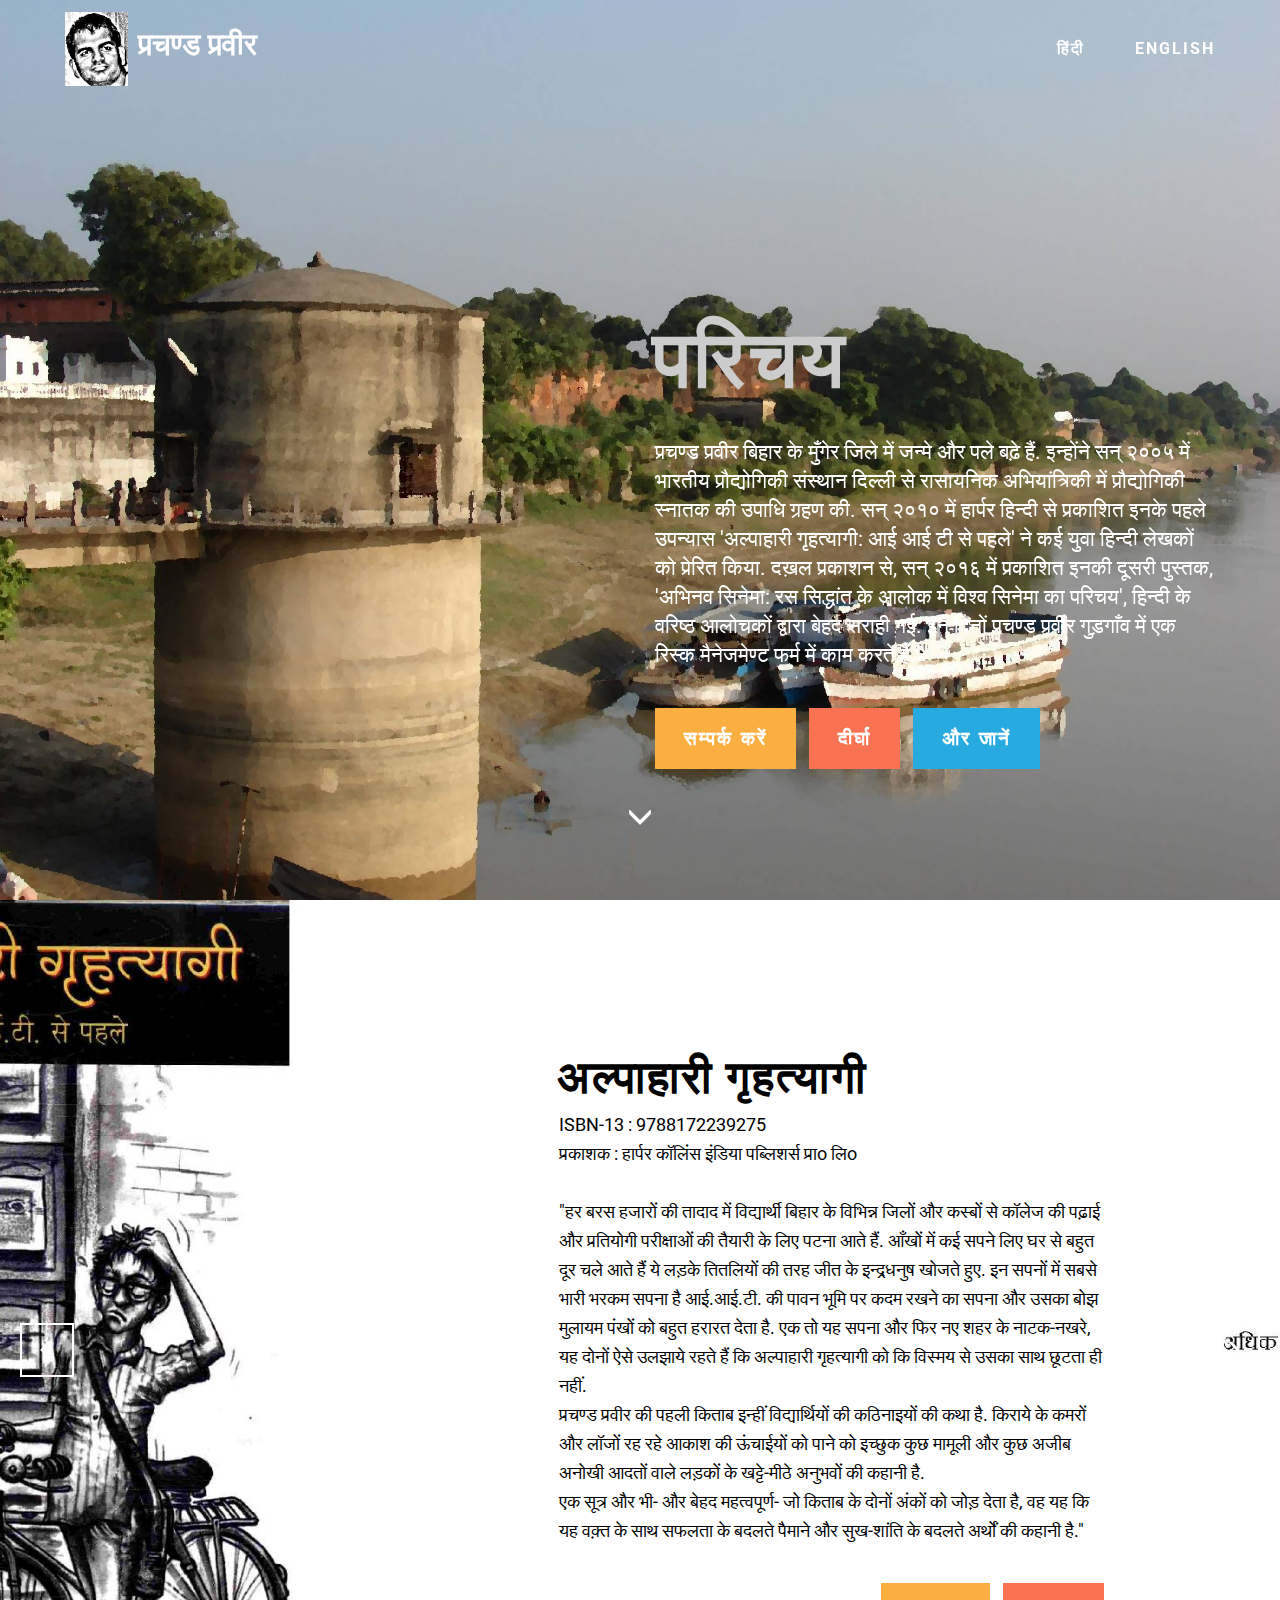
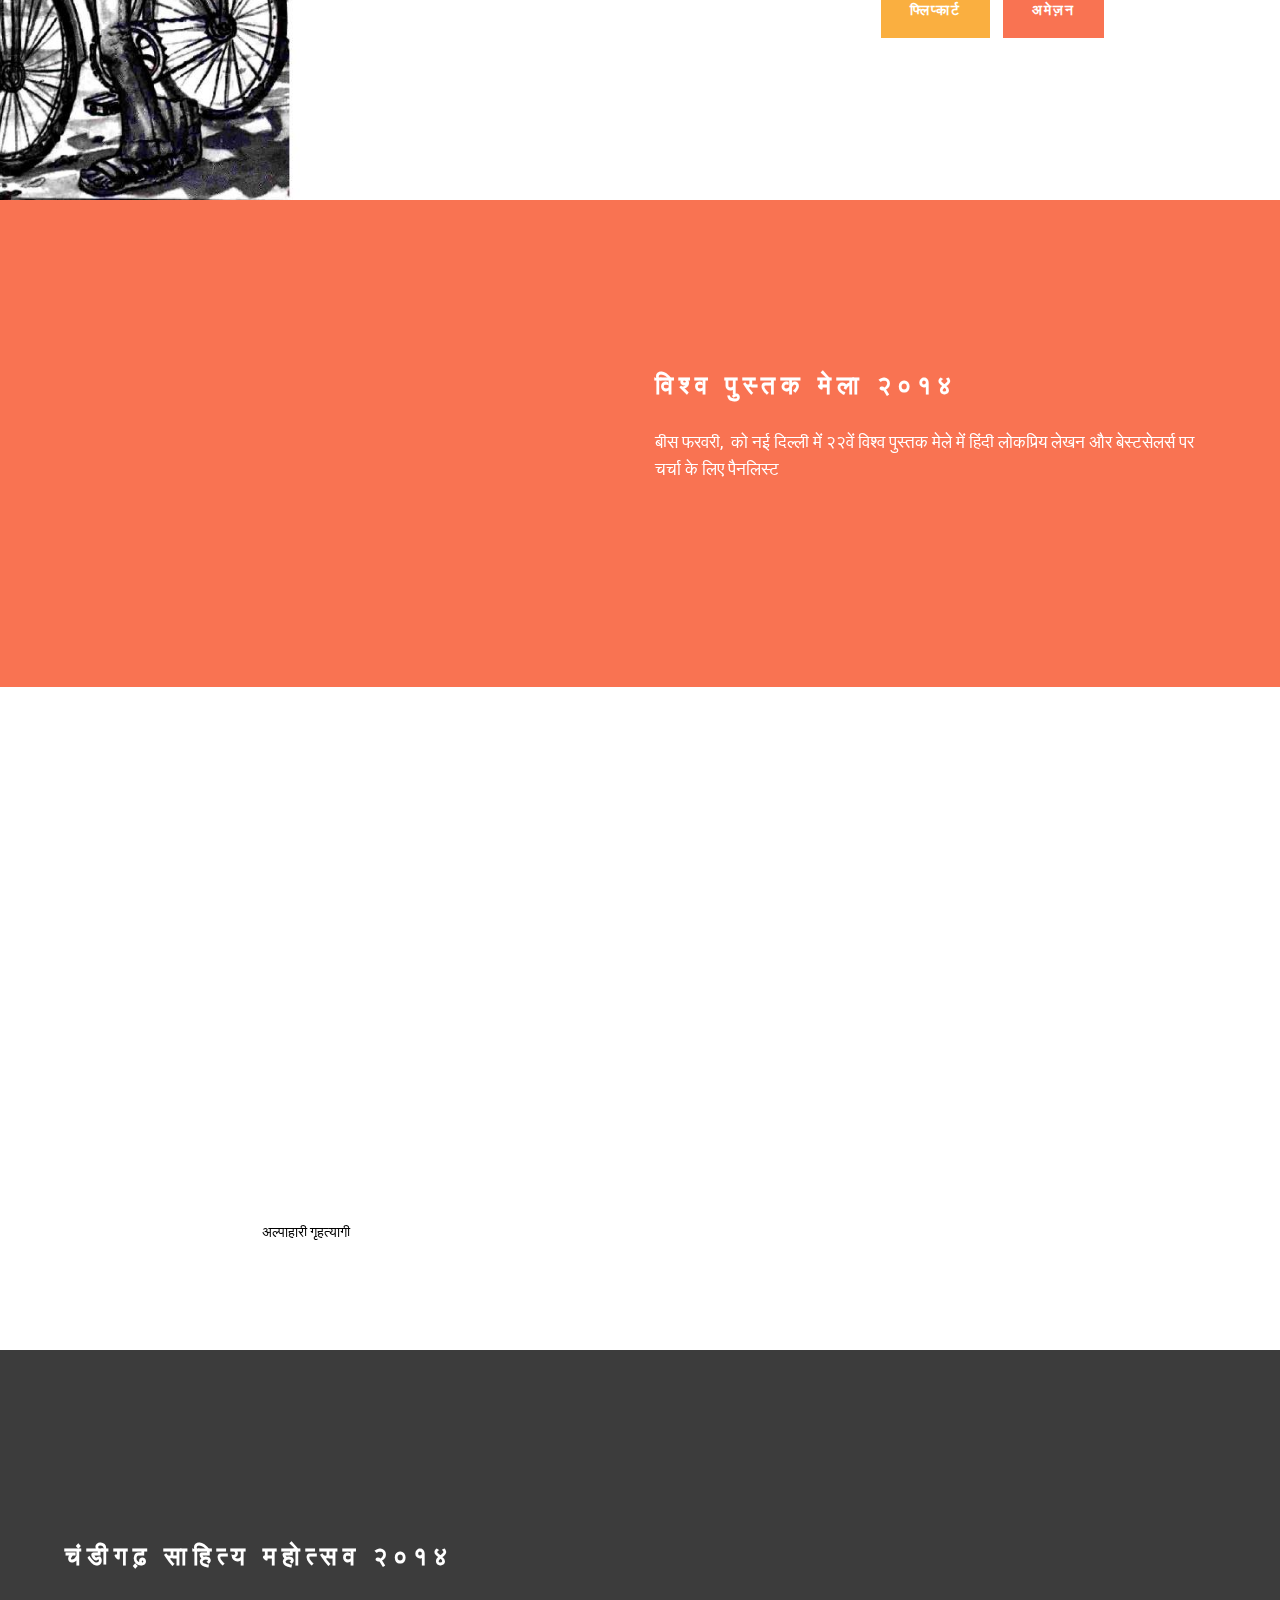
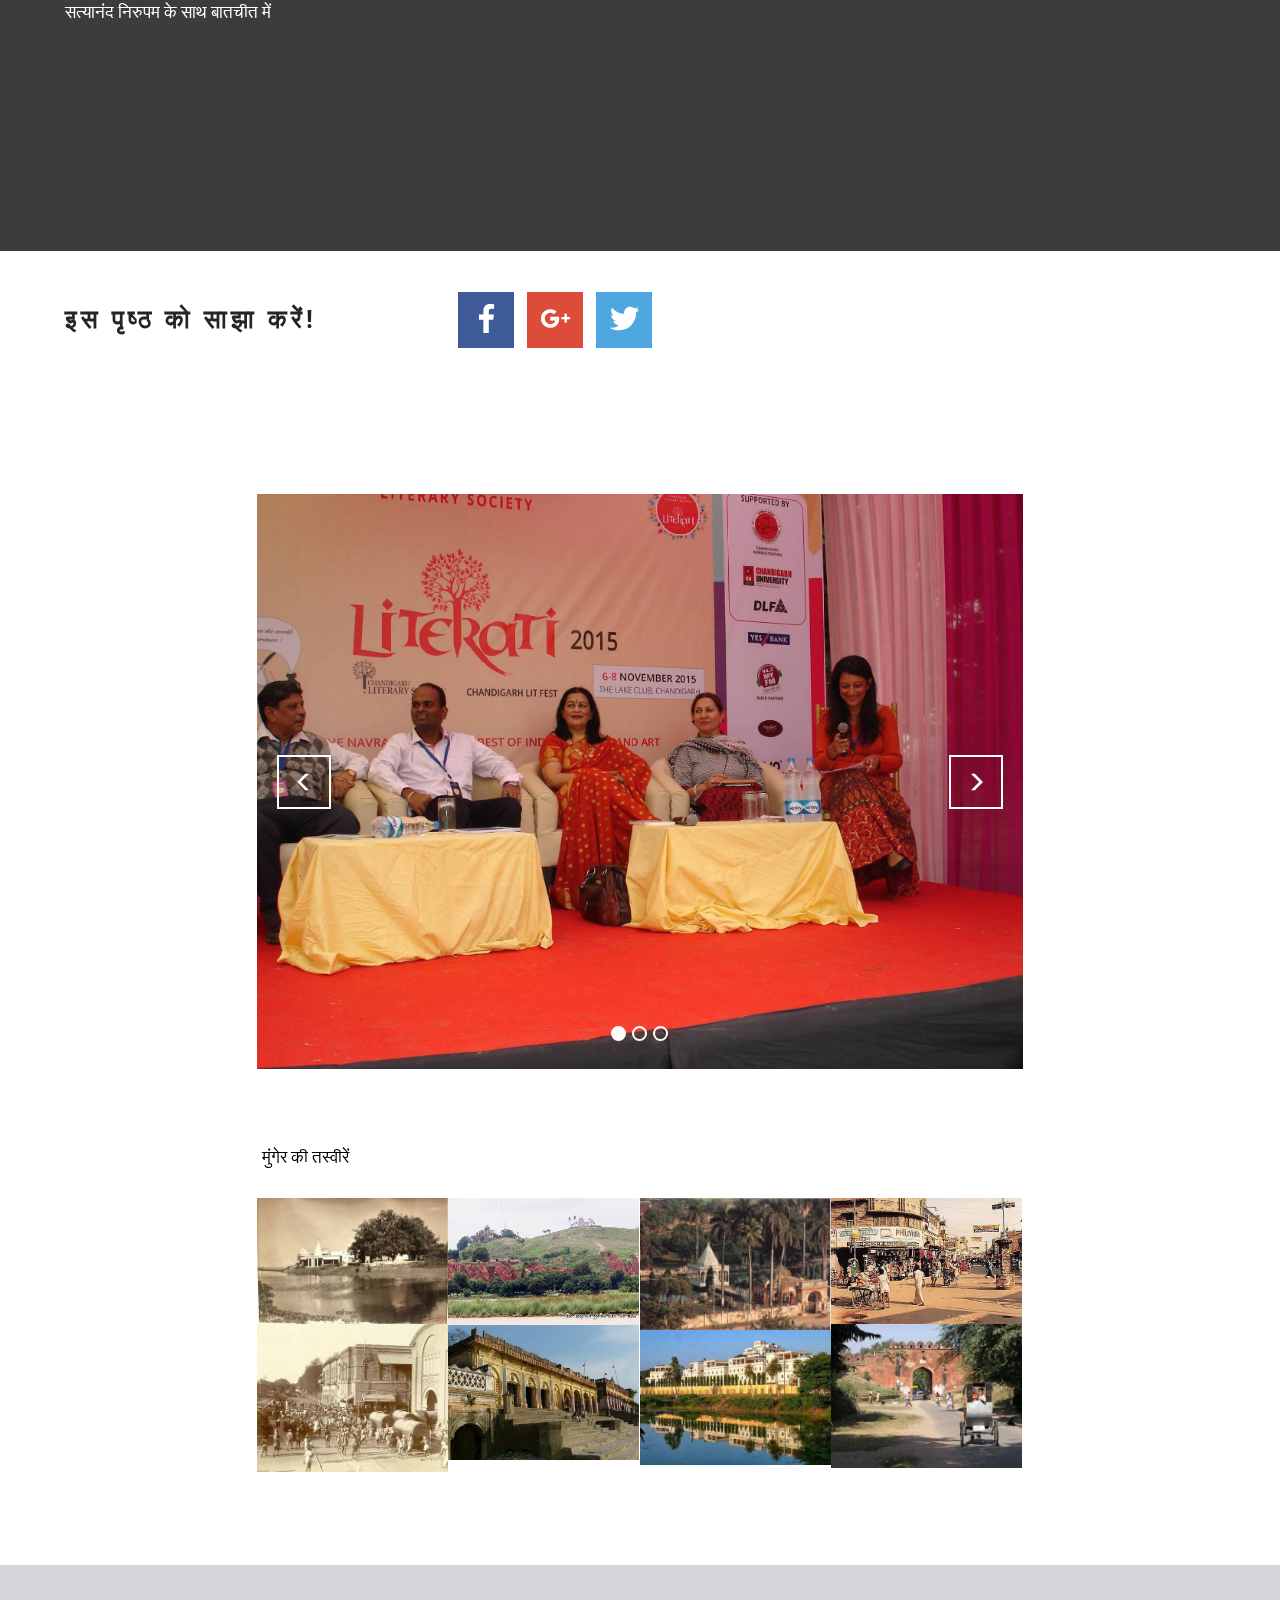
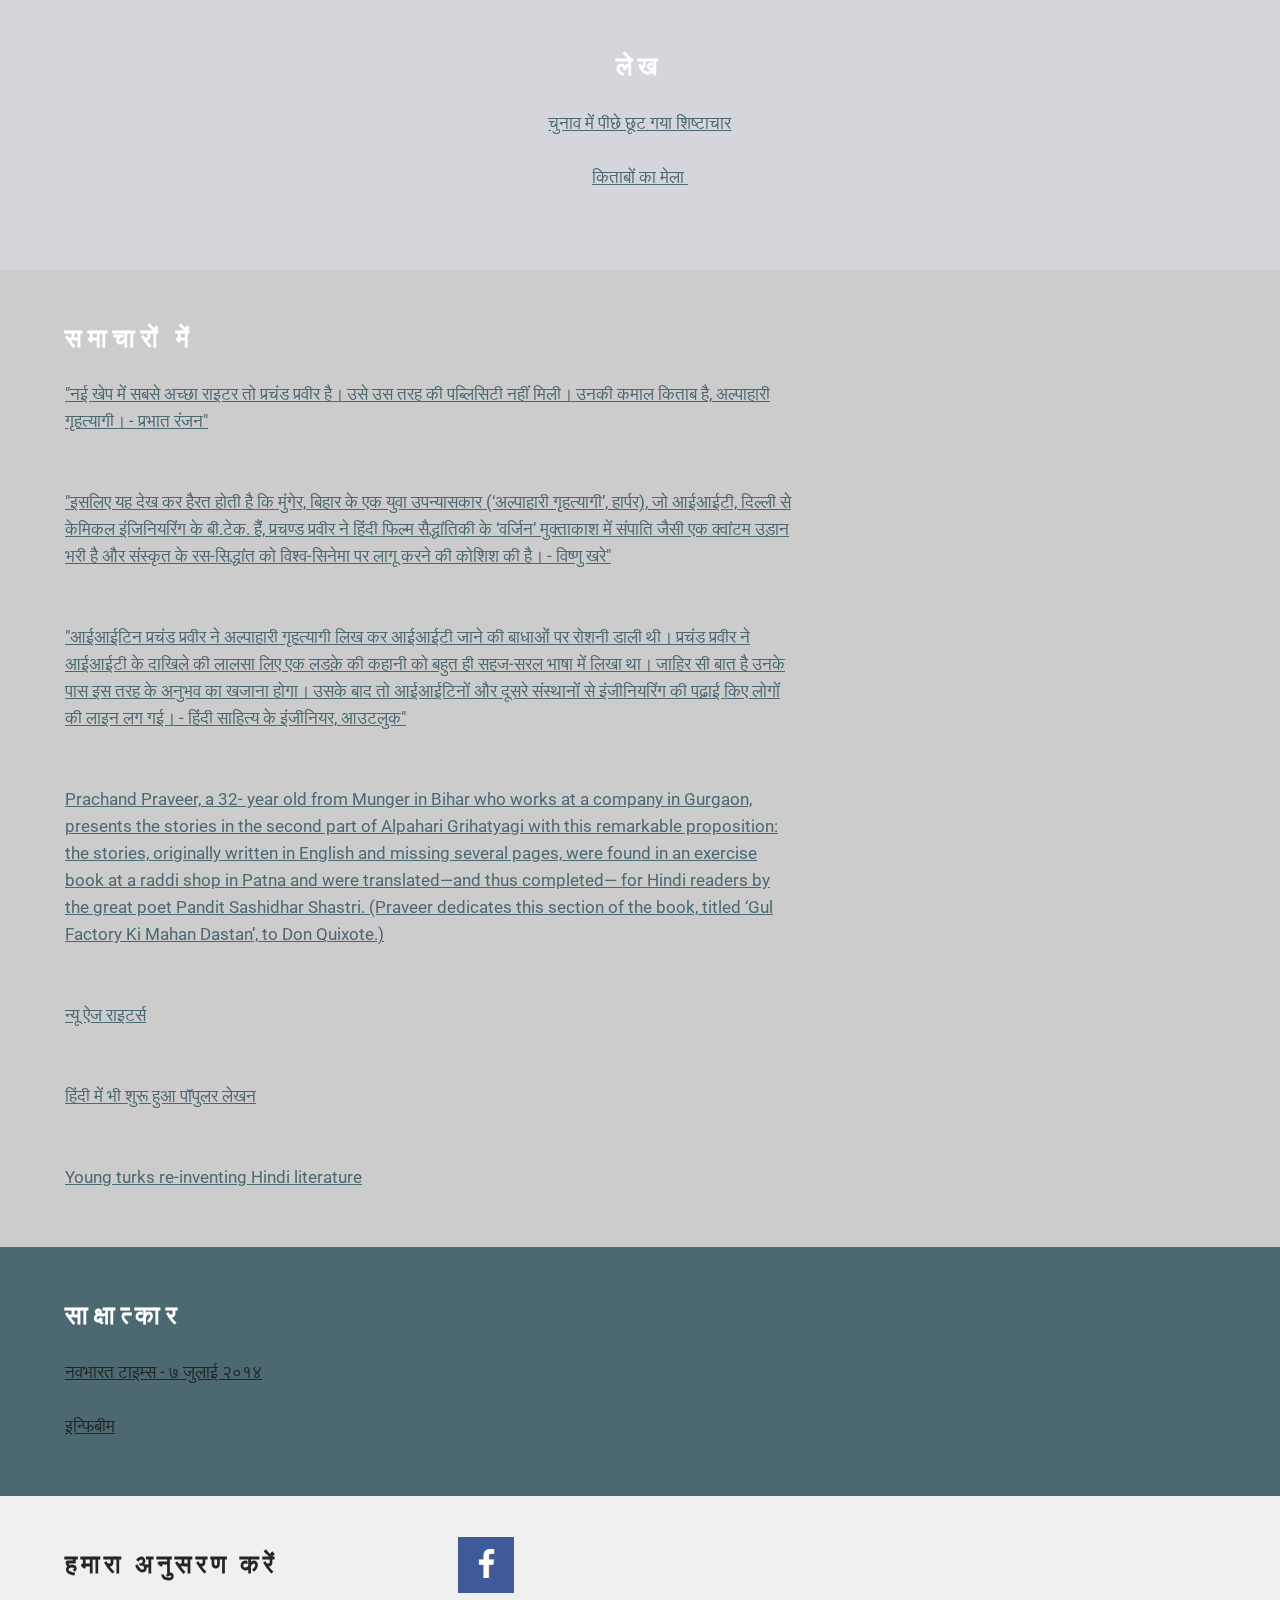
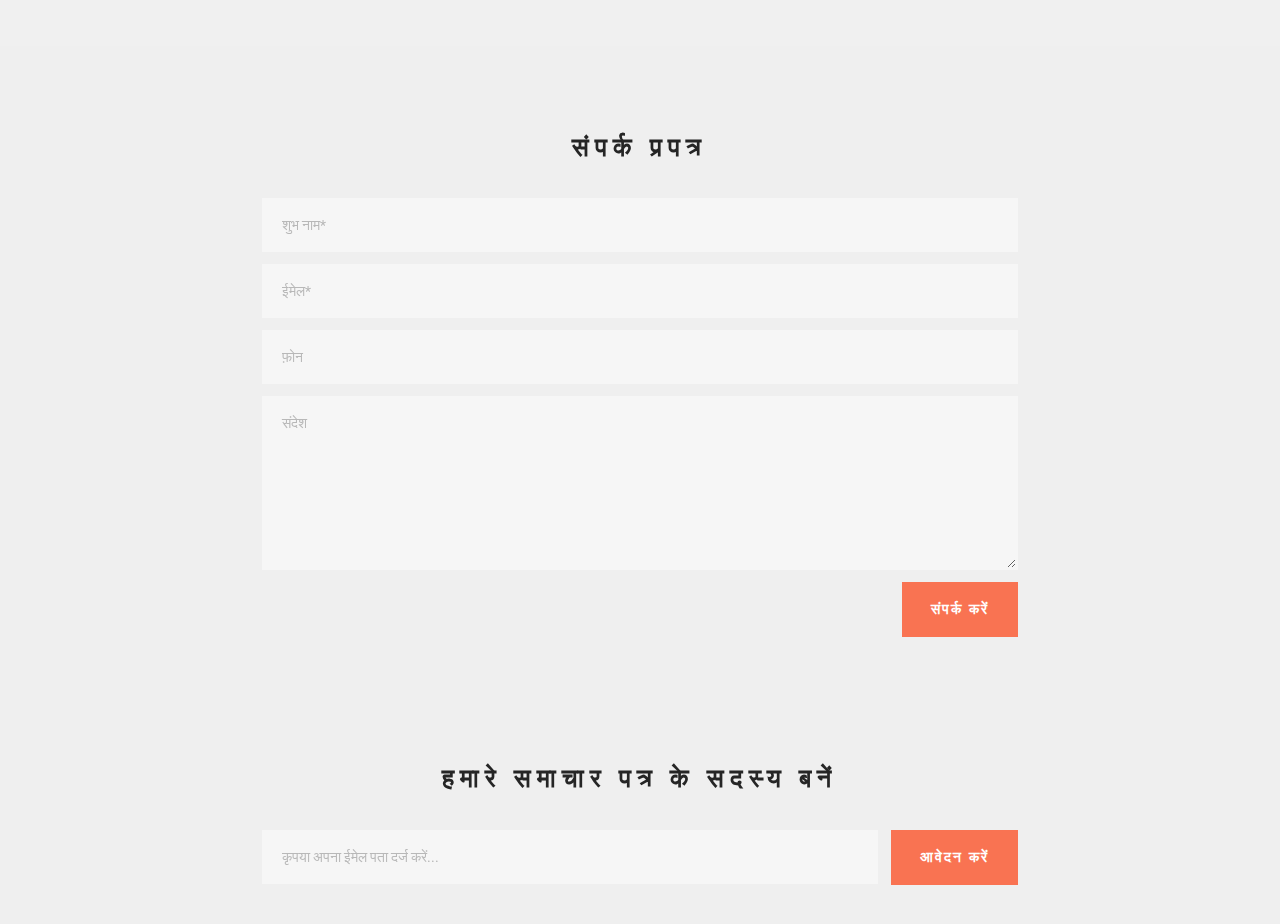
<file: index.html>
<!DOCTYPE html>
<html>
<head>
  <!-- Site made with Mobirise Website Builder v2.11.1, https://mobirise.com -->
  <meta charset="UTF-8">
  <meta http-equiv="X-UA-Compatible" content="IE=edge">
  <meta name="generator" content="Mobirise v2.11.1, mobirise.com">
  <meta name="viewport" content="width=device-width, initial-scale=1">
  <link rel="shortcut icon" href="assets/images/prachand-praveer-207x244-82.jpg" type="image/x-icon">
  <meta name="description" content="प्रचण्ड प्रवीर">
  <title>प्रचण्ड की वेबसाइट पर आपका स्वागत है!</title>
  <link rel="stylesheet" href="https://fonts.googleapis.com/css?family=Roboto:700,400&amp;subset=cyrillic,latin,greek,vietnamese">
  <link rel="stylesheet" href="assets/bootstrap/css/bootstrap.min.css">
  <link rel="stylesheet" href="assets/animate.css/animate.min.css">
  <link rel="stylesheet" href="assets/socicon/css/socicon.min.css">
  <link rel="stylesheet" href="assets/mobirise/css/style.css">
  <link rel="stylesheet" href="assets/mobirise-slider/style.css">
  <link rel="stylesheet" href="assets/mobirise-gallery/style.css">
  <link rel="stylesheet" href="assets/mobirise/css/mbr-additional.css" type="text/css">
  
  
  
</head>
<body>
<section class="mbr-navbar mbr-navbar--freeze mbr-navbar--absolute mbr-navbar--transparent mbr-navbar--sticky mbr-navbar--auto-collapse" id="menu-0">
    <div class="mbr-navbar__section mbr-section">
        <div class="mbr-section__container container">
            <div class="mbr-navbar__container">
                <div class="mbr-navbar__column mbr-navbar__column--s mbr-navbar__brand">
                    <span class="mbr-navbar__brand-link mbr-brand mbr-brand--inline">
                        <span class="mbr-brand__logo"><a href="index.html"><img src="assets/images/prachand-praveer-207x244-82.jpg" class="mbr-navbar__brand-img mbr-brand__img"></a></span>
                        <span class="mbr-brand__name"><a class="mbr-brand__name text-white" href="https://mobirise.com"><p>प्रचण्ड प्रवीर</p></a></span>
                    </span>
                </div>
                <div class="mbr-navbar__hamburger mbr-hamburger"><span class="mbr-hamburger__line"></span></div>
                <div class="mbr-navbar__column mbr-navbar__menu">
                    <nav class="mbr-navbar__menu-box mbr-navbar__menu-box--inline-right">
                        <div class="mbr-navbar__column">
                            <ul class="mbr-navbar__items mbr-navbar__items--right float-left mbr-buttons mbr-buttons--freeze mbr-buttons--right btn-decorator mbr-buttons--active mbr-buttons--only-links"><li class="mbr-navbar__item"><a class="mbr-buttons__link btn text-white" href="index.html">हिंदी<br></a></li> <li class="mbr-navbar__item"><a class="mbr-buttons__link btn text-white" href="en.html">ENGLISH</a></li> </ul>                            
                            
                        </div>
                    </nav>
                </div>
            </div>
        </div>
    </div>
</section>

<section class="engine"><a rel="external" href="https://mobirise.com">best free website builder</a></section><section class="mbr-box mbr-section mbr-section--relative mbr-section--fixed-size mbr-section--full-height mbr-section--bg-adapted mbr-parallax-background" id="header1-1" style="background-image: url(assets/images/ganga-oil3-2816x2112-97.jpg);">
    <div class="mbr-box__magnet mbr-box__magnet--sm-padding mbr-box__magnet--center-left mbr-after-navbar">
        
        <div class="mbr-box__container mbr-section__container container">
            <div class="mbr-box mbr-box--stretched"><div class="mbr-box__magnet mbr-box__magnet--center-left">
                <div class="row"><div class=" col-sm-6 col-sm-offset-6">
                    <div class="mbr-hero animated fadeInUp">
                        <h1 class="mbr-hero__text"><span style="color: rgb(204, 204, 204); font-family: 'Indie Flower', cursive; font-size: 80px;"><br></span><span style="color: rgb(204, 204, 204); font-family: 'Indie Flower', cursive; font-size: 80px;">परिचय</span><br></h1>
                        <p class="mbr-hero__subtext"><span style="font-family: Roboto, Helvetica, Arial, sans-serif;">​</span><br><span style="font-family: Roboto, Helvetica, Arial, sans-serif;">प्रचण्ड प्रवीर बिहार के मुँगेर जिले में जन्मे और पले बढ़े हैं. इन्होंने सन् २००५ में भारतीय प्रौद्योगिकी संस्थान दिल्ली से रासायनिक अभियांत्रिकी में प्रौद्योगिकी स्नातक की उपाधि ग्रहण की. सन् २०१० में हार्पर हिन्दी से प्रकाशित इनके पहले उपन्यास 'अल्पाहारी गृहत्यागी: आई आई टी से पहले' ने कई युवा हिन्दी लेखकों को प्रेरित किया. दख़ल प्रकाशन से, सन् २०१६ में प्रकाशित इनकी दूसरी पुस्तक, 'अभिनव सिनेमा: रस सिद्धांत के आलोक में विश्व सिनेमा का परिचय', हिन्दी के वरिष्ठ आलोचकों द्वारा बेहद सराही गई. इन दिनों प्रचण्ड प्रवीर गुड़गाँव में एक रिस्क मैनेजमेण्ट फर्म में काम करते हैं.​​</span><br></p>
                    </div>
                    <div class="mbr-buttons btn-inverse mbr-buttons--left"> <a class="mbr-buttons__btn btn btn-lg animated fadeInUp delay btn-warning" href="index.html#form1-24">सम्पर्क करें</a> <a class="mbr-buttons__btn btn btn-lg btn-danger animated fadeInUp delay" href="index.html#slider2-16">दीर्घा</a> <a class="mbr-buttons__btn btn btn-lg animated fadeInUp delay btn-info" href="index.html#slider-4">और जानें</a></div>
                </div></div>
            </div></div>
        </div>
        <div class="mbr-arrow mbr-arrow--floating text-center">
            <div class="mbr-section__container container">
                <a class="mbr-arrow__link" href="#slider-4"><i class="glyphicon glyphicon-menu-down"></i></a>
            </div>
        </div>
    </div>
</section>

<section class="mbr-slider mbr-section mbr-section--no-padding carousel slide" data-ride="carousel" data-wrap="true" data-interval="5000" id="slider-4" style="background-color: rgb(255, 255, 255);">
    <div class="mbr-section__container">
        <div>
            <ol class="carousel-indicators">
                <li data-app-prevent-settings="" data-target="#slider-4" class="active" data-slide-to="0"></li><li data-app-prevent-settings="" data-target="#slider-4" data-slide-to="1"></li><li data-app-prevent-settings="" data-target="#slider-4" data-slide-to="2"></li>
            </ol>
            <div class="carousel-inner" role="listbox">
                <div class="mbr-box mbr-section mbr-section--relative mbr-section--fixed-size mbr-section--bg-adapted item dark center mbr-section--full-height active" style="background-image: url(assets/images/9788172239275-4536x2352-44.jpg);">
                    <div class="mbr-box__magnet mbr-box__magnet--center-right mbr-box__magnet--sm-padding">
                                            
                        <div class=" container">
                            
                            <div class="row">
                                <div class=" col-md-6 col-md-offset-5">  

                                <div class="mbr-hero">
                                    <h1 class="mbr-hero__text"><span style="font-family: inherit;">अल्पाहारी गृहत्यागी</span><br></h1>

                                    <p class="mbr-hero__subtext">ISBN-13 : 9788172239275<br>प्रकाशक : हार्पर कॉलिंस इंडिया पब्लिशर्स प्राo लिo<br><br>"हर बरस हजारों की तादाद में विद्यार्थी बिहार के विभिन्न जिलों और कस्बों से कॉलेज की पढ़ाई और प्रतियोगी परीक्षाओं की तैयारी के लिए पटना आते हैं. आँखों में कई सपने लिए घर से बहुत दूर चले आते हैं ये लड़के तितलियों की तरह जीत के इन्द्रधनुष खोजते हुए. इन सपनों में सबसे भारी भरकम सपना  है आई.आई.टी. की पावन भूमि पर कदम रखने का सपना और उसका बोझ मुलायम पंखों को बहुत हरारत देता है. एक तो यह सपना और फिर नए शहर के नाटक-नखरे, यह दोनों ऐसे उलझाये रहते हैं कि अल्पाहारी गृहत्यागी को कि विस्मय से उसका साथ छूटता ही नहीं.<br>प्रचण्ड प्रवीर की पहली किताब इन्हीं विद्यार्थियों की कठिनाइयों की कथा है. किराये के कमरों और लॉजों रह रहे आकाश की ऊंचाईयों को पाने को इच्छुक कुछ मामूली और कुछ अजीब अनोखी आदतों वाले लड़कों के खट्टे-मीठे अनुभवों की कहानी है. <br>एक सूत्र और भी- और बेहद महत्वपूर्ण- जो किताब के दोनों अंकों को जोड़ देता है, वह यह कि यह वक़्त के साथ सफलता के बदलते पैमाने और सुख-शांति के बदलते अर्थों की कहानी है."&nbsp;<br></p>
                                </div>
                                <div class="mbr-buttons btn-inverse mbr-buttons--left mbr-buttons--right"> <a class="mbr-buttons__btn btn btn-lg btn-warning" href="http://www.flipkart.com/alphari-grihtyagi-iit-se-pehele/p/itmdyu4cfqtn3zgw" target="_blank">फ्लिप्कार्ट</a> <a class="mbr-buttons__btn btn btn-lg btn-danger" href="http://www.amazon.in/Alpahari-Grehtyag-IIT-Se-Pehle/dp/8172239270/" target="_blank">अमेज़न</a></div>
                                </div>
                            </div>
                        </div>
                    </div>
                </div><div class="mbr-box mbr-section mbr-section--relative mbr-section--fixed-size mbr-section--bg-adapted item dark center mbr-section--full-height" style="background-image: url(assets/images/abhinav-cinema-cover-design-5352x2620-23.jpg);">
                    <div class="mbr-box__magnet mbr-box__magnet--center-right mbr-box__magnet--sm-padding">
                                            
                        <div class=" container">
                            
                            <div class="row">
                                <div class=" col-md-6 col-md-offset-5">  

                                <div class="mbr-hero">
                                    <h1 class="mbr-hero__text"><span style="font-family: inherit;">अभिनव सिनेमा</span><br></h1>

                                    <p class="mbr-hero__subtext"><br>अभिनव सिनेमा दुनिया भर की चर्चित और बहुप्रशंसित सिनेमाई कृतियों और उनके निर्देशकों से परिचित कराने का प्रयास है. हर कला से सौन्दर्य की अनुभूति होती है और इस तरह सौंदर्यशास्त्र की चर्चा के बगैर सिनेमा का अध्ययन भी सफल नहीं हो सकता है. अत: विश्व सिनेमा का अध्ययन प्राचीन भारत का रस सिद्धांत के आलोक में किया गया है. भरतमुनि के नाट्यशास्त्र में वर्णित रस सिद्धांत की व्याख्या कई आचार्यों ने की. काश्मीरी शिवाद्वय दर्शन से सम्बद्ध, दसवीं के सदी के महान विद्वान आचार्य अभिनवगुप्त की नाट्यशास्त्र पर लिखी टीका ‘अभिनवभारती’ और रस सिद्धांत पर उनकी व्याख्या युग प्रवर्तक मानी जाती है, जिसने भारतीय परम्परा को बड़े स्तर पर प्रभावित किया. अभिनवगुप्त की पुस्तक ‘अभिनवभारती’ को श्रद्धांजलि देते हुये इस पुस्तक में रस सिद्धांत, रस के प्रकार, मनोभाव, पुरुषार्थ और सौंदर्य जैसे विषयों पर चर्चा करते हुए विश्व सिनेमा की महान फ़िल्मों की विवेचना की गयी है.<br>अभिनव सिनेमा (नित नया लगने वाला सिनेमा) में विश्व सिनेमा की उन महान कृतियों के बारे में है, जिसे आलोचकों और दर्शकों की सराहना मिली. अभिनव सिनेमा उन फ़िल्मों को कहा जा सकता है, जिनकी कीर्ति रश्मियों को दशकों की धूल भी धूमिल नहीं कर पायी; जो आज भी मानवता के लिये मूल्यवान धरोहर हैं और जो भटके लोगों को रास्ता दिखा सकें तथा जिनके माध्यम से कल्याण की उम्मीद की जा सके. समकालीन दार्शनिकों की नज़र से रस सिद्धांत की विशद व्याख्या के तहत बीसवीं सदी के महत्वपूर्ण निर्देशक, जैसे ग्रिफिथ, रेन्वां, ब्रेसों, वेल्स, बर्गमैन, तारकोवस्की, चैप्लिन की प्रमुख फिल्मों की रुचिपूर्ण व्याख्या की गयी है.<br></p>
                                </div>
                                <div class="mbr-buttons btn-inverse mbr-buttons--left mbr-buttons--right"><a class="mbr-buttons__btn btn btn-lg btn-warning" href="https://www.flipkart.com/search?q=prachand+praveer&amp;otracker=start&amp;as-show=on&amp;as=off" target="_blank">फ्लिप्कार्ट</a> <a class="mbr-buttons__btn btn btn-lg btn-danger" href="http://www.amazon.in/Abhinav-Cinema-First-Prachand-Praveer/dp/938415928X" target="_blank">अमेज़न</a></div>
                                </div>
                            </div>
                        </div>
                    </div>
                </div><div class="mbr-box mbr-section mbr-section--relative mbr-section--fixed-size mbr-section--bg-adapted item dark center mbr-section--full-height" style="background-image: url(assets/images/jaana-nahi-dil-se-door-4996x2336-53.jpg);">
                    <div class="mbr-box__magnet mbr-box__magnet--center-right mbr-box__magnet--sm-padding">
                                            
                        <div class=" container">
                            
                            <div class="row">
                                <div class=" col-md-6 col-md-offset-5">  

                                <div class="mbr-hero">
                                    <h1 class="mbr-hero__text">जाना नहीं दिल से दूर</h1>

                                    <p class="mbr-hero__subtext">ISBN-13: 978-9351777816<br>प्रकाशक : हार्पर कॉलिंस इंडिया पब्लिशर्स प्राo लिo<br><br><br>हिंदी में इन दिनों कहानियाँ एक फरेब की तरह अपने पढ़ने वाले पर खुल रही हैं. उनमें उपस्थित वाग्जाल अपनी सारी मर्यादाएं लाँघ चुका है. इस सदी के पहले दशक में उदय हुए सितारों का प्रकाश अब प्रासंगिक नहीं है. इस दृश्य में प्रचण्ड प्रवीर की ये चौदह कहानियाँ उन कथा-सूत्रों की वापसी की तरह पढ़ी जा सकती हैं जिनका केंद्रीय वैभव अपनी कहन को स्पष्टता से संप्रेषित और संवेदित करने में निहित होता था. इन कहानियों के किरदारों का संवेदनात्मक ज्ञान एक समग्रता में अचंभित करने वाला है. इनमें मौजूद जोखिम जाहिर होने लिए जटिलता के औजार नहीं उठाता. ये कहानियाँ निष्कर्षों की प्राप्ति के लिए सरलता का वरण करती हैं. एक असहायताबोध इन्हें वैसे ही घेरे रहता है, जैसे दायित्व. अब तक कहे जा चुके की जमीन पर ये एक अजनबी की तरह चलती हुई नहीं लगती हैं, बल्कि यूँ लगता है कि जैसे रास्ते इनके बखूबी पहचाने हुए हैं. इसलिए ये गड्ढों में नहीं गिरतीं. इसलिए ये गड्ढों में नहीं गिरातीं. ये ले जाती हैं और पहुँचाती हैं और साथ रही आती हैं. इन कहानियों की ही एक किरदार के शब्दों में कहें तो कह सकते हैं कि इनकी यह विशेषता दंभ की श्रेणी में नहीं आती, ये इसका स्वयं प्रमाण हैं.&nbsp;</p>
                                </div>
                                <div class="mbr-buttons btn-inverse mbr-buttons--left mbr-buttons--right"><a class="mbr-buttons__btn btn btn-lg btn-warning" href="http://www.flipkart.com/jaana-nahi-dil-se-door/p/itmegnvxbtfgn3rn?pid=9789351777816&amp;al=AExtwEGeFzukfDi%2FqrvHg8ldugMWZuE7mxWx381qOwQ4ulqJdmhpiyFIG9Te0JirxjpTbwUvhYs%3D&amp;ref=L%3A1969407620590748131&amp;srno=p_1&amp;otracker=from-search" target="_blank">फ्लिप्कार्ट</a> <a class="mbr-buttons__btn btn btn-lg btn-danger" href="http://www.amazon.in/Jaana-Nahi-Dil-Se-Door/dp/9351777812/ref=sr_1_3?s=books&amp;ie=UTF8&amp;qid=1463188447&amp;sr=1-3" target="_blank">अमेज़न</a></div>
                                </div>
                            </div>
                        </div>
                    </div>
                </div>
            </div>
            
            <a data-app-prevent-settings="" class="left carousel-control" role="button" data-slide="prev" href="#slider-4">
                <span class="glyphicon glyphicon-menu-left" aria-hidden="true"></span>
                <span class="sr-only">Previous</span>
            </a>
            <a data-app-prevent-settings="" class="right carousel-control" role="button" data-slide="next" href="#slider-4">
                <span class="glyphicon glyphicon-menu-right" aria-hidden="true"></span>
                <span class="sr-only">Next</span>
            </a>
        </div>
    </div>
</section>

<section class="mbr-section mbr-section--relative" id="msg-box4-6" style="background-color: rgb(249, 115, 82);">
    
    <div class="mbr-section__container mbr-section__container--isolated container" style="padding-top: 93px; padding-bottom: 93px;">
        <div class="row">
            <div class="mbr-box mbr-box--fixed mbr-box--adapted">
                <div class="mbr-box__magnet mbr-box__magnet--top-right mbr-section__left col-sm-6">
                    <figure class="mbr-figure mbr-figure--adapted mbr-figure--caption-inside-bottom mbr-figure--full-width"><iframe class="mbr-embedded-video" src="https://www.youtube.com/embed/FdtHBm0DiWU?rel=0&amp;autoplay=0&amp;loop=0" width="1280" height="720" frameborder="0" allowfullscreen></iframe></figure>
                </div>
                <div class="mbr-box__magnet mbr-class-mbr-box__magnet--center-left col-sm-6 mbr-section__right">
                    <div class="mbr-section__container mbr-section__container--middle">
                        <div class="mbr-header mbr-header--auto-align mbr-header--wysiwyg">
                            <h3 class="mbr-header__text">विश्व पुस्तक मेला २०१४</h3>
                            
                        </div>
                    </div>
                    <div class="mbr-section__container mbr-section__container--middle">
                        <div class="mbr-article mbr-article--auto-align mbr-article--wysiwyg">बीस फरवरी, &nbsp;को नई दिल्ली में २२वें विश्व पुस्तक मेले में हिंदी लोकप्रिय लेखन और बेस्टसेलर्स पर चर्चा के लिए पैनलिस्ट</div>
                    </div>
                    
                </div>
                
            </div>
        </div>
    </div>
</section>

<section class="mbr-section" id="video2-18">
    <div class="mbr-section__container container mbr-section__container--isolated">
        <div class="row">
            <div class="col-sm-8 col-sm-offset-2">
                <figure class="mbr-figure mbr-figure--wysiwyg mbr-figure--full-width mbr-figure--no-bg mbr-figure--caption-outside-bottom">
                    <div><iframe class="mbr-embedded-video" src="https://www.youtube.com/embed/IKOD-PZpn4c?rel=0&amp;autoplay=0&amp;loop=0" width="1280" height="720" frameborder="0" allowfullscreen></iframe></div>
                    <figcaption class="mbr-figure__caption mbr-figure__caption--no-padding">
                        <small class="mbr-figure__caption-small"><font color="#000000">अल्पाहारी गृहत्यागी</font></small>
                    </figcaption>
                </figure>
            </div>
        </div>
    </div>
</section>

<section class="mbr-section mbr-section--relative" id="msg-box5-5" style="background-color: rgb(60, 60, 60);">
    
    <div class="mbr-section__container mbr-section__container--isolated container" style="padding-top: 93px; padding-bottom: 93px;">
        <div class="row">
            <div class="mbr-box mbr-box--fixed mbr-box--adapted">
                
                <div class="mbr-box__magnet mbr-class-mbr-box__magnet--center-left col-sm-6 mbr-section__left">
                    <div class="mbr-section__container mbr-section__container--middle">
                        <div class="mbr-header mbr-header--auto-align mbr-header--wysiwyg">
                            <h3 class="mbr-header__text"><font color="#000000">चंडीगढ़ साहित्य महोत्सव २०१४</font></h3>
                            
                        </div>
                    </div>
                    <div class="mbr-section__container mbr-section__container--middle">
                        <div class="mbr-article mbr-article--auto-align mbr-article--wysiwyg">सत्यानंद निरुपम के साथ बातचीत में</div>
                    </div>
                    
                </div>
                <div class="mbr-box__magnet mbr-box__magnet--top-left mbr-section__right col-sm-6">
                    <figure class="mbr-figure mbr-figure--adapted mbr-figure--caption-inside-bottom mbr-figure--full-width"><iframe class="mbr-embedded-video" src="https://www.youtube.com/embed/bMTBu55tajs?rel=0&amp;autoplay=0&amp;loop=0" width="1280" height="720" frameborder="0" allowfullscreen></iframe></figure>
                </div>
            </div>
        </div>
    </div>
</section>

<section class="mbr-section mbr-section--relative mbr-section--fixed-size" id="social-buttons1-21" style="background-color: rgb(255, 255, 255);">
    

    <div class="mbr-section__container container">
        <div class="mbr-header mbr-header--inline row" style="padding-top: 40.8px; padding-bottom: 40.8px;">
            <div class="col-sm-4">
                <h3 class="mbr-header__text">इस पृष्ठ को साझा करें!</h3>
            </div>
            <div class="mbr-social-icons col-sm-8">
                <div class="mbr-social-likes social-likes_style-1" data-counters="true">
                    <div class="mbr-social-icons__icon social-likes__icon facebook socicon-bg-facebook" title="Share link on Facebook">
                        <i class="socicon socicon-facebook"></i>
                        
                    </div>
                    <div class="mbr-social-icons__icon social-likes__icon plusone socicon-bg-googleplus" title="Share link on Google+">
                        <i class="socicon socicon-googleplus"></i>
                        
                    </div>
                    <div class="mbr-social-icons__icon social-likes__icon twitter socicon-bg-twitter" title="Share link on Twitter">
                        <i class="socicon socicon-twitter"></i>
                    </div>
                </div>
            </div>
        </div>
    </div>
</section>

<section class="mbr-slider mbr-section mbr-section--no-padding carousel slide" data-ride="carousel" data-wrap="true" data-interval="5000" id="slider2-16">
    <div class="mbr-section__container container article-slider mbr-section__container--first">
        <div class=" col-sm-8 col-sm-offset-2">
            <ol class="carousel-indicators">
                <li data-app-prevent-settings="" data-target="#slider2-16" data-slide-to="0" class="active"></li><li data-app-prevent-settings="" data-target="#slider2-16" class="" data-slide-to="1"></li><li data-app-prevent-settings="" data-target="#slider2-16" data-slide-to="2"></li>
            </ol>
            <div class="carousel-inner" role="listbox">
                <div class="mbr-box mbr-section mbr-section--relative mbr-section--fixed-size mbr-section--bg-adapted item dark center active">
                    <div class="mbr-box__magnet mbr-box__magnet--center-right">
                                            
                        <div>
                            <img src="assets/images/literarti-2015-4-2048x1536-15.jpg">
                            <div class="row">
                                <div class=" col-md-6 col-md-offset-5">  

                                <div class="mbr-hero">
                                    

                                    
                                </div>
                                
                                </div>
                            </div>
                        </div>
                    </div>
                </div><div class="mbr-box mbr-section mbr-section--relative mbr-section--fixed-size mbr-section--bg-adapted item dark center">
                    <div class="mbr-box__magnet mbr-box__magnet--center-left">
                                            
                        <div>
                            <img src="assets/images/literarti-2015-6-2048x1536-19.jpg">
                            <div class="row">
                                <div class=" col-md-6 col-md-offset-1">  

                                <div class="mbr-hero">
                                    

                                    
                                </div>
                                
                                </div>
                            </div>
                        </div>
                    </div>
                </div><div class="mbr-box mbr-section mbr-section--relative mbr-section--fixed-size mbr-section--bg-adapted item dark center">
                    <div class="mbr-box__magnet mbr-box__magnet--center-center">
                                            
                        <div>
                            <img src="assets/images/35-960x600-2048x1536-79.jpg">
                            <div class="row">
                                <div class=" col-md-8 col-md-offset-2">  

                                <div class="mbr-hero">
                                    

                                    
                                </div>
                                
                                </div>
                            </div>
                        </div>
                    </div>
                </div>
            </div>
            
            <a data-app-prevent-settings="" class="left carousel-control" role="button" data-slide="prev" href="#slider2-16">
                <span class="glyphicon glyphicon-menu-left" aria-hidden="true"></span>
                <span class="sr-only">Previous</span>
            </a>
            <a data-app-prevent-settings="" class="right carousel-control" role="button" data-slide="next" href="#slider2-16">
                <span class="glyphicon glyphicon-menu-right" aria-hidden="true"></span>
                <span class="sr-only">Next</span>
            </a>
        </div>
    </div>
</section>

<section class="mbr-section" id="header3-12">
    <div class="mbr-section__container container mbr-section__container--middle">
        <div class="mbr-header mbr-header--wysiwyg row">
            <div class="col-sm-8 col-sm-offset-2">
                <h3 class="mbr-header__text"></h3>
                <p class="mbr-header__subtext"></p>
            </div>
        </div>
    </div>
</section>

<section class="mbr-section" id="content1-13">
    <div class="mbr-section__container container mbr-section__container--middle">
        <div class="row">
            <div class="mbr-article mbr-article--wysiwyg col-sm-8 col-sm-offset-2"><font color="#000000">मुंगेर की तस्वीरें</font></div>
        </div>
    </div>
</section>

<section class="mbr-gallery mbr-section mbr-section--no-padding" id="gallery2-17">
    <!-- Gallery -->
    <div class="container mbr-section__container mbr-gallery-layout-article mbr-section__container--last">
        <div class=" col-sm-8 col-sm-offset-2">
            <div class="row mbr-gallery-row no-gutter">
                
                <div class="col-lg-3 col-md-4 col-sm-6 col-xs-12 mbr-gallery-item">

                     

                    <a href="#lb-gallery2-17" data-slide-to="0" data-toggle="modal">
                        <img alt="" src="assets/images/chandi-sthan-774x509-88-774x509-71.jpg">
                        <span class="icon glyphicon glyphicon-zoom-in"></span>
                    </a>              
                </div><div class="col-lg-3 col-md-4 col-sm-6 col-xs-12 mbr-gallery-item">

                     

                    <a href="#lb-gallery2-17" data-slide-to="1" data-toggle="modal">
                        <img alt="" src="assets/images/pirpahari-750x500-30-750x500-88.jpg">
                        <span class="icon glyphicon glyphicon-zoom-in"></span>
                    </a>              
                </div><div class="col-lg-3 col-md-4 col-sm-6 col-xs-12 mbr-gallery-item">

                     

                    <a href="#lb-gallery2-17" data-slide-to="2" data-toggle="modal">
                        <img alt="" src="assets/images/machli-talab-876x604-70-876x604-49.jpg">
                        <span class="icon glyphicon glyphicon-zoom-in"></span>
                    </a>              
                </div><div class="col-lg-3 col-md-4 col-sm-6 col-xs-12 mbr-gallery-item">

                     

                    <a href="#lb-gallery2-17" data-slide-to="3" data-toggle="modal">
                        <img alt="" src="assets/images/market-500x331-89-500x331-74.jpg">
                        <span class="icon glyphicon glyphicon-zoom-in"></span>
                    </a>              
                </div><div class="col-lg-3 col-md-4 col-sm-6 col-xs-12 mbr-gallery-item">

                     

                    <a href="#lb-gallery2-17" data-slide-to="4" data-toggle="modal">
                        <img alt="" src="assets/images/jamalpur-400x309-1-400x309-3.jpg">
                        <span class="icon glyphicon glyphicon-zoom-in"></span>
                    </a>              
                </div><div class="col-lg-3 col-md-4 col-sm-6 col-xs-12 mbr-gallery-item">

                     

                    <a href="#lb-gallery2-17" data-slide-to="5" data-toggle="modal">
                        <img alt="" src="assets/images/keela-2048x1536-29-2000x1500-83.jpg">
                        <span class="icon glyphicon glyphicon-zoom-in"></span>
                    </a>              
                </div><div class="col-lg-3 col-md-4 col-sm-6 col-xs-12 mbr-gallery-item">

                     

                    <a href="#lb-gallery2-17" data-slide-to="6" data-toggle="modal">
                        <img alt="" src="assets/images/kasthharini-640x450-75-640x450-4.jpg">
                        <span class="icon glyphicon glyphicon-zoom-in"></span>
                    </a>              
                </div><div class="col-lg-3 col-md-4 col-sm-6 col-xs-12 mbr-gallery-item">

                     

                    <a href="#lb-gallery2-17" data-slide-to="7" data-toggle="modal">
                        <img alt="" src="assets/images/yogashram-456x320-89-456x320-34.jpg">
                        <span class="icon glyphicon glyphicon-zoom-in"></span>
                    </a>              
                </div>
            </div>
        </div>
        <div class="clearfix"></div>
    </div>

    <!-- Lightbox -->
    <div data-app-prevent-settings="" class="mbr-slider modal fade carousel slide" tabindex="-1" data-keyboard="true" data-interval="false" id="lb-gallery2-17">
        <div class="modal-dialog">
            <div class="modal-content">
                <div class="modal-body">
                    <ol class="carousel-indicators">
                        <li data-app-prevent-settings="" data-target="#lb-gallery2-17" data-slide-to="0"></li><li data-app-prevent-settings="" data-target="#lb-gallery2-17" data-slide-to="1"></li><li data-app-prevent-settings="" data-target="#lb-gallery2-17" data-slide-to="2"></li><li data-app-prevent-settings="" data-target="#lb-gallery2-17" data-slide-to="3"></li><li data-app-prevent-settings="" data-target="#lb-gallery2-17" data-slide-to="4"></li><li data-app-prevent-settings="" data-target="#lb-gallery2-17" class=" active" data-slide-to="5"></li><li data-app-prevent-settings="" data-target="#lb-gallery2-17" data-slide-to="6"></li><li data-app-prevent-settings="" data-target="#lb-gallery2-17" data-slide-to="7"></li>
                    </ol>
                    <div class="carousel-inner">
                        <div class="item">
                            <img alt="" src="assets/images/chandi-sthan-774x509-88.jpg">
                        </div><div class="item">
                            <img alt="" src="assets/images/pirpahari-750x500-30.jpg">
                        </div><div class="item">
                            <img alt="" src="assets/images/machli-talab-876x604-70.jpg">
                        </div><div class="item">
                            <img alt="" src="assets/images/market-500x331-89.jpg">
                        </div><div class="item">
                            <img alt="" src="assets/images/jamalpur-400x309-1.jpg">
                        </div><div class="item active">
                            <img alt="" src="assets/images/keela-2048x1536-29.jpg">
                        </div><div class="item">
                            <img alt="" src="assets/images/kasthharini-640x450-75.jpg">
                        </div><div class="item">
                            <img alt="" src="assets/images/yogashram-456x320-89.jpg">
                        </div>
                    </div>
                    <a class="left carousel-control" role="button" data-slide="prev" href="#lb-gallery2-17">
                        <span class="glyphicon glyphicon-menu-left" aria-hidden="true"></span>
                        <span class="sr-only">Previous</span>
                    </a>
                    <a class="right carousel-control" role="button" data-slide="next" href="#lb-gallery2-17">
                        <span class="glyphicon glyphicon-menu-right" aria-hidden="true"></span>
                        <span class="sr-only">Next</span>
                    </a>

                    <a class="close" href="#" role="button" data-dismiss="modal">
                        <span class="glyphicon glyphicon-remove" aria-hidden="true"></span>
                        <span class="sr-only">Close</span>
                    </a>
                </div>
            </div>
        </div>
    </div>
</section>

<section class="mbr-section mbr-section--relative mbr-section--fixed-size mbr-parallax-background" id="content5-31" style="background-image: url(assets/images/bg3.jpg);">
    <div class="mbr-overlay" style="opacity: 0.2; background-color: rgb(40, 50, 78);"></div>
    <div class="mbr-section__container container mbr-section__container--first" style="padding-top: 93px;">
        <div class="mbr-header mbr-header--wysiwyg row">
            <div class="col-sm-8 col-sm-offset-2">
                <h3 class="mbr-header__text">लेख</h3>
                
            </div>
        </div>
    </div>
    <div class="mbr-section__container container mbr-section__container--last" style="padding-bottom: 93px;">
        <div class="row">
            <div class="mbr-article mbr-article--wysiwyg col-sm-8 col-sm-offset-2"><a href="http://epaper.navbharattimes.com/details/12209-53018-1.html" target="_blank">चुनाव में पीछे छूट गया शिष्टाचार</a><div><br></div><div><a href="http://m.livehindustan.com/mobile/news/editorial/guestcolumn/article1-story-57-62-401198.html" target="_blank">किताबों का मेला&nbsp;</a></div></div>
        </div>
    </div>
    
</section>

<section class="mbr-section mbr-section--relative mbr-section--short-paddings" id="msg-box1-19" style="background-color: rgb(204, 204, 204);">

    

    <div class="mbr-section__container mbr-section__container--isolated container" style="padding-top: 60px; padding-bottom: 60px;">
        <div class="row">
            <div class="mbr-box mbr-box--fixed mbr-box--adapted">
                <div class="mbr-box__magnet mbr-box__magnet--top-left mbr-section__left col-sm-8">
                    <div class="mbr-section__container mbr-section__container--middle">
                        <div class="mbr-header mbr-header--auto-align mbr-header--wysiwyg">
                            <h3 class="mbr-header__text">समाचारों में</h3>
                        </div>
                    </div>
                    <div class="mbr-section__container">
                        <div class="mbr-article mbr-article--auto-align mbr-article--wysiwyg"><p><a href="http://www.thelallantop.com/bherant/exclusive-interview-with-kothagoi-author-and-blogger-prabhat-ranjan/" target="_blank">"नई खेप में सबसे अच्छा राइटर तो प्रचंड प्रवीर है। उसे उस तरह की पब्लिसिटी नहीं मिली। उनकी कमाल किताब है, अल्पाहारी गृहत्यागी। - प्रभात रंजन"</a><br><br><br><a href="http://blogs.navbharattimes.indiatimes.com/vishnukhare/prachand-praveers-book/" target="_blank">"इसलिए यह देख कर हैरत होती है कि मुंगेर, बिहार के एक युवा उपन्यासकार (‘अल्पाहारी गृहत्यागी’, हार्पर), जो आईआईटी, दिल्ली से केमिकल इंजिनियरिंग के बी.टेक. हैं, प्रचण्ड प्रवीर ने हिंदी फिल्म सैद्धांतिकी के ‘वर्जिन’ मुक्ताकाश में संपाति जैसी एक क्वांटम उड़ान भरी है और संस्कृत के रस-सिद्धांत को विश्व-सिनेमा पर लागू करने की कोशिश की है। - विष्णु खरे"</a><br><br><br><a href="http://www.outlookhindi.com/art-and-culture/diary/engineering-students-in-hindi-literature-3908" target="_blank">"आईआईटिन प्रचंड प्रवीर ने अल्पाहारी गृहत्यागी लिख कर आईआईटी जाने की बाधाओं पर रोशनी डाली थी। प्रचंड प्रवीर ने आईआईटी के दाखिले की लालसा लिए एक लडक़े की कहानी को बहुत ही सहज-सरल भाषा में लिखा था। जाहिर सी बात है उनके पास इस तरह के अनुभव का खजाना होगा। उसके बाद तो आईआईटिनों और दूसरे संस्थानों से इंजीनियरिंग की पढ़ाई किए लोगों की लाइन लग गई।  - हिंदी साहित्य के इंजीनियर, आउटलुक"</a><br><br><br><a href="http://www.openthemagazine.com/article/books/the-new-heroes-of-mba-lit#page5" target="_blank">Prachand Praveer, a 32- year old from Munger in Bihar who works at a company in Gurgaon, presents the stories in the second part of Alpahari Grihatyagi with this remarkable proposition: the stories, originally written in English and missing several pages, were found in an exercise book at a raddi shop in Patna and were translated—and thus completed— for Hindi readers by the great poet Pandit Sashidhar Shastri. (Praveer dedicates this section of the book, titled ‘Gul Factory Ki Mahan Dastan’, to Don Quixote.)</a><br><br><br><font color="#000000"><a href="http://www.jagran.com/josh/career-new-age-writers-11096902.html" target="_blank">न्यू ऐज राइटर्स</a></font><br><br><br><a href="https://onedrive.live.com/redir?resid=5D0706CCAE61E318%21152452" target="_blank">हिंदी में भी शुरू हुआ पॉपुलर लेखन</a><br><br><br><a href="https://onedrive.live.com/redir?resid=5D0706CCAE61E318!152453&amp;authkey=!ADZrrDzt92_AINs&amp;ithint=file%2cpdf" target="_blank">Young turks re-inventing Hindi literature</a><br></p></div>
                    </div>
                </div>
                <div class="mbr-box__magnet mbr-box__magnet--top-left mbr-section__right col-sm-4">
                    
                </div>
            </div>
        </div>
    </div>

</section>

<section class="mbr-section mbr-section--relative mbr-section--short-paddings" id="msg-box1-32" style="background-color: rgb(76, 105, 114);">

    

    <div class="mbr-section__container mbr-section__container--isolated container" style="padding-top: 60px; padding-bottom: 60px;">
        <div class="row">
            <div class="mbr-box mbr-box--fixed mbr-box--adapted">
                <div class="mbr-box__magnet mbr-box__magnet--top-left mbr-section__left col-sm-8">
                    <div class="mbr-section__container mbr-section__container--middle">
                        <div class="mbr-header mbr-header--auto-align mbr-header--wysiwyg">
                            <h3 class="mbr-header__text">साक्षात्कार</h3>
                        </div>
                    </div>
                    <div class="mbr-section__container">
                        <div class="mbr-article mbr-article--auto-align mbr-article--wysiwyg"><p><a href="http://epaper.navbharattimes.com/epaperimages//27072014//27072014-md-de-10.pdf" target="_blank" class="text-black">नवभारत टाइम्स - ७ जुलाई २०१४</a><br><br><a href="http://news.infibeam.com/blog/news/2010/07/06/meet_prachand_praveer_of_the_alpahari_grihatyagi_fame.html" target="_blank" class="text-black">इन्फिबीम</a><br></p></div>
                    </div>
                </div>
                <div class="mbr-box__magnet mbr-box__magnet--top-left mbr-section__right col-sm-4">
                    
                </div>
            </div>
        </div>
    </div>

</section>

<section class="mbr-section mbr-section--relative mbr-section--fixed-size" id="social-buttons2-22" style="background-color: rgb(240, 240, 240);">
    

    <div class="mbr-section__container container">
        <div class="mbr-header mbr-header--inline row" style="padding-top: 40.8px; padding-bottom: 40.8px;">
            <div class="col-sm-4">
                <h3 class="mbr-header__text">हमारा अनुसरण करें</h3>
            </div>
            <div class="mbr-social-icons mbr-social-icons--style-1 col-sm-8"> <a class="mbr-social-icons__icon socicon-bg-facebook" title="Facebook" target="_blank" href="https://www.facebook.com/profile.php?id=100006989387771&amp;fref=ts"><i class="socicon socicon-facebook"></i></a>         </div>
        </div>
    </div>
</section>

<section class="mbr-section mbr-section--relative mbr-section--fixed-size" id="form1-24" style="background-color: rgb(239, 239, 239);">
    
    <div class="mbr-section__container mbr-section__container--std-padding container" style="padding-top: 93px; padding-bottom: 93px;">
        <div class="row">
            <div class="col-sm-12">
                <div class="row">
                    <div class="col-sm-8 col-sm-offset-2" data-form-type="formoid">
                        <div class="mbr-header mbr-header--center mbr-header--std-padding">
                            <h2 class="mbr-header__text">संपर्क प्रपत्र</h2>
                        </div>
                        <div data-form-alert="true">
                            <div class="hide" data-form-alert-success="true">संपर्क करने के लिए धन्यवाद!</div>
                        </div>
                        <form action="https://mobirise.com/" method="post" data-form-title="संपर्क प्रपत्र">
                            <input type="hidden" value="jML7700q2vgJ53pkVOtZwBkLkgzu/CCQ0IGyUYIC6zJNs3/h1nZRpqMaPs33uuVQ5ww3dI363MMQyQyv9OM5b/Bf90faPY6NRoEj4GH60Z1CPvsOJM/dwELUclxF+bKN" data-form-email="true">
                            <div class="form-group">
                                <input type="text" class="form-control" name="name" required="" placeholder="शुभ नाम*" data-form-field="Name">
                            </div>
                            <div class="form-group">
                                <input type="email" class="form-control" name="email" required="" placeholder="ईमेल*" data-form-field="Email">
                            </div>
                            <div class="form-group">
                                <input type="tel" class="form-control" name="phone" placeholder="फ़ोन" data-form-field="Phone">
                            </div>
                            <div class="form-group">
                                <textarea class="form-control" name="message" rows="7" placeholder="संदेश" data-form-field="Message"></textarea>
                            </div>
                            <div class="mbr-buttons mbr-buttons--right"><button type="submit" class="mbr-buttons__btn btn btn-lg btn-danger">संपर्क करें<br></button></div>
                        </form>
                    </div>
                </div>
            </div>
        </div>
    </div>
</section>

<section class="mbr-section mbr-section--relative mbr-section--fixed-size" id="form2-25" style="background-color: rgb(239, 239, 239);">
    
    <div class="mbr-section__container mbr-section__container--sm-padding container" style="padding-top: 40.8px; padding-bottom: 40.8px;">
        <div class="row">
            <div class="col-sm-12">
                <div class="row">
                    <div class="col-sm-8 col-sm-offset-2" data-form-type="formoid">
                        <div class="mbr-header mbr-header--center mbr-header--std-padding">
                            <h2 class="mbr-header__text">हमारे समाचार पत्र के सदस्य बनें</h2>
                        </div>
                        <div data-form-alert="true">
                            <div class="hide" data-form-alert-success="true">हमारी सदस्यता के आवेदन के लिए धन्यवाद!</div>
                        </div>
                        <form class="mbr-form" action="https://mobirise.com/" method="post" data-form-title="हमारे समाचार पत्र के सदस्य बनें">
                            <input type="hidden" value="wUwiFZZJ7EMpMabvsqeyXPxNO3CBybPQQkAE+XrjZriZZDr+ai94WCgCsJ0S4aV93Ne6yhiq2xkr0cmiPFNg6ytwCTWdaqkD9J37tOvN4kTwoR/9hwCchs4JnOycErsa" data-form-email="true">
                            <div class="mbr-form__left">
                                <input type="email" class="form-control" name="email" required="" placeholder="कृपया अपना ईमेल पता दर्ज करें..." data-form-field="Email">
                            </div>
                            <div class="mbr-form__right mbr-buttons mbr-buttons--no-offset mbr-buttons--right"><button type="submit" class="mbr-buttons__btn btn btn-lg btn-danger">आवेदन करें<br></button></div>
                        </form>
                    </div>
                </div>

            </div>
        </div>
    </div>
</section>


  <script src="assets/web/assets/jquery/jquery.min.js"></script>
  <script src="assets/bootstrap/js/bootstrap.min.js"></script>
  <script src="assets/smooth-scroll/SmoothScroll.js"></script>
  <script src="assets/jarallax/jarallax.js"></script>
  <script src="assets/bootstrap-carousel-swipe/bootstrap-carousel-swipe.js"></script>
  <script src="assets/social-likes/social-likes.js"></script>
  <script src="assets/masonry/masonry.pkgd.min.js"></script>
  <script src="assets/imagesloaded/imagesloaded.pkgd.min.js"></script>
  <!--[if lte IE 9]>
    <script src="assets/jquery-placeholder/jquery.placeholder.min.js"></script>
  <![endif]-->
  <script src="assets/mobirise/js/script.js"></script>
  <script src="assets/mobirise-gallery/script.js"></script>
  <script src="assets/formoid/formoid.min.js"></script>
  
  
</body>
</html>
</file>
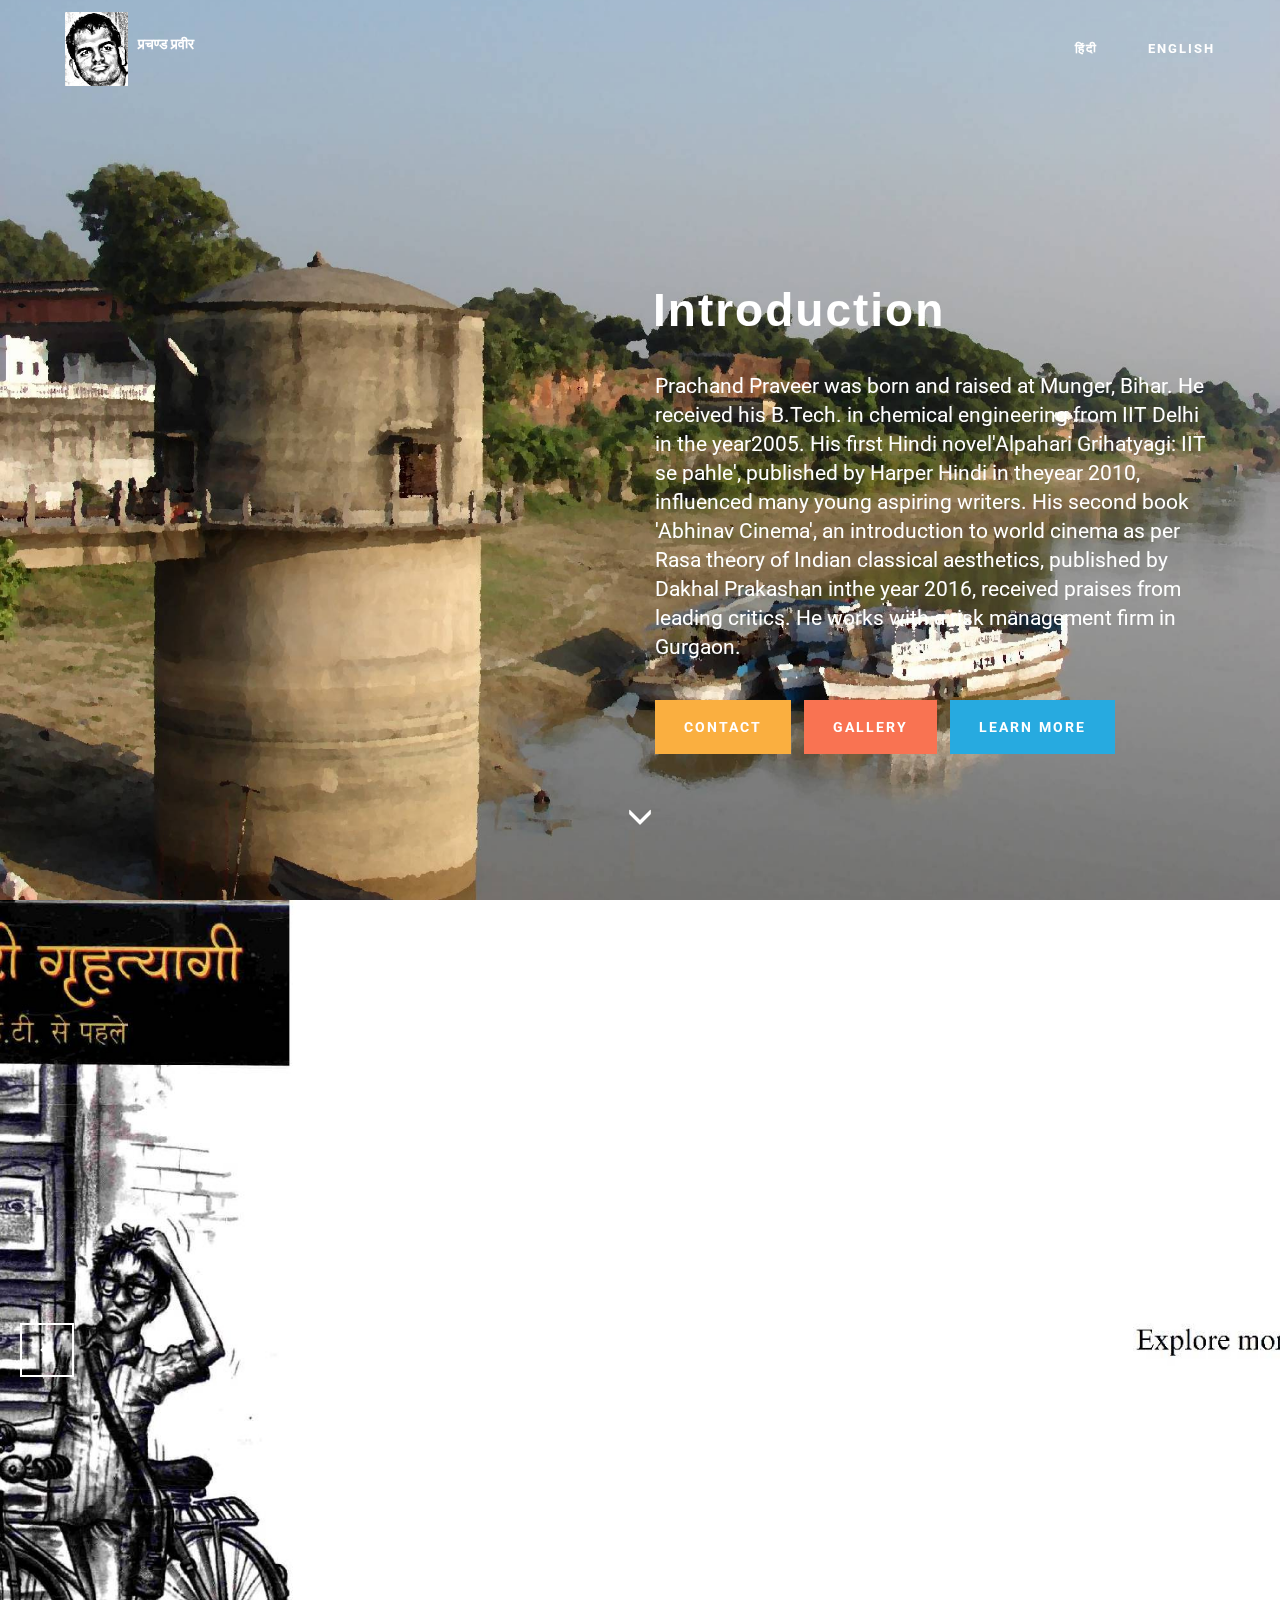
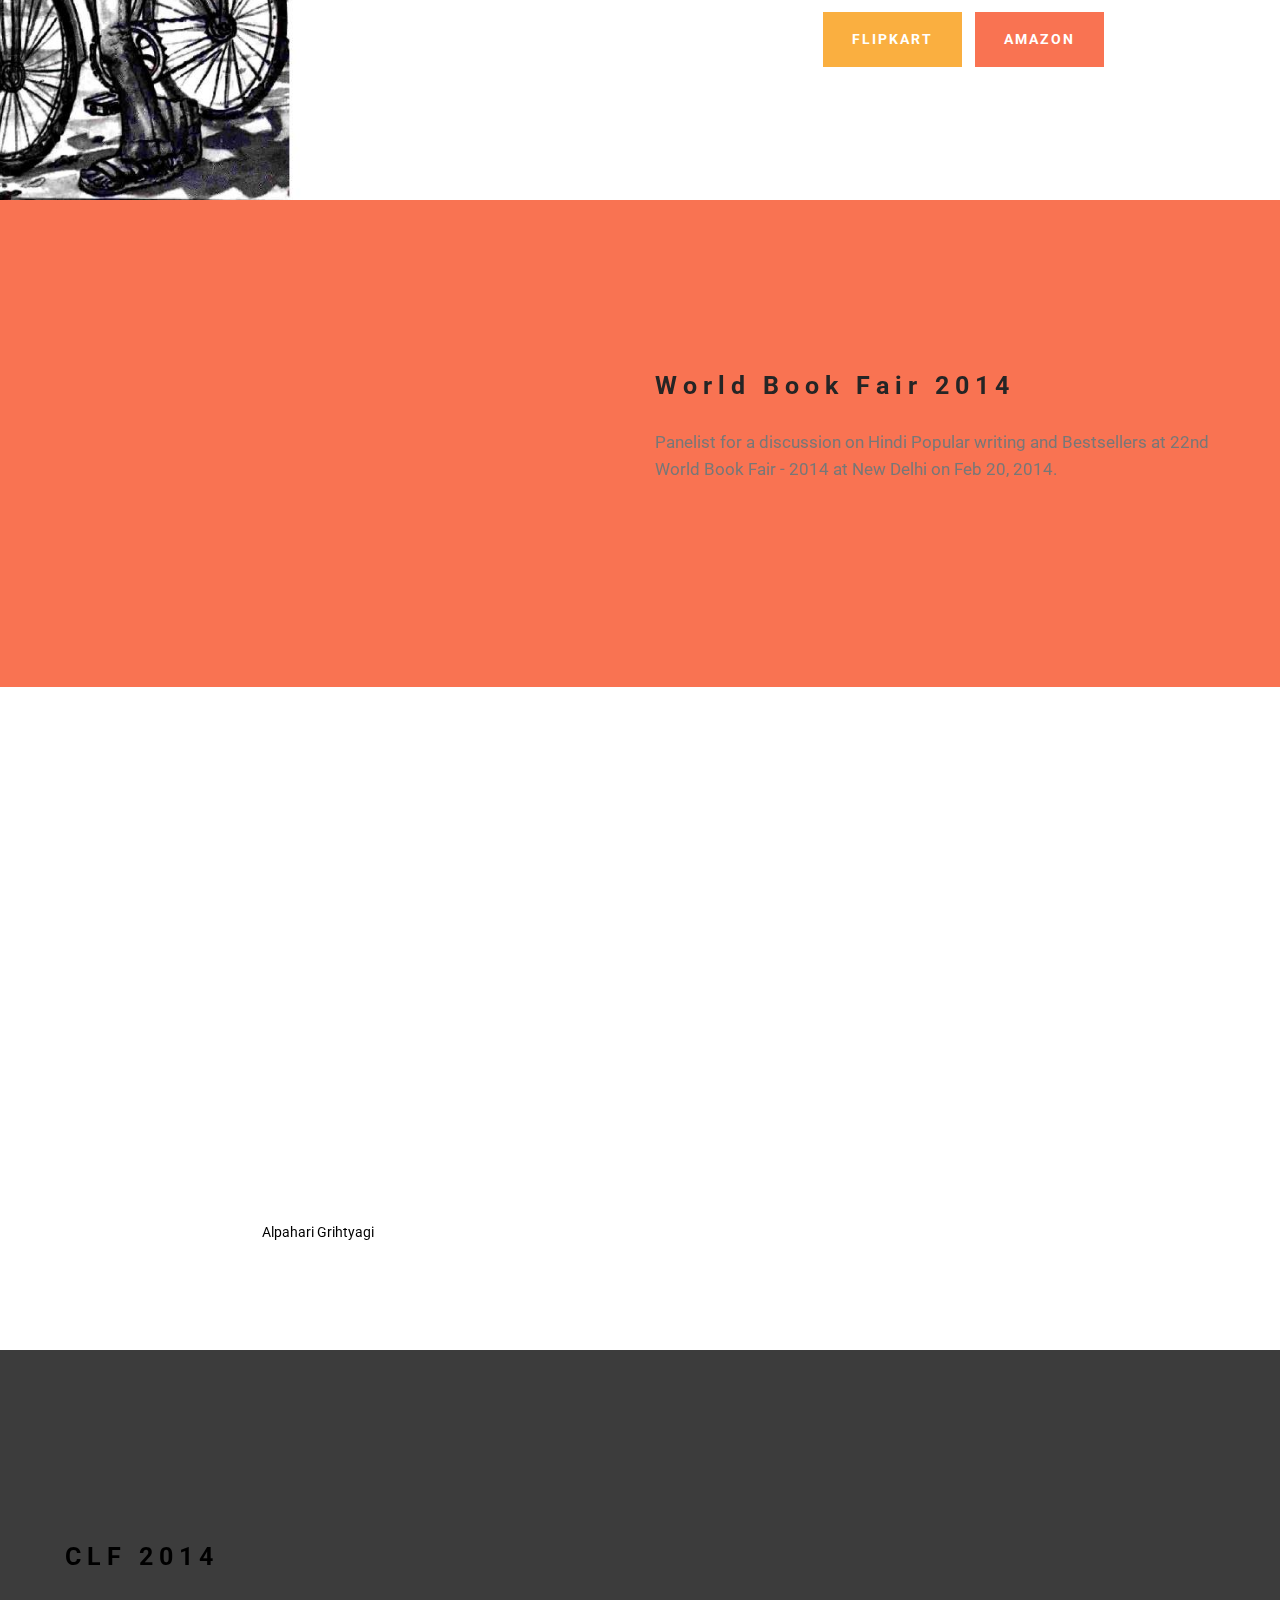
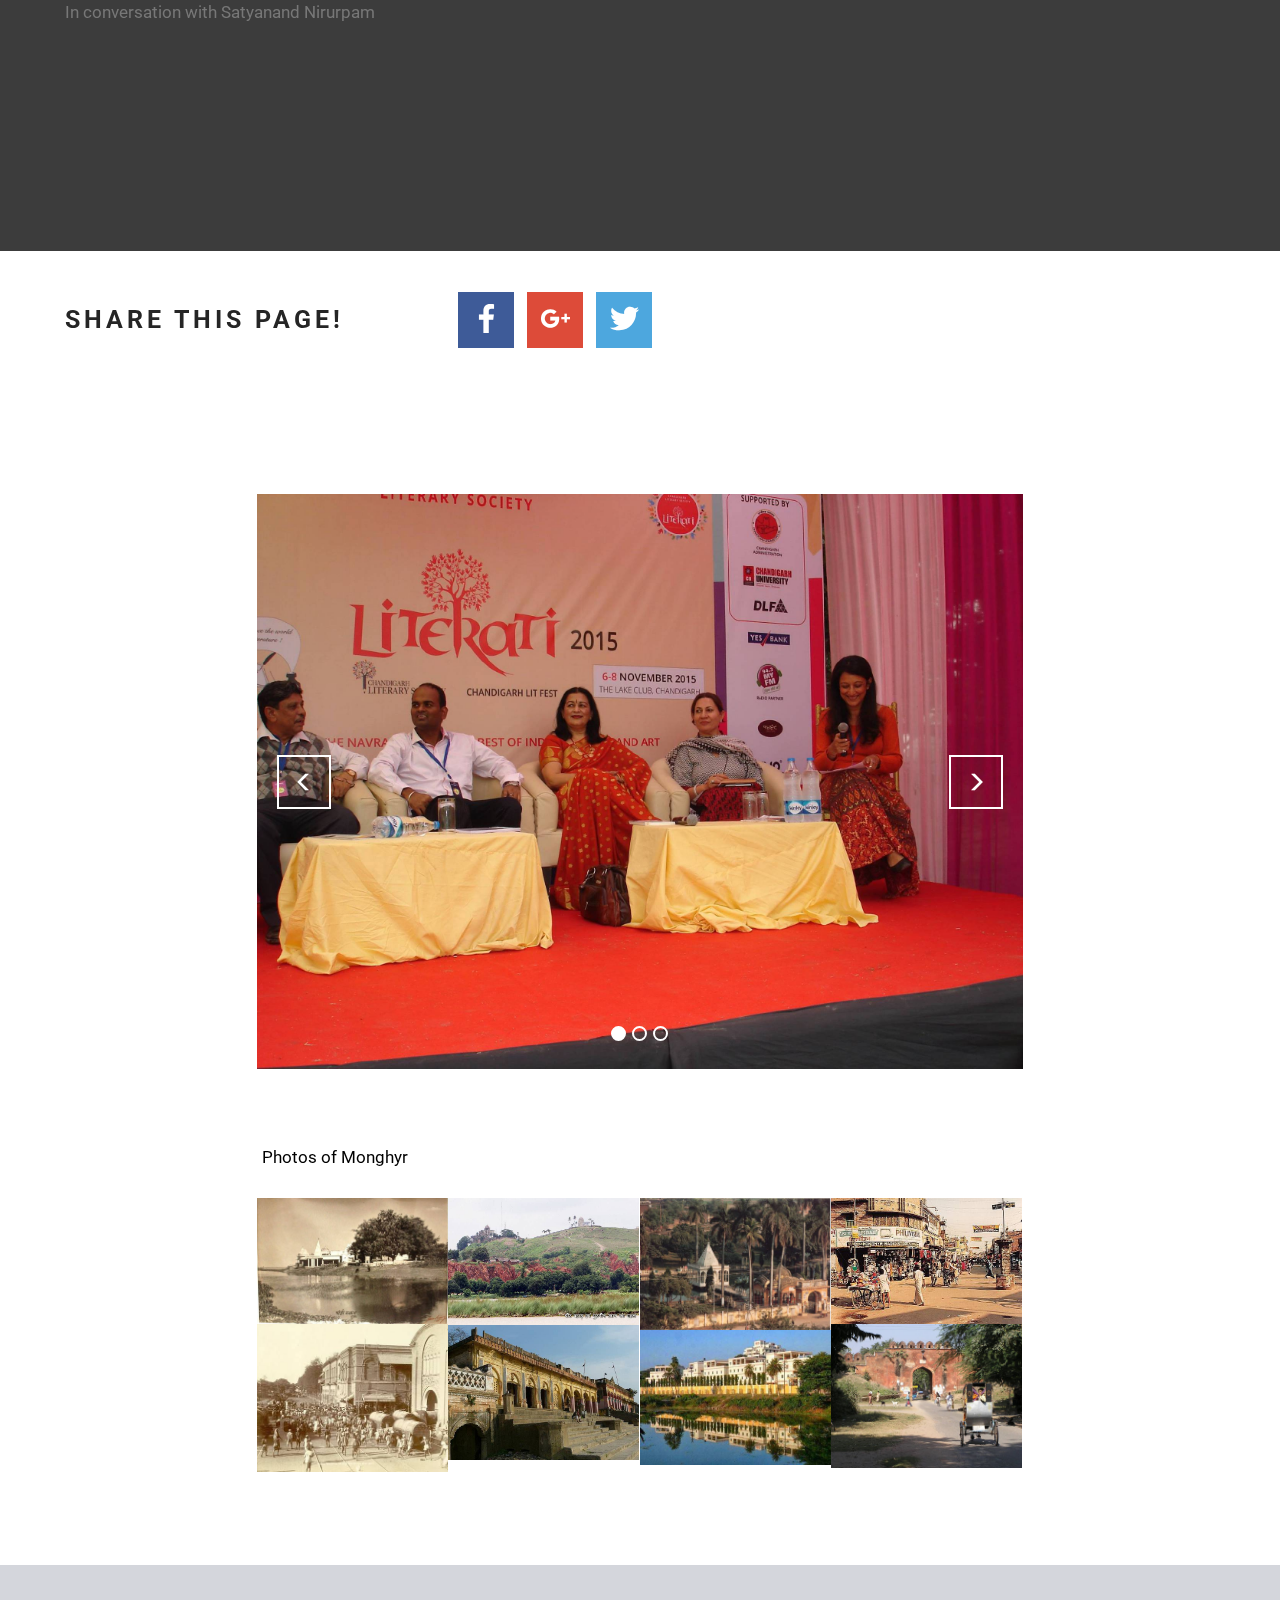
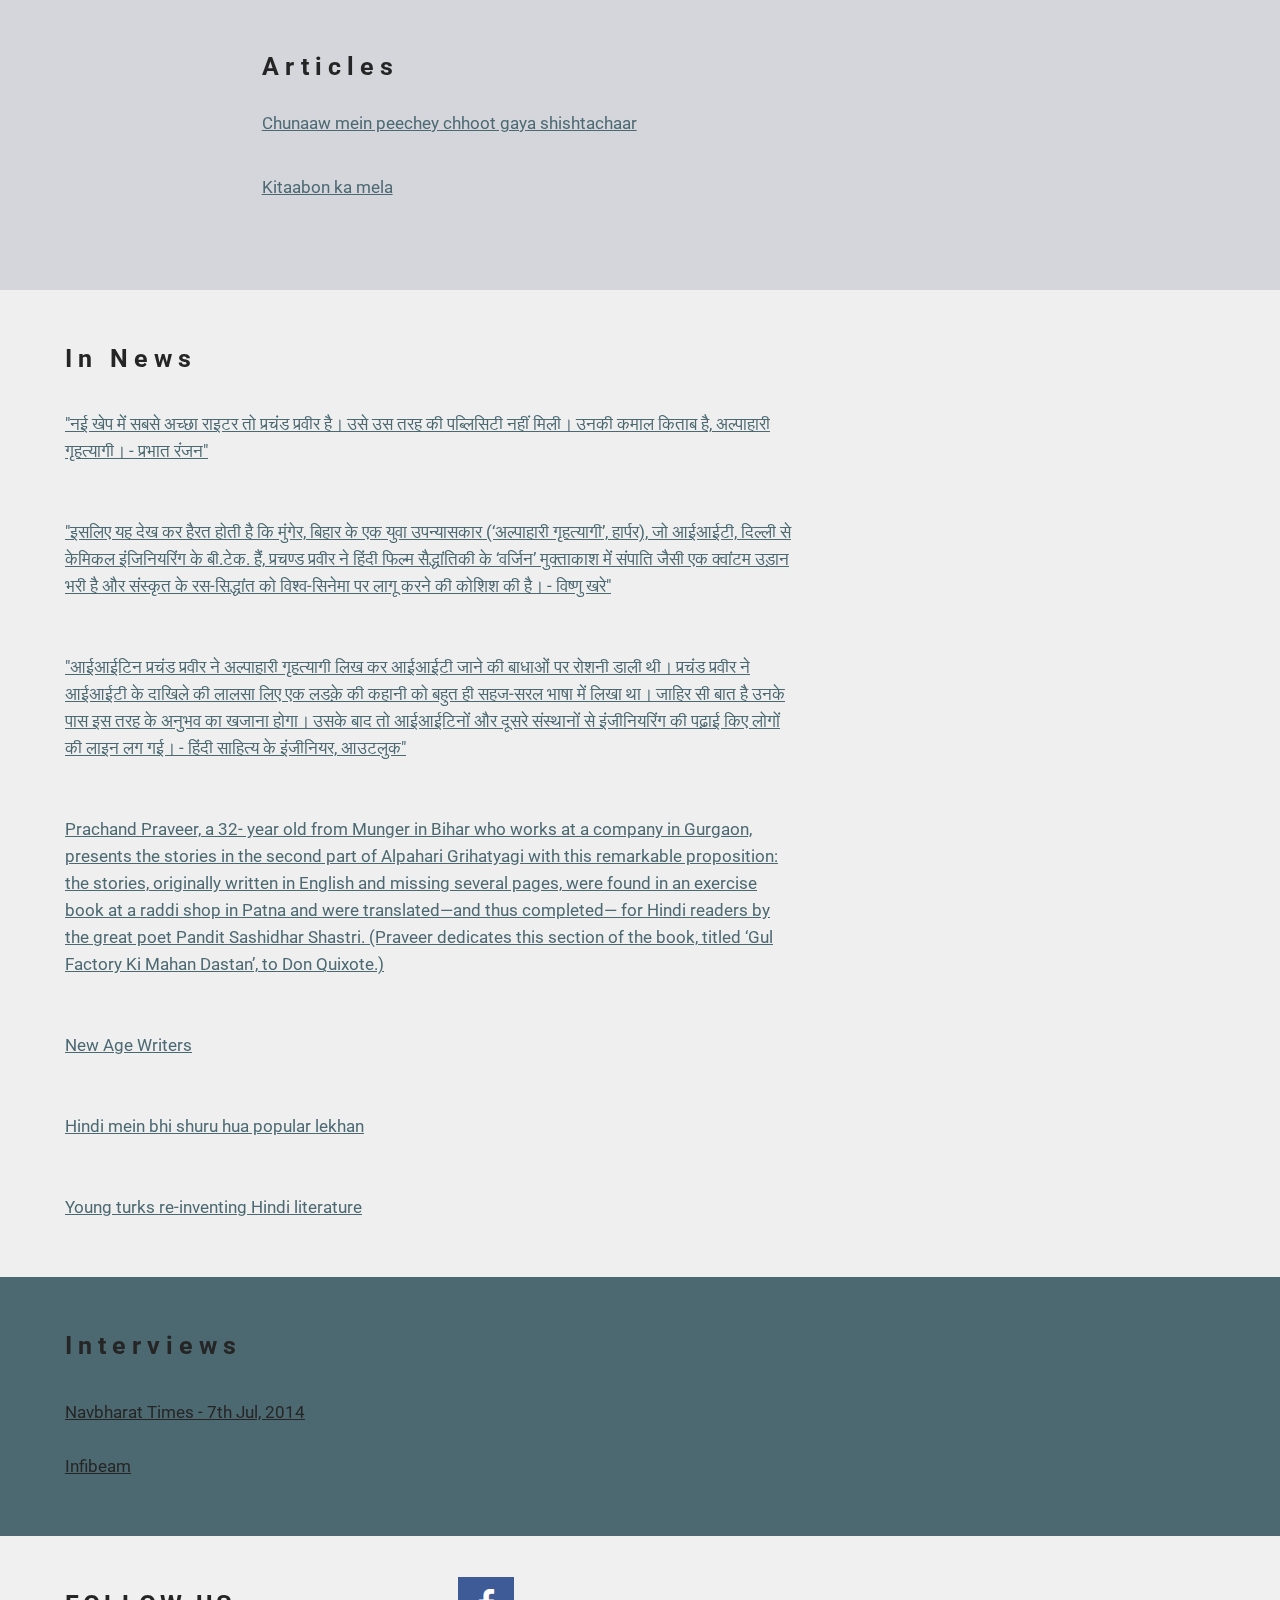
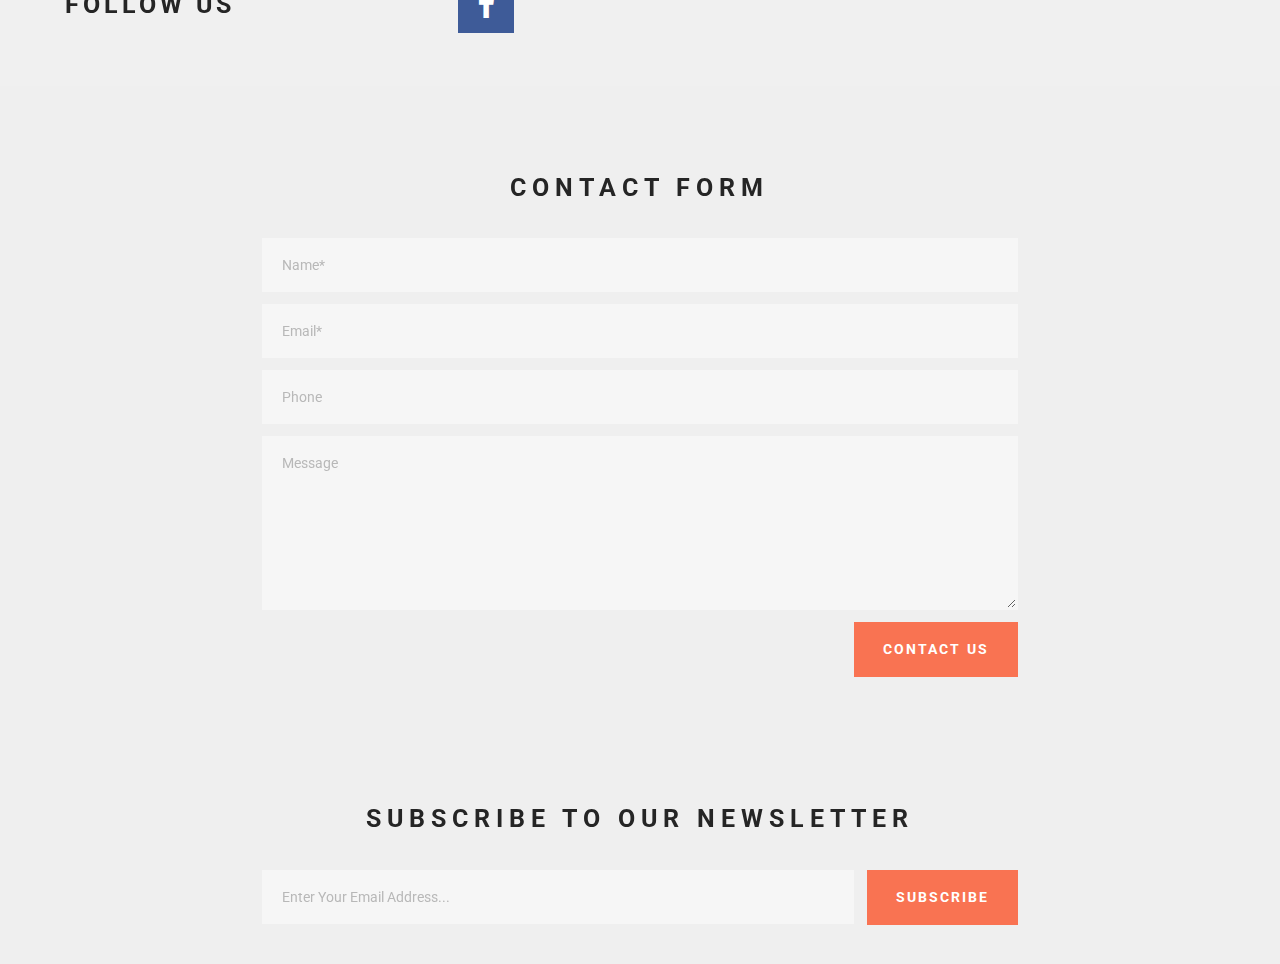
<file: en.html>
<!DOCTYPE html>
<html>
<head>
  <!-- Site made with Mobirise Website Builder v2.11.1, https://mobirise.com -->
  <meta charset="UTF-8">
  <meta http-equiv="X-UA-Compatible" content="IE=edge">
  <meta name="generator" content="Mobirise v2.11.1, mobirise.com">
  <meta name="viewport" content="width=device-width, initial-scale=1">
  <link rel="shortcut icon" href="assets/images/prachand-praveer-207x244-82.jpg" type="image/x-icon">
  <meta name="description" content="Prachand Praveer">
  <title>Welcome to Prachand's!</title>
  <link rel="stylesheet" href="https://fonts.googleapis.com/css?family=Roboto:700,400&amp;subset=cyrillic,latin,greek,vietnamese">
  <link rel="stylesheet" href="assets/bootstrap/css/bootstrap.min.css">
  <link rel="stylesheet" href="assets/animate.css/animate.min.css">
  <link rel="stylesheet" href="assets/socicon/css/socicon.min.css">
  <link rel="stylesheet" href="assets/mobirise/css/style.css">
  <link rel="stylesheet" href="assets/mobirise-slider/style.css">
  <link rel="stylesheet" href="assets/mobirise-gallery/style.css">
  <link rel="stylesheet" href="assets/mobirise/css/mbr-additional.css" type="text/css">
  
  
  
</head>
<body>
<section class="mbr-navbar mbr-navbar--freeze mbr-navbar--absolute mbr-navbar--transparent mbr-navbar--sticky mbr-navbar--auto-collapse" id="menu-87">
    <div class="mbr-navbar__section mbr-section">
        <div class="mbr-section__container container">
            <div class="mbr-navbar__container">
                <div class="mbr-navbar__column mbr-navbar__column--s mbr-navbar__brand">
                    <span class="mbr-navbar__brand-link mbr-brand mbr-brand--inline">
                        <span class="mbr-brand__logo"><a href="index.html"><img src="assets/images/prachand-praveer-207x244-82.jpg" class="mbr-navbar__brand-img mbr-brand__img"></a></span>
                        <span class="mbr-brand__name"><a class="mbr-brand__name text-white" href="https://mobirise.com"><p>प्रचण्ड प्रवीर</p></a></span>
                    </span>
                </div>
                <div class="mbr-navbar__hamburger mbr-hamburger"><span class="mbr-hamburger__line"></span></div>
                <div class="mbr-navbar__column mbr-navbar__menu">
                    <nav class="mbr-navbar__menu-box mbr-navbar__menu-box--inline-right">
                        <div class="mbr-navbar__column">
                            <ul class="mbr-navbar__items mbr-navbar__items--right float-left mbr-buttons mbr-buttons--freeze mbr-buttons--right btn-decorator mbr-buttons--active mbr-buttons--only-links"><li class="mbr-navbar__item"><a class="mbr-buttons__link btn text-white" href="index.html">हिंदी<br></a></li> <li class="mbr-navbar__item"><a class="mbr-buttons__link btn text-white" href="en.html">ENGLISH</a></li> </ul>                            
                            
                        </div>
                    </nav>
                </div>
            </div>
        </div>
    </div>
</section>

<section class="engine"><a rel="external" href="https://mobirise.com">open source website builder</a></section><section class="mbr-box mbr-section mbr-section--relative mbr-section--fixed-size mbr-section--full-height mbr-section--bg-adapted mbr-parallax-background" id="header1-88" style="background-image: url(assets/images/ganga-oil3-2816x2112-97.jpg);">
    <div class="mbr-box__magnet mbr-box__magnet--sm-padding mbr-box__magnet--center-left mbr-after-navbar">
        
        <div class="mbr-box__container mbr-section__container container">
            <div class="mbr-box mbr-box--stretched"><div class="mbr-box__magnet mbr-box__magnet--center-left">
                <div class="row"><div class=" col-sm-6 col-sm-offset-6">
                    <div class="mbr-hero animated fadeInUp">
                        <h1 class="mbr-hero__text"><span style="font-family: Oxygen, sans-serif;">Introduction</span><br></h1>
                        <p class="mbr-hero__subtext"><span style="font-family: Roboto, Helvetica, Arial, sans-serif;">​</span><br>Prachand Praveer was born and raised at Munger, Bihar. He received his B.Tech. in chemical engineering from IIT Delhi in the year​2005. His first Hindi novel​'Alpahari Grihatyagi: IIT se pahle', published by Harper Hindi in ​the​year 2010, influenced many young aspiring writers. His second book 'Abhinav Cinema', an introduction to world cinema as per Rasa theory of Indian classical aesthetics, published by Dakhal Prakashan in​the year 2016, received praises from leading critics. He works with a risk management firm in Gurgaon.<br></p>
                    </div>
                    <div class="mbr-buttons btn-inverse mbr-buttons--left"><a class="mbr-buttons__btn btn btn-lg animated fadeInUp delay btn-warning" href="en.html#form1-102">CONTACT</a> <a class="mbr-buttons__btn btn btn-lg btn-danger animated fadeInUp delay" href="en.html#slider2-94">GALLERY</a> <a class="mbr-buttons__btn btn btn-lg animated fadeInUp delay btn-info" href="en.html#slider-89">LEARN MORE</a></div>
                </div></div>
            </div></div>
        </div>
        <div class="mbr-arrow mbr-arrow--floating text-center">
            <div class="mbr-section__container container">
                <a class="mbr-arrow__link" href="#slider-89"><i class="glyphicon glyphicon-menu-down"></i></a>
            </div>
        </div>
    </div>
</section>

<section class="mbr-slider mbr-section mbr-section--no-padding carousel slide" data-ride="carousel" data-wrap="true" data-interval="5000" id="slider-89" style="background-color: rgb(255, 255, 255);">
    <div class="mbr-section__container">
        <div>
            <ol class="carousel-indicators">
                <li data-app-prevent-settings="" data-target="#slider-89" class="active" data-slide-to="0"></li><li data-app-prevent-settings="" data-target="#slider-89" data-slide-to="1"></li><li data-app-prevent-settings="" data-target="#slider-89" data-slide-to="2"></li>
            </ol>
            <div class="carousel-inner" role="listbox">
                <div class="mbr-box mbr-section mbr-section--relative mbr-section--fixed-size mbr-section--bg-adapted item dark center mbr-section--full-height active" style="background-image: url(assets/images/9788172239275-english-4536x2352-59.jpg);">
                    <div class="mbr-box__magnet mbr-box__magnet--center-right mbr-box__magnet--sm-padding">
                                            
                        <div class=" container">
                            
                            <div class="row">
                                <div class=" col-md-6 col-md-offset-5">  

                                <div class="mbr-hero">
                                    <h1 class="mbr-hero__text"><span style="font-family: inherit;">Alpahari Grihtyagi</span><br></h1>

                                    <p class="mbr-hero__subtext">ISBN-13 : 9788172239275<br>Publisher: Harper Collins India Publishers Pvt Limited<br><br>Miles away from home, thousands come to prepare for the IIT entrance examination. Perhaps among them, you will find a Savyasachi, or a Satya, or maybe even a Tarang.<br><br>It is their first venture away from home. The landlord is eccentric. Not all tenants are easy to get along with. Satya and Savyasachi are struggling to stay focused. However life, at the Gul Factory boys'' hostel, is quite carefree. Here each resident is in a category of his own, on a quixotic quest of his own. Tarang and Paramhans are also lost in questions of their own. External circumstances have brought them so far from home and made them petty eaters, but they must bring the perseverance, dedication and alertness on their own.<br></p>
                                </div>
                                <div class="mbr-buttons btn-inverse mbr-buttons--left mbr-buttons--right"> <a class="mbr-buttons__btn btn btn-lg btn-warning" href="http://www.flipkart.com/alphari-grihtyagi-iit-se-pehele/p/itmdyu4cfqtn3zgw" target="_blank">FLIPKART</a> <a class="mbr-buttons__btn btn btn-lg btn-danger" href="http://www.amazon.in/Alpahari-Grehtyag-IIT-Se-Pehle/dp/8172239270/" target="_blank">AMAZON</a></div>
                                </div>
                            </div>
                        </div>
                    </div>
                </div><div class="mbr-box mbr-section mbr-section--relative mbr-section--fixed-size mbr-section--bg-adapted item dark center mbr-section--full-height" style="background-image: url(assets/images/abhinav-cinema-cover-design-5352x2620-23.jpg);">
                    <div class="mbr-box__magnet mbr-box__magnet--center-right mbr-box__magnet--sm-padding">
                                            
                        <div class=" container">
                            
                            <div class="row">
                                <div class=" col-md-6 col-md-offset-5">  

                                <div class="mbr-hero">
                                    <h1 class="mbr-hero__text"><span style="font-family: inherit;">Abhinav Cinema</span><br><br></h1>

                                    <p class="mbr-hero__subtext">Abhinav Cinema discusses important works of world cinema in the context of Rasa theory of Indian classical aesthetics. Rasa theory was first mentioned in Bharatmuni’s Natyashastra - the ancient treatise on dramaturgy. This book catalogs the major cinematic works in the light of Abhinavabharati - the tenth century commentary of Natyashastra by Abhinavagupta. Further, it outlines the links between Purushartha, the social value system in Indian tradition, and aesthetics while citing examples from the works of major directors, such as Orson Welles, Luis Bunuel, Ingmar Bergman, Akira Kurosawa, Andrei Tarkovsky, Alfred Hitchcock, Carl Dreyer, Charles Chaplin, Sergei Eisenstein, Robert Bresson etc. Using contemporary scholars’ interpretation of non-dualistic Kashmir Shaivism tradition, Abhinav Cinema aims to serve as a tribute to Abhinavagupta’s genius and a commentary on the important ideas such as rasa, purushartha, nature of emotions, cinema and beauty.<br></p>
                                </div>
                                <div class="mbr-buttons btn-inverse mbr-buttons--left mbr-buttons--right"><a class="mbr-buttons__btn btn btn-lg btn-warning" href="https://www.flipkart.com/search?q=prachand+praveer&amp;otracker=start&amp;as-show=on&amp;as=off" target="_blank">FLIPKART</a> <a class="mbr-buttons__btn btn btn-lg btn-danger" href="http://www.amazon.in/Abhinav-Cinema-First-Prachand-Praveer/dp/938415928X" target="_blank">AMAZON</a></div>
                                </div>
                            </div>
                        </div>
                    </div>
                </div><div class="mbr-box mbr-section mbr-section--relative mbr-section--fixed-size mbr-section--bg-adapted item dark center mbr-section--full-height" style="background-image: url(assets/images/jaana-nahi-dil-se-door-4996x2336-53.jpg);">
                    <div class="mbr-box__magnet mbr-box__magnet--center-right mbr-box__magnet--sm-padding">
                                            
                        <div class=" container">
                            
                            <div class="row">
                                <div class=" col-md-6 col-md-offset-5">  

                                <div class="mbr-hero">
                                    <h1 class="mbr-hero__text">Jaana Nahi Dil Se Door</h1>

                                    <p class="mbr-hero__subtext">ISBN-13: 978-9351777816<br>Publisher: Harper Collins India Publishers Pvt Limited<br><br><br>Thirsting for the attention of his seniors in college, Sarang begins to use his half-baked knowledge of palmistry to attract friends, but soon he finds more people coming to him for solace than he ever wanted. A runaway student from Jalandhar meets an old aristocrat in Kolkata who wishes to produce remakes of old films. A boy unknowingly befriends a prostitute's son but has to face his parent's ire when he gets home. Prachand Praveer's new collection of stories on themes as varied as love, youth, death and old age bears testimony to his awareness of the pathos and humour in all things routine and ordinary. A brilliant second book from the writer of Alpahari Grihtyagi.</p>
                                </div>
                                <div class="mbr-buttons btn-inverse mbr-buttons--left mbr-buttons--right"><a class="mbr-buttons__btn btn btn-lg btn-warning" href="http://www.flipkart.com/jaana-nahi-dil-se-door/p/itmegnvxbtfgn3rn?pid=9789351777816&amp;al=K%2FigwqE7d9Nc4%2FU8jFFlk8ldugMWZuE7mxWx381qOwQ4ulqJdmhpiyFIG9Te0JirxjpTbwUvhYs%3D&amp;ref=L%3A-8914975737910376184&amp;srno=p_1&amp;otracker=from-search" target="_blank">FLIPKART</a> <a class="mbr-buttons__btn btn btn-lg btn-danger" href="http://www.amazon.in/Jaana-Nahi-Dil-Se-Door/dp/9351777812/ref=sr_1_3?s=books&amp;ie=UTF8&amp;qid=1463188447&amp;sr=1-3" target="_blank">AMAZON</a></div>
                                </div>
                            </div>
                        </div>
                    </div>
                </div>
            </div>
            
            <a data-app-prevent-settings="" class="left carousel-control" role="button" data-slide="prev" href="#slider-89">
                <span class="glyphicon glyphicon-menu-left" aria-hidden="true"></span>
                <span class="sr-only">Previous</span>
            </a>
            <a data-app-prevent-settings="" class="right carousel-control" role="button" data-slide="next" href="#slider-89">
                <span class="glyphicon glyphicon-menu-right" aria-hidden="true"></span>
                <span class="sr-only">Next</span>
            </a>
        </div>
    </div>
</section>

<section class="mbr-section mbr-section--relative" id="msg-box4-90" style="background-color: rgb(249, 115, 82);">
    
    <div class="mbr-section__container mbr-section__container--isolated container" style="padding-top: 93px; padding-bottom: 93px;">
        <div class="row">
            <div class="mbr-box mbr-box--fixed mbr-box--adapted">
                <div class="mbr-box__magnet mbr-box__magnet--top-right mbr-section__left col-sm-6">
                    <figure class="mbr-figure mbr-figure--adapted mbr-figure--caption-inside-bottom mbr-figure--full-width"><iframe class="mbr-embedded-video" src="https://www.youtube.com/embed/FdtHBm0DiWU?rel=0&amp;autoplay=0&amp;loop=0" width="1280" height="720" frameborder="0" allowfullscreen></iframe></figure>
                </div>
                <div class="mbr-box__magnet mbr-class-mbr-box__magnet--center-left col-sm-6 mbr-section__right">
                    <div class="mbr-section__container mbr-section__container--middle">
                        <div class="mbr-header mbr-header--auto-align mbr-header--wysiwyg">
                            <h3 class="mbr-header__text">World Book Fair 2014</h3>
                            
                        </div>
                    </div>
                    <div class="mbr-section__container mbr-section__container--middle">
                        <div class="mbr-article mbr-article--auto-align mbr-article--wysiwyg">Panelist for a discussion on Hindi Popular writing and Bestsellers at 22nd World Book Fair - 2014 at New Delhi on Feb 20, 2014.</div>
                    </div>
                    
                </div>
                
            </div>
        </div>
    </div>
</section>

<section class="mbr-section" id="video2-91">
    <div class="mbr-section__container container mbr-section__container--isolated">
        <div class="row">
            <div class="col-sm-8 col-sm-offset-2">
                <figure class="mbr-figure mbr-figure--wysiwyg mbr-figure--full-width mbr-figure--no-bg mbr-figure--caption-outside-bottom">
                    <div><iframe class="mbr-embedded-video" src="https://www.youtube.com/embed/IKOD-PZpn4c?rel=0&amp;autoplay=0&amp;loop=0" width="1280" height="720" frameborder="0" allowfullscreen></iframe></div>
                    <figcaption class="mbr-figure__caption mbr-figure__caption--no-padding">
                        <small class="mbr-figure__caption-small"><font color="#000000">Alpahari Grihtyagi</font></small>
                    </figcaption>
                </figure>
            </div>
        </div>
    </div>
</section>

<section class="mbr-section mbr-section--relative" id="msg-box5-92" style="background-color: rgb(60, 60, 60);">
    
    <div class="mbr-section__container mbr-section__container--isolated container" style="padding-top: 93px; padding-bottom: 93px;">
        <div class="row">
            <div class="mbr-box mbr-box--fixed mbr-box--adapted">
                
                <div class="mbr-box__magnet mbr-class-mbr-box__magnet--center-left col-sm-6 mbr-section__left">
                    <div class="mbr-section__container mbr-section__container--middle">
                        <div class="mbr-header mbr-header--auto-align mbr-header--wysiwyg">
                            <h3 class="mbr-header__text"><font color="#000000">CLF 2014</font></h3>
                            
                        </div>
                    </div>
                    <div class="mbr-section__container mbr-section__container--middle">
                        <div class="mbr-article mbr-article--auto-align mbr-article--wysiwyg">In conversation with Satyanand Nirurpam</div>
                    </div>
                    
                </div>
                <div class="mbr-box__magnet mbr-box__magnet--top-left mbr-section__right col-sm-6">
                    <figure class="mbr-figure mbr-figure--adapted mbr-figure--caption-inside-bottom mbr-figure--full-width"><iframe class="mbr-embedded-video" src="https://www.youtube.com/embed/bMTBu55tajs?rel=0&amp;autoplay=0&amp;loop=0" width="1280" height="720" frameborder="0" allowfullscreen></iframe></figure>
                </div>
            </div>
        </div>
    </div>
</section>

<section class="mbr-section mbr-section--relative mbr-section--fixed-size" id="social-buttons1-93" style="background-color: rgb(255, 255, 255);">
    

    <div class="mbr-section__container container">
        <div class="mbr-header mbr-header--inline row" style="padding-top: 40.8px; padding-bottom: 40.8px;">
            <div class="col-sm-4">
                <h3 class="mbr-header__text">SHARE THIS PAGE!</h3>
            </div>
            <div class="mbr-social-icons col-sm-8">
                <div class="mbr-social-likes social-likes_style-1" data-counters="true">
                    <div class="mbr-social-icons__icon social-likes__icon facebook socicon-bg-facebook" title="Share link on Facebook">
                        <i class="socicon socicon-facebook"></i>
                        
                    </div>
                    <div class="mbr-social-icons__icon social-likes__icon plusone socicon-bg-googleplus" title="Share link on Google+">
                        <i class="socicon socicon-googleplus"></i>
                        
                    </div>
                    <div class="mbr-social-icons__icon social-likes__icon twitter socicon-bg-twitter" title="Share link on Twitter">
                        <i class="socicon socicon-twitter"></i>
                    </div>
                </div>
            </div>
        </div>
    </div>
</section>

<section class="mbr-slider mbr-section mbr-section--no-padding carousel slide" data-ride="carousel" data-wrap="true" data-interval="5000" id="slider2-94">
    <div class="mbr-section__container container article-slider mbr-section__container--first">
        <div class=" col-sm-8 col-sm-offset-2">
            <ol class="carousel-indicators">
                <li data-app-prevent-settings="" data-target="#slider2-94" data-slide-to="0" class="active"></li><li data-app-prevent-settings="" data-target="#slider2-94" class="" data-slide-to="1"></li><li data-app-prevent-settings="" data-target="#slider2-94" data-slide-to="2"></li>
            </ol>
            <div class="carousel-inner" role="listbox">
                <div class="mbr-box mbr-section mbr-section--relative mbr-section--fixed-size mbr-section--bg-adapted item dark center active">
                    <div class="mbr-box__magnet mbr-box__magnet--center-right">
                                            
                        <div>
                            <img src="assets/images/literarti-2015-4-2048x1536-15.jpg">
                            <div class="row">
                                <div class=" col-md-6 col-md-offset-5">  

                                <div class="mbr-hero">
                                    

                                    
                                </div>
                                
                                </div>
                            </div>
                        </div>
                    </div>
                </div><div class="mbr-box mbr-section mbr-section--relative mbr-section--fixed-size mbr-section--bg-adapted item dark center">
                    <div class="mbr-box__magnet mbr-box__magnet--center-left">
                                            
                        <div>
                            <img src="assets/images/literarti-2015-6-2048x1536-19.jpg">
                            <div class="row">
                                <div class=" col-md-6 col-md-offset-1">  

                                <div class="mbr-hero">
                                    

                                    
                                </div>
                                
                                </div>
                            </div>
                        </div>
                    </div>
                </div><div class="mbr-box mbr-section mbr-section--relative mbr-section--fixed-size mbr-section--bg-adapted item dark center">
                    <div class="mbr-box__magnet mbr-box__magnet--center-center">
                                            
                        <div>
                            <img src="assets/images/35-960x600-2048x1536-79.jpg">
                            <div class="row">
                                <div class=" col-md-8 col-md-offset-2">  

                                <div class="mbr-hero">
                                    

                                    
                                </div>
                                
                                </div>
                            </div>
                        </div>
                    </div>
                </div>
            </div>
            
            <a data-app-prevent-settings="" class="left carousel-control" role="button" data-slide="prev" href="#slider2-94">
                <span class="glyphicon glyphicon-menu-left" aria-hidden="true"></span>
                <span class="sr-only">Previous</span>
            </a>
            <a data-app-prevent-settings="" class="right carousel-control" role="button" data-slide="next" href="#slider2-94">
                <span class="glyphicon glyphicon-menu-right" aria-hidden="true"></span>
                <span class="sr-only">Next</span>
            </a>
        </div>
    </div>
</section>

<section class="mbr-section" id="header3-95">
    <div class="mbr-section__container container mbr-section__container--middle">
        <div class="mbr-header mbr-header--wysiwyg row">
            <div class="col-sm-8 col-sm-offset-2">
                <h3 class="mbr-header__text"></h3>
                <p class="mbr-header__subtext"></p>
            </div>
        </div>
    </div>
</section>

<section class="mbr-section" id="content1-96">
    <div class="mbr-section__container container mbr-section__container--middle">
        <div class="row">
            <div class="mbr-article mbr-article--wysiwyg col-sm-8 col-sm-offset-2"><font color="#000000">Photos of Monghyr</font></div>
        </div>
    </div>
</section>

<section class="mbr-gallery mbr-section mbr-section--no-padding" id="gallery2-97">
    <!-- Gallery -->
    <div class="container mbr-section__container mbr-gallery-layout-article mbr-section__container--last">
        <div class=" col-sm-8 col-sm-offset-2">
            <div class="row mbr-gallery-row no-gutter">
                
                <div class="col-lg-3 col-md-4 col-sm-6 col-xs-12 mbr-gallery-item">

                     

                    <a href="#lb-gallery2-97" data-slide-to="0" data-toggle="modal">
                        <img alt="" src="assets/images/chandi-sthan-774x509-88-774x509-71.jpg">
                        <span class="icon glyphicon glyphicon-zoom-in"></span>
                    </a>              
                </div><div class="col-lg-3 col-md-4 col-sm-6 col-xs-12 mbr-gallery-item">

                     

                    <a href="#lb-gallery2-97" data-slide-to="1" data-toggle="modal">
                        <img alt="" src="assets/images/pirpahari-750x500-30-750x500-88.jpg">
                        <span class="icon glyphicon glyphicon-zoom-in"></span>
                    </a>              
                </div><div class="col-lg-3 col-md-4 col-sm-6 col-xs-12 mbr-gallery-item">

                     

                    <a href="#lb-gallery2-97" data-slide-to="2" data-toggle="modal">
                        <img alt="" src="assets/images/machli-talab-876x604-70-876x604-49.jpg">
                        <span class="icon glyphicon glyphicon-zoom-in"></span>
                    </a>              
                </div><div class="col-lg-3 col-md-4 col-sm-6 col-xs-12 mbr-gallery-item">

                     

                    <a href="#lb-gallery2-97" data-slide-to="3" data-toggle="modal">
                        <img alt="" src="assets/images/market-500x331-89-500x331-74.jpg">
                        <span class="icon glyphicon glyphicon-zoom-in"></span>
                    </a>              
                </div><div class="col-lg-3 col-md-4 col-sm-6 col-xs-12 mbr-gallery-item">

                     

                    <a href="#lb-gallery2-97" data-slide-to="4" data-toggle="modal">
                        <img alt="" src="assets/images/jamalpur-400x309-1-400x309-3.jpg">
                        <span class="icon glyphicon glyphicon-zoom-in"></span>
                    </a>              
                </div><div class="col-lg-3 col-md-4 col-sm-6 col-xs-12 mbr-gallery-item">

                     

                    <a href="#lb-gallery2-97" data-slide-to="5" data-toggle="modal">
                        <img alt="" src="assets/images/keela-2048x1536-29-2000x1500-83.jpg">
                        <span class="icon glyphicon glyphicon-zoom-in"></span>
                    </a>              
                </div><div class="col-lg-3 col-md-4 col-sm-6 col-xs-12 mbr-gallery-item">

                     

                    <a href="#lb-gallery2-97" data-slide-to="6" data-toggle="modal">
                        <img alt="" src="assets/images/kasthharini-640x450-75-640x450-4.jpg">
                        <span class="icon glyphicon glyphicon-zoom-in"></span>
                    </a>              
                </div><div class="col-lg-3 col-md-4 col-sm-6 col-xs-12 mbr-gallery-item">

                     

                    <a href="#lb-gallery2-97" data-slide-to="7" data-toggle="modal">
                        <img alt="" src="assets/images/yogashram-456x320-89-456x320-34.jpg">
                        <span class="icon glyphicon glyphicon-zoom-in"></span>
                    </a>              
                </div>
            </div>
        </div>
        <div class="clearfix"></div>
    </div>

    <!-- Lightbox -->
    <div data-app-prevent-settings="" class="mbr-slider modal fade carousel slide" tabindex="-1" data-keyboard="true" data-interval="false" id="lb-gallery2-97">
        <div class="modal-dialog">
            <div class="modal-content">
                <div class="modal-body">
                    <ol class="carousel-indicators">
                        <li data-app-prevent-settings="" data-target="#lb-gallery2-97" data-slide-to="0"></li><li data-app-prevent-settings="" data-target="#lb-gallery2-97" data-slide-to="1"></li><li data-app-prevent-settings="" data-target="#lb-gallery2-97" data-slide-to="2"></li><li data-app-prevent-settings="" data-target="#lb-gallery2-97" data-slide-to="3"></li><li data-app-prevent-settings="" data-target="#lb-gallery2-97" data-slide-to="4"></li><li data-app-prevent-settings="" data-target="#lb-gallery2-97" class=" active" data-slide-to="5"></li><li data-app-prevent-settings="" data-target="#lb-gallery2-97" data-slide-to="6"></li><li data-app-prevent-settings="" data-target="#lb-gallery2-97" data-slide-to="7"></li>
                    </ol>
                    <div class="carousel-inner">
                        <div class="item">
                            <img alt="" src="assets/images/chandi-sthan-774x509-88.jpg">
                        </div><div class="item">
                            <img alt="" src="assets/images/pirpahari-750x500-30.jpg">
                        </div><div class="item">
                            <img alt="" src="assets/images/machli-talab-876x604-70.jpg">
                        </div><div class="item">
                            <img alt="" src="assets/images/market-500x331-89.jpg">
                        </div><div class="item">
                            <img alt="" src="assets/images/jamalpur-400x309-1.jpg">
                        </div><div class="item active">
                            <img alt="" src="assets/images/keela-2048x1536-29.jpg">
                        </div><div class="item">
                            <img alt="" src="assets/images/kasthharini-640x450-75.jpg">
                        </div><div class="item">
                            <img alt="" src="assets/images/yogashram-456x320-89.jpg">
                        </div>
                    </div>
                    <a class="left carousel-control" role="button" data-slide="prev" href="#lb-gallery2-97">
                        <span class="glyphicon glyphicon-menu-left" aria-hidden="true"></span>
                        <span class="sr-only">Previous</span>
                    </a>
                    <a class="right carousel-control" role="button" data-slide="next" href="#lb-gallery2-97">
                        <span class="glyphicon glyphicon-menu-right" aria-hidden="true"></span>
                        <span class="sr-only">Next</span>
                    </a>

                    <a class="close" href="#" role="button" data-dismiss="modal">
                        <span class="glyphicon glyphicon-remove" aria-hidden="true"></span>
                        <span class="sr-only">Close</span>
                    </a>
                </div>
            </div>
        </div>
    </div>
</section>

<section class="mbr-section mbr-section--relative mbr-section--fixed-size mbr-parallax-background" id="content5-98" style="background-image: url(assets/images/bg3.jpg);">
    <div class="mbr-overlay" style="opacity: 0.2; background-color: rgb(40, 50, 78);"></div>
    <div class="mbr-section__container container mbr-section__container--first" style="padding-top: 93px;">
        <div class="mbr-header mbr-header--wysiwyg row">
            <div class="col-sm-8 col-sm-offset-2">
                <h3 class="mbr-header__text">Articles</h3>
                
            </div>
        </div>
    </div>
    <div class="mbr-section__container container mbr-section__container--last" style="padding-bottom: 93px;">
        <div class="row">
            <div class="mbr-article mbr-article--wysiwyg col-sm-8 col-sm-offset-2"><p><a href="http://epaper.navbharattimes.com/details/12209-53018-1.html" target="_blank">Chunaaw mein peechey chhoot gaya shishtachaar</a><a href="http://epaper.navbharattimes.com/details/12209-53018-1.html" target="_blank"></a></p><div><br></div><div><a href="http://m.livehindustan.com/mobile/news/editorial/guestcolumn/article1-story-57-62-401198.html" target="_blank">Kitaabon ka mela</a><a href="http://m.livehindustan.com/mobile/news/editorial/guestcolumn/article1-story-57-62-401198.html" target="_blank"></a></div><p></p></div>
        </div>
    </div>
    
</section>

<section class="mbr-section mbr-section--relative mbr-section--short-paddings" id="msg-box1-99" style="background-color: rgb(239, 239, 239);">

    

    <div class="mbr-section__container mbr-section__container--isolated container" style="padding-top: 60px; padding-bottom: 60px;">
        <div class="row">
            <div class="mbr-box mbr-box--fixed mbr-box--adapted">
                <div class="mbr-box__magnet mbr-box__magnet--top-left mbr-section__left col-sm-8">
                    <div class="mbr-section__container mbr-section__container--middle">
                        <div class="mbr-header mbr-header--auto-align mbr-header--wysiwyg">
                            <h3 class="mbr-header__text">In News</h3>
                        </div>
                    </div>
                    <div class="mbr-section__container">
                        <div class="mbr-article mbr-article--auto-align mbr-article--wysiwyg"><p></p><p><a href="http://www.thelallantop.com/bherant/exclusive-interview-with-kothagoi-author-and-blogger-prabhat-ranjan/" target="_blank">"नई खेप में सबसे अच्छा राइटर तो प्रचंड प्रवीर है। उसे उस तरह की पब्लिसिटी नहीं मिली। उनकी कमाल किताब है, अल्पाहारी गृहत्यागी। - प्रभात रंजन"</a><br><br><br><a href="http://blogs.navbharattimes.indiatimes.com/vishnukhare/prachand-praveers-book/" target="_blank">"इसलिए यह देख कर हैरत होती है कि मुंगेर, बिहार के एक युवा उपन्यासकार (‘अल्पाहारी गृहत्यागी’, हार्पर), जो आईआईटी, दिल्ली से केमिकल इंजिनियरिंग के बी.टेक. हैं, प्रचण्ड प्रवीर ने हिंदी फिल्म सैद्धांतिकी के ‘वर्जिन’ मुक्ताकाश में संपाति जैसी एक क्वांटम उड़ान भरी है और संस्कृत के रस-सिद्धांत को विश्व-सिनेमा पर लागू करने की कोशिश की है। - विष्णु खरे"</a><br><br><br><a href="http://www.outlookhindi.com/art-and-culture/diary/engineering-students-in-hindi-literature-3908" target="_blank">"आईआईटिन प्रचंड प्रवीर ने अल्पाहारी गृहत्यागी लिख कर आईआईटी जाने की बाधाओं पर रोशनी डाली थी। प्रचंड प्रवीर ने आईआईटी के दाखिले की लालसा लिए एक लडक़े की कहानी को बहुत ही सहज-सरल भाषा में लिखा था। जाहिर सी बात है उनके पास इस तरह के अनुभव का खजाना होगा। उसके बाद तो आईआईटिनों और दूसरे संस्थानों से इंजीनियरिंग की पढ़ाई किए लोगों की लाइन लग गई।  - हिंदी साहित्य के इंजीनियर, आउटलुक"</a><br><br><br><a href="http://www.openthemagazine.com/article/books/the-new-heroes-of-mba-lit#page5" target="_blank">Prachand Praveer, a 32- year old from Munger in Bihar who works at a company in Gurgaon, presents the stories in the second part of Alpahari Grihatyagi with this remarkable proposition: the stories, originally written in English and missing several pages, were found in an exercise book at a raddi shop in Patna and were translated—and thus completed— for Hindi readers by the great poet Pandit Sashidhar Shastri. (Praveer dedicates this section of the book, titled ‘Gul Factory Ki Mahan Dastan’, to Don Quixote.)</a><br><br><br><a href="http://www.jagran.com/josh/career-new-age-writers-11096902.html" target="_blank">New Age Writers</a><font color="#000000"><a href="http://www.jagran.com/josh/career-new-age-writers-11096902.html" target="_blank"></a></font><br><br><br><a href="https://onedrive.live.com/redir?resid=5D0706CCAE61E318%21152452" target="_blank">Hindi mein bhi shuru hua popular lekhan</a><a href="https://onedrive.live.com/redir?resid=5D0706CCAE61E318%21152452" target="_blank"></a><br><br><br><a href="https://onedrive.live.com/redir?resid=5D0706CCAE61E318!152453&amp;authkey=!ADZrrDzt92_AINs&amp;ithint=file%2cpdf" target="_blank">Young turks re-inventing Hindi literature</a><br></p><p></p></div>
                    </div>
                </div>
                <div class="mbr-box__magnet mbr-box__magnet--top-left mbr-section__right col-sm-4">
                    
                </div>
            </div>
        </div>
    </div>

</section>

<section class="mbr-section mbr-section--relative mbr-section--short-paddings" id="msg-box1-100" style="background-color: rgb(76, 105, 114);">

    

    <div class="mbr-section__container mbr-section__container--isolated container" style="padding-top: 60px; padding-bottom: 60px;">
        <div class="row">
            <div class="mbr-box mbr-box--fixed mbr-box--adapted">
                <div class="mbr-box__magnet mbr-box__magnet--top-left mbr-section__left col-sm-8">
                    <div class="mbr-section__container mbr-section__container--middle">
                        <div class="mbr-header mbr-header--auto-align mbr-header--wysiwyg">
                            <h3 class="mbr-header__text">Interviews</h3>
                        </div>
                    </div>
                    <div class="mbr-section__container">
                        <div class="mbr-article mbr-article--auto-align mbr-article--wysiwyg"><p></p><p><a href="http://epaper.navbharattimes.com/epaperimages//27072014//27072014-md-de-10.pdf" target="_blank" class="text-black">Navbharat Times - 7th Jul, 2014</a><a href="http://epaper.navbharattimes.com/epaperimages//27072014//27072014-md-de-10.pdf" target="_blank"></a><br><br><a href="http://news.infibeam.com/blog/news/2010/07/06/meet_prachand_praveer_of_the_alpahari_grihatyagi_fame.html" target="_blank" class="text-black">Infibeam</a><a href="http://news.infibeam.com/blog/news/2010/07/06/meet_prachand_praveer_of_the_alpahari_grihatyagi_fame.html" target="_blank"></a><br></p><p></p></div>
                    </div>
                </div>
                <div class="mbr-box__magnet mbr-box__magnet--top-left mbr-section__right col-sm-4">
                    
                </div>
            </div>
        </div>
    </div>

</section>

<section class="mbr-section mbr-section--relative mbr-section--fixed-size" id="social-buttons2-101" style="background-color: rgb(240, 240, 240);">
    

    <div class="mbr-section__container container">
        <div class="mbr-header mbr-header--inline row" style="padding-top: 40.8px; padding-bottom: 40.8px;">
            <div class="col-sm-4">
                <h3 class="mbr-header__text">FOLLOW US</h3>
            </div>
            <div class="mbr-social-icons mbr-social-icons--style-1 col-sm-8"> <a class="mbr-social-icons__icon socicon-bg-facebook" title="Facebook" target="_blank" href="https://www.facebook.com/profile.php?id=100006989387771&amp;fref=ts"><i class="socicon socicon-facebook"></i></a>         </div>
        </div>
    </div>
</section>

<section class="mbr-section mbr-section--relative mbr-section--fixed-size" id="form1-102" style="background-color: rgb(239, 239, 239);">
    
    <div class="mbr-section__container mbr-section__container--std-padding container" style="padding-top: 93px; padding-bottom: 93px;">
        <div class="row">
            <div class="col-sm-12">
                <div class="row">
                    <div class="col-sm-8 col-sm-offset-2" data-form-type="formoid">
                        <div class="mbr-header mbr-header--center mbr-header--std-padding">
                            <h2 class="mbr-header__text">CONTACT FORM</h2>
                        </div>
                        <div data-form-alert="true">
                            <div class="hide" data-form-alert-success="true">Thanks for filling out form!</div>
                        </div>
                        <form action="https://mobirise.com/" method="post" data-form-title="CONTACT FORM">
                            <input type="hidden" value="bQtr3t3zeSyIjqg7sG9uXAe251yuEXLej4IcZKRdncBNyWbTQQV9jAnIAajek0OqeUgbGNp5AS8lVvngvjwlEnBdEkgbrSHr51AdK9zxiL9Lln12r0ZLy9JiycBMugpP" data-form-email="true">
                            <div class="form-group">
                                <input type="text" class="form-control" name="name" required="" placeholder="Name*" data-form-field="Name">
                            </div>
                            <div class="form-group">
                                <input type="email" class="form-control" name="email" required="" placeholder="Email*" data-form-field="Email">
                            </div>
                            <div class="form-group">
                                <input type="tel" class="form-control" name="phone" placeholder="Phone" data-form-field="Phone">
                            </div>
                            <div class="form-group">
                                <textarea class="form-control" name="message" rows="7" placeholder="Message" data-form-field="Message"></textarea>
                            </div>
                            <div class="mbr-buttons mbr-buttons--right"><button type="submit" class="mbr-buttons__btn btn btn-lg btn-danger">CONTACT US</button></div>
                        </form>
                    </div>
                </div>
            </div>
        </div>
    </div>
</section>

<section class="mbr-section mbr-section--relative mbr-section--fixed-size" id="form2-103" style="background-color: rgb(239, 239, 239);">
    
    <div class="mbr-section__container mbr-section__container--sm-padding container" style="padding-top: 40.8px; padding-bottom: 40.8px;">
        <div class="row">
            <div class="col-sm-12">
                <div class="row">
                    <div class="col-sm-8 col-sm-offset-2" data-form-type="formoid">
                        <div class="mbr-header mbr-header--center mbr-header--std-padding">
                            <h2 class="mbr-header__text">SUBSCRIBE TO OUR NEWSLETTER</h2>
                        </div>
                        <div data-form-alert="true">
                            <div class="hide" data-form-alert-success="true">Thanks for filling out form!</div>
                        </div>
                        <form class="mbr-form" action="https://mobirise.com/" method="post" data-form-title="SUBSCRIBE TO OUR NEWSLETTER">
                            <input type="hidden" value="IpdLfitXvVbephGYKhLv7V7iOQdp43ItG5FM0BejDqJ3njB8mO7aOyVtnK1bfXP11gipa4ftwxpROgGvUHQVRuzq3fIDW6tMDmbWnUV206dQnykd/Bn5C0GrxfVW8gSA" data-form-email="true">
                            <div class="mbr-form__left">
                                <input type="email" class="form-control" name="email" required="" placeholder="Enter Your Email Address..." data-form-field="Email">
                            </div>
                            <div class="mbr-form__right mbr-buttons mbr-buttons--no-offset mbr-buttons--right"><button type="submit" class="mbr-buttons__btn btn btn-lg btn-danger">SUBSCRIBE</button></div>
                        </form>
                    </div>
                </div>

            </div>
        </div>
    </div>
</section>


  <script src="assets/web/assets/jquery/jquery.min.js"></script>
  <script src="assets/bootstrap/js/bootstrap.min.js"></script>
  <script src="assets/smooth-scroll/SmoothScroll.js"></script>
  <script src="assets/jarallax/jarallax.js"></script>
  <script src="assets/bootstrap-carousel-swipe/bootstrap-carousel-swipe.js"></script>
  <script src="assets/social-likes/social-likes.js"></script>
  <script src="assets/masonry/masonry.pkgd.min.js"></script>
  <script src="assets/imagesloaded/imagesloaded.pkgd.min.js"></script>
  <!--[if lte IE 9]>
    <script src="assets/jquery-placeholder/jquery.placeholder.min.js"></script>
  <![endif]-->
  <script src="assets/mobirise/js/script.js"></script>
  <script src="assets/mobirise-gallery/script.js"></script>
  <script src="assets/formoid/formoid.min.js"></script>
  
  
</body>
</html>
</file>
<file: assets/mobirise-slider/style.css>
/*-------

   Slider

-------*/
.mbr-slider .carousel-inner > .active,
.mbr-slider .carousel-inner > .next,
.mbr-slider .carousel-inner > .prev {
	display: table;
}
.mbr-slider .carousel-control {
    background-image: none;
    width: 54px;
    height: 54px;
    top: 50%;
    margin-top: -27px;
    line-height: 54px;
    border: 2px solid #fff;
    opacity: 1;
    text-shadow: none;
    z-index: 5;
    -webkit-transition: all 0.2s ease-in-out 0s;
    -o-transition: all 0.2s ease-in-out 0s;
    transition: all 0.2s ease-in-out 0s;
}
.mbr-slider .carousel-control.left {
	margin-left: 20px;
}
.mbr-slider .carousel-control.right {
	margin-right: 20px;
}
.mbr-slider .carousel-control:hover {
	background: #fff;
	color: #000;
}
.mbr-slider .carousel-indicators {
    bottom: 20px;
}
.mbr-slider .carousel-indicators li,
.mbr-slider .carousel-indicators .active {
    width: 15px;
    height: 15px;
    margin: 3px;
    border: 2px solid #ffffff;
}

@media (max-width: 767px) {
    .mbr-slider .carousel-control {
        top: auto;
        bottom: 20px;
    }
}
.mbr-slider .mbr-overlay {
    z-index: 0;
    opacity:0.5;
}
/* boxed model */
.mbr-slider > .boxed-slider {
    position: relative;
    padding: 93px 0;
}
.mbr-slider > .boxed-slider > div{
    position: relative;

}
.mbr-slider > .container .carousel-indicators {
    margin-bottom: 3px;
}
@media (max-width: 767px) {
    .mbr-slider > .container .carousel-control {
        margin-bottom: 0px;
    }
}
.mbr-slider > .container img {
    width: 100%;
}
.mbr-slider > .container img + .row {
    position: absolute;
    top: 50%;
    left: 0;
    right: 0;
    margin-left: 0;
    margin-right: 0;
    -webkit-transform: translateY(-50%);
    -moz-transform: translateY(-50%);
    transform: translateY(-50%);
}
.mbr-slider .mbr-section {
    padding-left: 0;
    padding-right: 0;
}

/* article layout */
.mbr-slider .article-slider > div {
    padding-left: 0;
    padding-right: 0;
}
.mbr-slider > .container.article-slider .carousel-indicators {
    margin-bottom: 0;
}
</file>
<file: assets/mobirise-gallery/style.css>
/*-------

   Gallery

-------*/
.mbr-gallery .mbr-gallery-item {
    position: relative;
    /*display: inline-block;*/
    padding-bottom: 30px;
}
.mbr-gallery .mbr-gallery-item > a {
    position: relative;
    display: block;
    background: #fff;
    outline: none;
}
.mbr-gallery .mbr-gallery-row {
    margin-bottom: -30px;
}
.mbr-gallery .mbr-gallery-item img {
    width: 100%;
    opacity: 1;
    -webkit-transition: .2s opacity ease-in-out;
    transition: .2s opacity ease-in-out;
}
.mbr-gallery .mbr-gallery-item > a:hover img {
    opacity: 0.9;
}
.mbr-gallery .mbr-gallery-item .icon {
    position: absolute;
    font-size: 30px;
    top: 50%;
    left: 50%;
    color: #fff;
    opacity: 0;
    -webkit-transform: translateX(-50%) translateY(-50%);
    transform: translateX(-50%) translateY(-50%);
    -webkit-transition: .2s opacity ease-in-out;
    transition: .2s opacity ease-in-out;
}
.mbr-gallery .mbr-gallery-item > a:hover .icon {
    opacity: 1;
}

/* remove spacing */
.mbr-gallery .mbr-gallery-row.no-gutter {
    margin: 0;
}
.mbr-gallery .mbr-gallery-row.no-gutter .mbr-gallery-item {
    padding: 0;
}

/* container */
.mbr-gallery .container.mbr-gallery-layout-default {
    padding: 93px 0;
}

/* fix horizontal scrollbar */
.mbr-gallery .mbr-gallery-layout-default,
.mbr-gallery .mbr-gallery-layout-article {
    overflow: hidden;
}

/* article layout */
.mbr-gallery .mbr-gallery-layout-article > div {
    padding-left: 0;
    padding-right: 0;
}


/* lightbox */
.mbr-gallery .modal {
    position: fixed;
    overflow: hidden;
    padding-right: 0 !important;
}
.mbr-gallery .modal-body {
    padding: 0;
}
.mbr-gallery .modal-body img {
    width: 100%;
}
.mbr-gallery .modal .close {
    position: absolute;
    background-image: none;
    font-size: 20px;
    width: 54px;
    height: 54px;
    top: 20px;
    right: 20px;
    line-height: 54px;
    opacity: 1;
    color: #fff;
    border: 2px solid #fff;
    text-align: center;
    text-shadow: none;
    z-index: 5;
    -webkit-transition: all 0.2s ease-in-out 0s;
    -o-transition: all 0.2s ease-in-out 0s;
    transition: all 0.2s ease-in-out 0s;
}
.mbr-gallery .modal .close:hover {
    background: #fff;
    color: #000;
}

/* modal back color opacity */
.modal-backdrop.in {
    opacity: 0.8;
    filter: alpha(opacity=80);
}

@media (max-width: 768px) {
    .mbr-gallery .modal-dialog {
        margin: 10px auto;
    }

    .mbr-gallery .carousel-indicators,
    .mbr-gallery .carousel-control,
    .mbr-gallery .modal .close {
        position: fixed;
    }
}

/* fix fade in effect */
.mbr-gallery .modal.fade .modal-dialog {
    margin-top: -100px;
    -webkit-transition: margin-top 0.3s ease-out;
    -moz-transition: margin-top 0.3s ease-out;
    -o-transition: margin-top 0.3s ease-out;
    transition: margin-top 0.3s ease-out;
}
.mbr-gallery .modal.in .modal-dialog,
.mbr-gallery .modal.fade .modal-dialog {
    -webkit-transform: none;
    -ms-transform: none;
    -o-transform: none;
    transform: none;
}
.mbr-gallery .modal.in .modal-dialog {
    margin-top: 30px;
}


/* media-caption styles */
.mbr-gallery .mbr-figure__caption {
    width: 100%;
    margin-left: 0;
    box-sizing: border-box;
    border: solid 15px transparent;
    border-style: none solid;
    left: 0;
    background: none;
    margin-bottom: 30px;
}
.mbr-gallery .mbr-figure__caption-small {
    position: relative;
    z-index: 2;
    padding: 0 10px;
}
.mbr-gallery .mbr-caption-background{
    position: absolute;
    z-index: 1;
    left: 0;
    top:0;
    width: 100%;
    height: 100%;
    background: rgba(0, 0, 0, 0.6);
}
.mbr-gallery .no-gutter .mbr-figure__caption {
    margin-bottom: 0;
    border-style: none none;
}


/*
.mbr-gallery .mbr-figure__caption--std-grid:before {
    content: none;
}

.mbr-gallery .container .mbr-figure__caption--std-grid {
    width: 90%;
    margin-left: -44.8%;
    margin-bottom: 30px;
}

@media (max-width: 768px) {
    .mbr-gallery .mbr-figure__caption--std-grid,
    .mbr-gallery .container .mbr-figure__caption--std-grid {

        width: 100%;
        margin-left: 0; 
        padding-left: 15px;
        padding-right: 15px;   
    }

    .mbr-gallery .mbr-gallery-row.no-gutter .mbr-figure__caption--std-grid {
        width: 100%;
        margin-left: 0;
        padding-left: 0;
        padding-right: 0;   
    }
}

@media (min-width: 768px) and (max-width: 991px) {

    .mbr-gallery .mbr-figure__caption--std-grid {
        width: 92.6%;
        margin-left: -46.3%;
    }

    .mbr-gallery .container .mbr-figure__caption--std-grid {
        width: 92%;
        margin-left: -46%;
        margin-bottom: 30px;
    }
}

.mbr-gallery .container.mbr-gallery-layout-article .mbr-figure__caption--std-grid {
    width: 85%;
    margin-left: -42.5%;
}

.mbr-gallery .container.mbr-gallery-layout-article .mbr-gallery-row.no-gutter .mbr-figure__caption--std-grid {
    width: 100%;
    margin-left: -50%;
}

@media (min-width: 768px) and (max-width: 991px) {
    .mbr-gallery .container.mbr-gallery-layout-article .mbr-figure__caption--std-grid {
        width: 88%;
        margin-left: -44%;
    }
}

@media (max-width: 768px) {
    .mbr-gallery .mbr-gallery-layout-article.container .mbr-gallery-row.no-gutter .mbr-figure__caption--std-grid,
    .mbr-gallery .container.mbr-gallery-layout-article .mbr-figure__caption--std-grid {
        width: 100%;
        margin-left: 0;
    }
}

*/
</file>
<file: assets/mobirise/css/mbr-additional.css>
@import url(https://fonts.googleapis.com/css?family=Open+Sans:400,300,700);
@import url(https://fonts.googleapis.com/css?family=Lora:400,700);
@import url(https://fonts.googleapis.com/css?family=Indie+Flower);



#menu-0 .mbr-brand__name {
  font-size: 16px;
}
#menu-0.mbr-navbar--stuck .mbr-navbar__section {
  background: #f5c783;
}
#menu-0 .mbr-navbar__hamburger {
  color: #ffffff;
}
#menu-0 .mbr-brand__name a {
  font-family: 'Open Sans', sans-serif;
  font-size: 30px;
}
#menu-0 .mbr-navbar__items a {
  font-size: 16px;
}
#header1-1 SPAN {
  font-family: 'Lora', serif;
}
#header1-1 H1 {
  font-family: 'Indie Flower', cursive;
  text-align: left;
}
#header1-1 P {
  text-align: left;
}
#header1-1 .btn {
  font-size: 19px;
}
#slider-4 P {
  color: #000000;
  font-size: 18px;
  text-align: left;
}
#slider-4 H1 {
  color: #000000;
  text-align: left;
}
#msg-box4-6 .mbr-header__text {
  color: #ffffff;
}
#msg-box4-6 .mbr-header__subtext {
  color: #ffffff;
}
#msg-box4-6 .mbr-article {
  color: #ffffff;
}
#msg-box5-5 .mbr-header__text {
  color: #ffffff;
}
#msg-box5-5 .mbr-header__subtext {
  color: #ffffff;
}
#msg-box5-5 .mbr-article {
  color: #ffffff;
}
#msg-box5-5 .mbr-header__text FONT {
  color: #ffffff;
}
#content5-31 .mbr-header .mbr-header__text {
  text-align: center;
  color: #fff;
}
#content5-31 .mbr-header .mbr-header__subtext {
  text-align: center;
  color: #fff;
}
#content5-31 .mbr-article {
  color: #fff;
  text-align: center;
}
#content5-31 .mbr-article DIV {
  text-align: center;
}
#msg-box1-19 .mbr-header .mbr-header__text {
  color: #fff;
}
#msg-box1-19 .mbr-article {
  color: #fff;
  text-align: left;
}
#msg-box1-19 .mbr-article FONT {
  color: #ffffff;
}
#msg-box1-32 .mbr-header .mbr-header__text {
  color: #fff;
}
#msg-box1-32 .mbr-article {
  color: #fff;
}
#msg-box1-33 .mbr-header .mbr-header__text {
  color: #fff;
}
#msg-box1-33 .mbr-article {
  color: #fff;
}
#msg-box1-33 .mbr-header .mbr-header__text FONT {
  color: #ffffff;
}
</file>
<file: assets/socicon/css/socicon.min.css>
@charset "UTF-8";@font-face{font-family:"socicon";src:url("../fonts/socicon.eot");src:url("../fonts/socicon.eot?#iefix") format("embedded-opentype"),url("../fonts/socicon.woff") format("woff"),url("../fonts/socicon.ttf") format("truetype"),url("../fonts/socicon.svg#sociconregular") format("svg");font-weight:normal;font-style:normal}.socicon:before{position:relative;top:1px;display:inline-block;font-family:"socicon";font-style:normal;font-weight:normal;line-height:1;text-transform:none !important;-webkit-font-smoothing:antialiased;-moz-osx-font-smoothing:grayscale}.socicon-twitter:before{content:"\e040"}.socicon-facebook:before{content:"\e041"}.socicon-googleplus:before{content:"\e042"}.socicon-pinterest:before{content:"\e043"}.socicon-foursquare:before{content:"\e044"}.socicon-yahoo:before{content:"\e045"}.socicon-skype:before{content:"\e046"}.socicon-yelp:before{content:"\e047"}.socicon-feedburner:before{content:"\e048"}.socicon-linkedin:before{content:"\e049"}.socicon-viadeo:before{content:"\e04a"}.socicon-xing:before{content:"\e04b"}.socicon-myspace:before{content:"\e04c"}.socicon-soundcloud:before{content:"\e04d"}.socicon-spotify:before{content:"\e04e"}.socicon-grooveshark:before{content:"\e04f"}.socicon-mixcloud:before{content:"\e001"}.socicon-lastfm:before{content:"\e050"}.socicon-youtube:before{content:"\e051"}.socicon-vimeo:before{content:"\e052"}.socicon-dailymotion:before{content:"\e053"}.socicon-vine:before{content:"\e054"}.socicon-flickr:before{content:"\e055"}.socicon-500px:before{content:"\e056"}.socicon-instagram:before{content:"\e057"}.socicon-wordpress:before{content:"\e058"}.socicon-tumblr:before{content:"\e059"}.socicon-blogger:before{content:"\e020"}.socicon-technorati:before{content:"\e021"}.socicon-reddit:before{content:"\e022"}.socicon-dribbble:before{content:"\e023"}.socicon-stumbleupon:before{content:"\e024"}.socicon-digg:before{content:"\e025"}.socicon-envato:before{content:"\e026"}.socicon-behance:before{content:"\e027"}.socicon-delicious:before{content:"\e028"}.socicon-deviantart:before{content:"\e029"}.socicon-forrst:before{content:"\e02a"}.socicon-play:before{content:"\e02b"}.socicon-zerply:before{content:"\e02c"}.socicon-wikipedia:before{content:"\e02d"}.socicon-apple:before{content:"\e02e"}.socicon-flattr:before{content:"\e02f"}.socicon-github:before{content:"\e030"}.socicon-friendfeed:before{content:"\e032"}.socicon-newsvine:before{content:"\e033"}.socicon-identica:before{content:"\e034"}.socicon-bebo:before{content:"\e035"}.socicon-zynga:before{content:"\e036"}.socicon-steam:before{content:"\e037"}.socicon-xbox:before{content:"\e038"}.socicon-windows:before{content:"\e039"}.socicon-outlook:before{content:"\e010"}.socicon-coderwall:before{content:"\e011"}.socicon-tripadvisor:before{content:"\e012"}.socicon-appnet:before{content:"\e013"}.socicon-goodreads:before{content:"\e014"}.socicon-tripit:before{content:"\e015"}.socicon-lanyrd:before{content:"\e016"}.socicon-slideshare:before{content:"\e017"}.socicon-buffer:before{content:"\e018"}.socicon-rss:before{content:"\e00b"}.socicon-vkontakte:before{content:"\e01a"}.socicon-disqus:before{content:"\e019"}.socicon-houzz:before{content:"\e00a"}.socicon-mail:before{content:"\e01f"}.socicon-patreon:before{content:"\e01c"}.socicon-paypal:before{content:"\e00c"}.socicon-playstation:before{content:"\e03d"}.socicon-smugmug:before{content:"\e05e"}.socicon-swarm:before{content:"\e003"}.socicon-triplej:before{content:"\e009"}.socicon-yammer:before{content:"\e005"}.socicon-stackoverflow:before{content:"\e007"}.socicon-drupal:before{content:"\e002"}.socicon-odnoklassniki:before{content:"\e00d"}.socicon-android:before{content:"\e03e"}.socicon-meetup:before{content:"\e03c"}.socicon-persona:before{content:"\e008"}.socicon-amazon:before{content:"\e05c"}.socicon-ello:before{content:"\e006"}.socicon-8tracks:before{content:"\e05b"}.socicon-twitch:before{content:"\e05a"}.socicon-airbnb:before{content:"\e00e"}.socicon-pocket:before{content:"\e01e"}.socicon-whatsapp:before{content:"\e01b"}.socicon-storehouse:before{content:"\e01d"}.socicon-icq:before{content:"\e05d"}.socicon-modelmayhem:before{content:"\e000"}.socicon-istock:before{content:"\e004"}.socicon-angellist:before{content:"\e062"}.socicon-periscope:before{content:"\e00f"}.socicon-ravelry:before{content:"\e05f"}.socicon-snapchat:before{content:"\e03f"}.socicon-weibo:before{content:"\e060"}.socicon-douban:before{content:"\e03b"}.socicon-baidu:before{content:"\e061"}.socicon-qq:before{content:"\e03a"}.socicon-renren:before{content:"\e031"}.socicon-ebay:before{content:"\e063"}.socicon-imdb:before{content:"\e064"}.socicon-stayfriends:before{content:"\e065"}.socicon-residentadvisor:before{content:"\e066"}.socicon-google:before{content:"\e067"}.socicon-yandex:before{content:"\e068"}.socicon-sharethis:before{content:"\e069"}.socicon-bandcamp:before{content:"\e06a"}.socicon-itunes:before{content:"\e06b"}.socicon-deezer:before{content:"\e06c"}.socicon-medium:before{content:"\e06d"}.socicon-telegram:before{content:"\e06e"}.socicon-openid:before{content:"\e06f"}.socicon-amplement:before{content:"\e070"}.socicon-bg-twitter{background:#4da7de}.socicon-bg-twitter:hover{background:#4da7de !important}.socicon-bg-facebook{background:#3e5b98}.socicon-bg-facebook:hover{background:#3e5b98 !important}.socicon-bg-googleplus{background:#dd4b39}.socicon-bg-googleplus:hover{background:#dd4b39 !important}.socicon-bg-pinterest{background:#c92619}.socicon-bg-pinterest:hover{background:#c92619 !important}.socicon-bg-foursquare{background:#f94877}.socicon-bg-foursquare:hover{background:#f94877 !important}.socicon-bg-yahoo{background:#6e2a85}.socicon-bg-yahoo:hover{background:#6e2a85 !important}.socicon-bg-skype{background:#28abe3}.socicon-bg-skype:hover{background:#28abe3 !important}.socicon-bg-yelp{background:#c83218}.socicon-bg-yelp:hover{background:#c83218 !important}.socicon-bg-feedburner{background:#fc0}.socicon-bg-feedburner:hover{background:#fc0 !important}.socicon-bg-linkedin{background:#3371b7}.socicon-bg-linkedin:hover{background:#3371b7 !important}.socicon-bg-viadeo{background:#e4a000}.socicon-bg-viadeo:hover{background:#e4a000 !important}.socicon-bg-xing{background:#005a60}.socicon-bg-xing:hover{background:#005a60 !important}.socicon-bg-myspace{background:#323232}.socicon-bg-myspace:hover{background:#323232 !important}.socicon-bg-soundcloud{background:#fe3801}.socicon-bg-soundcloud:hover{background:#fe3801 !important}.socicon-bg-spotify{background:#7bb342}.socicon-bg-spotify:hover{background:#7bb342 !important}.socicon-bg-grooveshark{background:#000}.socicon-bg-grooveshark:hover{background:#000 !important}.socicon-bg-mixcloud{background:#000}.socicon-bg-mixcloud:hover{background:#000 !important}.socicon-bg-lastfm{background:#d41316}.socicon-bg-lastfm:hover{background:#d41316 !important}.socicon-bg-youtube{background:#e02a20}.socicon-bg-youtube:hover{background:#e02a20 !important}.socicon-bg-vimeo{background:#51b5e7}.socicon-bg-vimeo:hover{background:#51b5e7 !important}.socicon-bg-dailymotion{background:#004e72}.socicon-bg-dailymotion:hover{background:#004e72 !important}.socicon-bg-vine{background:#00b389}.socicon-bg-vine:hover{background:#00b389 !important}.socicon-bg-flickr{background:#1e1e1b}.socicon-bg-flickr:hover{background:#1e1e1b !important}.socicon-bg-500px{background:#58a9de}.socicon-bg-500px:hover{background:#58a9de !important}.socicon-bg-instagram{background:#9c7c6e}.socicon-bg-instagram:hover{background:#9c7c6e !important}.socicon-bg-wordpress{background:#464646}.socicon-bg-wordpress:hover{background:#464646 !important}.socicon-bg-tumblr{background:#45556c}.socicon-bg-tumblr:hover{background:#45556c !important}.socicon-bg-blogger{background:#ec661c}.socicon-bg-blogger:hover{background:#ec661c !important}.socicon-bg-technorati{background:#5cb030}.socicon-bg-technorati:hover{background:#5cb030 !important}.socicon-bg-reddit{background:#e74a1e}.socicon-bg-reddit:hover{background:#e74a1e !important}.socicon-bg-dribbble{background:#e84d88}.socicon-bg-dribbble:hover{background:#e84d88 !important}.socicon-bg-stumbleupon{background:#e64011}.socicon-bg-stumbleupon:hover{background:#e64011 !important}.socicon-bg-digg{background:#1d1d1b}.socicon-bg-digg:hover{background:#1d1d1b !important}.socicon-bg-envato{background:#597c3a}.socicon-bg-envato:hover{background:#597c3a !important}.socicon-bg-behance{background:#000}.socicon-bg-behance:hover{background:#000 !important}.socicon-bg-delicious{background:#020202}.socicon-bg-delicious:hover{background:#020202 !important}.socicon-bg-deviantart{background:#c5d200}.socicon-bg-deviantart:hover{background:#c5d200 !important}.socicon-bg-forrst{background:#5b9a68}.socicon-bg-forrst:hover{background:#5b9a68 !important}.socicon-bg-play{background:#000}.socicon-bg-play:hover{background:#000 !important}.socicon-bg-zerply{background:#9dbc7a}.socicon-bg-zerply:hover{background:#9dbc7a !important}.socicon-bg-wikipedia{background:#000}.socicon-bg-wikipedia:hover{background:#000 !important}.socicon-bg-apple{background:#b9bfc1}.socicon-bg-apple:hover{background:#b9bfc1 !important}.socicon-bg-flattr{background:#f67c1a}.socicon-bg-flattr:hover{background:#f67c1a !important}.socicon-bg-github{background:#221e1b}.socicon-bg-github:hover{background:#221e1b !important}.socicon-bg-friendfeed{background:#2f72c4}.socicon-bg-friendfeed:hover{background:#2f72c4 !important}.socicon-bg-newsvine{background:#075b2f}.socicon-bg-newsvine:hover{background:#075b2f !important}.socicon-bg-identica{background:#000}.socicon-bg-identica:hover{background:#000 !important}.socicon-bg-bebo{background:#ef1011}.socicon-bg-bebo:hover{background:#ef1011 !important}.socicon-bg-zynga{background:#dc0606}.socicon-bg-zynga:hover{background:#dc0606 !important}.socicon-bg-steam{background:#171a21}.socicon-bg-steam:hover{background:#171a21 !important}.socicon-bg-xbox{background:#92c83e}.socicon-bg-xbox:hover{background:#92c83e !important}.socicon-bg-windows{background:#00bdf6}.socicon-bg-windows:hover{background:#00bdf6 !important}.socicon-bg-outlook{background:#0072c6}.socicon-bg-outlook:hover{background:#0072c6 !important}.socicon-bg-coderwall{background:#3e8dcc}.socicon-bg-coderwall:hover{background:#3e8dcc !important}.socicon-bg-tripadvisor{background:#4b7e37}.socicon-bg-tripadvisor:hover{background:#4b7e37 !important}.socicon-bg-appnet{background:#494949}.socicon-bg-appnet:hover{background:#494949 !important}.socicon-bg-goodreads{background:#463020}.socicon-bg-goodreads:hover{background:#463020 !important}.socicon-bg-tripit{background:#1982c3}.socicon-bg-tripit:hover{background:#1982c3 !important}.socicon-bg-lanyrd{background:#3c80c9}.socicon-bg-lanyrd:hover{background:#3c80c9 !important}.socicon-bg-slideshare{background:#4ba3a6}.socicon-bg-slideshare:hover{background:#4ba3a6 !important}.socicon-bg-buffer{background:#000}.socicon-bg-buffer:hover{background:#000 !important}.socicon-bg-rss{background:#f26109}.socicon-bg-rss:hover{background:#f26109 !important}.socicon-bg-vkontakte{background:#5a7fa6}.socicon-bg-vkontakte:hover{background:#5a7fa6 !important}.socicon-bg-disqus{background:#2e9fff}.socicon-bg-disqus:hover{background:#2e9fff !important}.socicon-bg-houzz{background:#7cc04b}.socicon-bg-houzz:hover{background:#7cc04b !important}.socicon-bg-mail{background:#000}.socicon-bg-mail:hover{background:#000 !important}.socicon-bg-patreon{background:#e44727}.socicon-bg-patreon:hover{background:#e44727 !important}.socicon-bg-paypal{background:#009cde}.socicon-bg-paypal:hover{background:#009cde !important}.socicon-bg-playstation{background:#000}.socicon-bg-playstation:hover{background:#000 !important}.socicon-bg-smugmug{background:#acfd32}.socicon-bg-smugmug:hover{background:#acfd32 !important}.socicon-bg-swarm{background:#fc9d3c}.socicon-bg-swarm:hover{background:#fc9d3c !important}.socicon-bg-triplej{background:#e53531}.socicon-bg-triplej:hover{background:#e53531 !important}.socicon-bg-yammer{background:#1175c4}.socicon-bg-yammer:hover{background:#1175c4 !important}.socicon-bg-stackoverflow{background:#fd9827}.socicon-bg-stackoverflow:hover{background:#fd9827 !important}.socicon-bg-drupal{background:#00598e}.socicon-bg-drupal:hover{background:#00598e !important}.socicon-bg-odnoklassniki{background:#f48420}.socicon-bg-odnoklassniki:hover{background:#f48420 !important}.socicon-bg-android{background:#8ec047}.socicon-bg-android:hover{background:#8ec047 !important}.socicon-bg-meetup{background:#e2373c}.socicon-bg-meetup:hover{background:#e2373c !important}.socicon-bg-persona{background:#e6753d}.socicon-bg-persona:hover{background:#e6753d !important}.socicon-bg-amazon{background:#f90}.socicon-bg-amazon:hover{background:#f90 !important}.socicon-bg-ello{background:#000}.socicon-bg-ello:hover{background:#000 !important}.socicon-bg-8tracks{background:#122c4b}.socicon-bg-8tracks:hover{background:#122c4b !important}.socicon-bg-twitch{background:#6441a5}.socicon-bg-twitch:hover{background:#6441a5 !important}.socicon-bg-airbnb{background:#ff5a5f}.socicon-bg-airbnb:hover{background:#ff5a5f !important}.socicon-bg-pocket{background:#ed4055}.socicon-bg-pocket:hover{background:#ed4055 !important}.socicon-bg-whatsapp{background:#20b038}.socicon-bg-whatsapp:hover{background:#20b038 !important}.socicon-bg-storehouse{background:#25b0e6}.socicon-bg-storehouse:hover{background:#25b0e6 !important}.socicon-bg-icq{background:#7ebd00}.socicon-bg-icq:hover{background:#7ebd00 !important}.socicon-bg-modelmayhem{background:#000}.socicon-bg-modelmayhem:hover{background:#000 !important}.socicon-bg-istock{background:#000}.socicon-bg-istock:hover{background:#000 !important}.socicon-bg-angellist{background:#000}.socicon-bg-angellist:hover{background:#000 !important}.socicon-bg-periscope{background:#3aa4c6}.socicon-bg-periscope:hover{background:#3aa4c6 !important}.socicon-bg-ravelry{background:#b6014c}.socicon-bg-ravelry:hover{background:#b6014c !important}.socicon-bg-snapchat{background:#fffa37}.socicon-bg-snapchat:hover{background:#fffa37 !important}.socicon-bg-weibo{background:#e31c34}.socicon-bg-weibo:hover{background:#e31c34 !important}.socicon-bg-douban{background:#3ca353}.socicon-bg-douban:hover{background:#3ca353 !important}.socicon-bg-baidu{background:#2629d9}.socicon-bg-baidu:hover{background:#2629d9 !important}.socicon-bg-qq{background:#4297d3}.socicon-bg-qq:hover{background:#4297d3 !important}.socicon-bg-renren{background:#2266b0}.socicon-bg-renren:hover{background:#2266b0 !important}.socicon-bg-ebay{background:#333}.socicon-bg-ebay:hover{background:#333 !important}.socicon-bg-imdb{background:#e8ba00}.socicon-bg-imdb:hover{background:#e8ba00 !important}.socicon-bg-stayfriends{background:#f08a1c}.socicon-bg-stayfriends:hover{background:#f08a1c !important}.socicon-bg-residentadvisor{background:#b3be1b}.socicon-bg-residentadvisor:hover{background:#b3be1b !important}.socicon-bg-google{background:#4285f4}.socicon-bg-google:hover{background:#4285f4 !important}.socicon-bg-yandex{background:#f00}.socicon-bg-yandex:hover{background:#f00 !important}.socicon-bg-sharethis{background:#01bf01}.socicon-bg-sharethis:hover{background:#01bf01 !important}.socicon-bg-bandcamp{background:#619aa9}.socicon-bg-bandcamp:hover{background:#619aa9 !important}.socicon-bg-itunes{background:#ff5e51}.socicon-bg-itunes:hover{background:#ff5e51 !important}.socicon-bg-deezer{background:#32323d}.socicon-bg-deezer:hover{background:#32323d !important}.socicon-bg-medium{background:#000}.socicon-bg-medium:hover{background:#000 !important}.socicon-bg-telegram{background:#08c}.socicon-bg-telegram:hover{background:#08c !important}.socicon-bg-openid{background:#f78c40}.socicon-bg-openid:hover{background:#f78c40 !important}.socicon-bg-amplement{background:#0996c3}.socicon-bg-amplement:hover{background:#0996c3 !important}
</file>
<file: assets/mobirise/css/style.css>
.is-builder .animated {
  -webkit-animation-name: none !important;
  animation-name: none !important;
}
html {
  position: relative;
  min-height: 100%;
}
.mbr-embedded-video {
  position: relative;
}
.mbr-background-video,
.mbr-background-video-preview {
  bottom: 0;
  left: 0;
  overflow: hidden;
  position: absolute;
  right: 0;
  top: 0;
}
.mbr-parallax-background,
.mbr-background {
  background-attachment: fixed !important;
  background-position: 50% 0;
  background-repeat: no-repeat;
  background-size: cover !important;
}
.mbr-hidden-scrollbar .mbr-parallax-background {
  background-size: auto 130%;
}
.mobile .mbr-parallax-background {
  background-attachment: scroll !important;
}
.mbr-background {
  background-attachment: scroll !important;
}
.mbr-navbar {
  position: relative;
  width: 100%;
}
.mbr-navbar:before {
  content: "";
  display: block;
}
.mbr-navbar__brand-link:after,
.mbr-navbar__brand-img {
  max-height: 74px;
}
.mbr-navbar:before,
.mbr-navbar__container {
  height: 98px;
}
.mbr-navbar--ss .mbr-navbar__brand-link:after,
.mbr-navbar--ss .mbr-navbar__brand-img {
  height: 74px;
}
.mbr-navbar--ss:before,
.mbr-navbar--ss .mbr-navbar__container {
  height: 98px;
}
.mbr-navbar--xs .mbr-navbar__brand-link:after,
.mbr-navbar--xs .mbr-navbar__brand-img {
  height: 32px;
}
.mbr-navbar--xs:before,
.mbr-navbar--xs .mbr-navbar__container {
  height: 56px;
}
.mbr-navbar--s .mbr-navbar__brand-link:after,
.mbr-navbar--s .mbr-navbar__brand-img {
  height: 48px;
}
.mbr-navbar--s:before,
.mbr-navbar--s .mbr-navbar__container {
  height: 72px;
}
.mbr-navbar--m .mbr-navbar__brand-link:after,
.mbr-navbar--m .mbr-navbar__brand-img {
  height: 64px;
}
.mbr-navbar--m:before,
.mbr-navbar--m .mbr-navbar__container {
  height: 88px;
}
.mbr-navbar--l .mbr-navbar__brand-link:after,
.mbr-navbar--l .mbr-navbar__brand-img {
  height: 96px;
}
.mbr-navbar--l:before,
.mbr-navbar--l .mbr-navbar__container {
  height: 120px;
}
.mbr-navbar--xl .mbr-navbar__brand-link:after,
.mbr-navbar--xl .mbr-navbar__brand-img {
  height: 128px;
}
.mbr-navbar--xl:before,
.mbr-navbar--xl .mbr-navbar__container {
  height: 152px;
}
.mbr-navbar--short .mbr-navbar__brand-link:after,
.mbr-navbar--short .mbr-navbar__brand-img {
  height: 40px;
}
.mbr-navbar--short:before,
.mbr-navbar--short .mbr-navbar__container {
  height: 64px;
}
.mbr-navbar--short .mbr-navbar__container {
  padding: 12px 0;
}
@media (max-width: 767px) {
  .mbr-navbar--short .mbr-navbar__brand-link:after,
  .mbr-navbar--short .mbr-navbar__brand-img {
    height: 31px;
  }
  .mbr-navbar--short:before,
  .mbr-navbar--short .mbr-navbar__container {
    height: 45px;
  }
  .mbr-navbar--short .mbr-navbar__container {
    padding: 7px 0;
  }
}
.mbr-navbar__brand-img {
  position: relative;
}
.mbr-navbar__brand-img,
.mbr-navbar__container,
.mbr-navbar__section {
  -webkit-transition: all 300ms ease-in-out 0s;
  -o-transition: all 300ms ease-in-out 0s;
  transition: all 300ms ease-in-out 0s;
}
.mbr-navbar__section {
  background: #2c2c2c;
  height: auto;
  position: absolute;
  top: 0;
  width: 100%;
  z-index: 1000;
}
.mbr-navbar__container {
  display: table;
  padding: 12px 0;
  width: 100%;
}
.mbr-navbar__menu-box {
  display: table;
  width: 100%;
}
.mbr-navbar__menu-box--inline-left,
.mbr-navbar__menu-box--inline-center,
.mbr-navbar__menu-box--inline-right {
  display: block;
  text-align: left;
}
.mbr-navbar__menu-box--inline-center {
  text-align: center;
}
.mbr-navbar__menu-box--inline-right {
  text-align: right;
}
.mbr-navbar__column {
  display: table-cell;
  vertical-align: middle;
}
.mbr-navbar__column--xxs {
  width: 1%;
}
.mbr-navbar__column--xs {
  width: 10%;
}
.mbr-navbar__column--s {
  width: 20%;
}
.mbr-navbar__column--m {
  width: 30%;
}
.mbr-navbar__column--l {
  width: 40%;
}
.mbr-navbar__column--xl {
  width: 50%;
}
.mbr-navbar__menu-box--inline-left .mbr-navbar__column,
.mbr-navbar__menu-box--inline-center .mbr-navbar__column,
.mbr-navbar__menu-box--inline-right .mbr-navbar__column {
  display: inline-block;
}
.mbr-navbar__items {
  float: left;
  padding-left: 0px;
  position: relative;
  left: -20px;
}
.mbr-navbar__items--right {
  float: right;
  left: 0;
}
.float-left {
  float: left;
}
.mbr-navbar__item {
  display: block;
  float: left;
  position: relative;
}
.mbr-navbar__hamburger {
  display: none;
  margin-top: -11px;
  position: absolute;
  right: 0;
  top: 50%;
  z-index: 10000;
}
.mbr-navbar--collapsed .mbr-navbar__container {
  position: relative;
}
.mbr-navbar--collapsed .mbr-navbar__column {
  display: block;
  width: 100%;
}
.mbr-navbar--collapsed .mbr-navbar__items--right {
  padding-top: 13px;
}
.mbr-navbar--collapsed .mbr-navbar__menu {
  background: rgba(0, 0, 0, 0.9);
  display: none;
  height: 100%;
  left: 0;
  position: fixed;
  top: 0;
  width: 100%;
  z-index: 9999;
}
.mbr-navbar--collapsed .mbr-navbar__menu-box {
  display: table-cell;
  vertical-align: middle;
}
.mbr-navbar--collapsed .mbr-navbar__items {
  float: none;
}
.mbr-navbar--collapsed .mbr-navbar__item {
  float: none;
}
.mbr-navbar--collapsed .mbr-navbar__hamburger {
  display: block;
}
.mbr-navbar--collapsed.mbr-navbar--open .mbr-navbar__menu {
  display: table;
}
.mbr-navbar--collapsed.mbr-navbar--open:not(.mbr-navbar--sticky) .mbr-navbar__section {
  background: none;
  position: fixed;
}
.mbr-navbar--collapsed.mbr-navbar--open .mbr-navbar__brand {
  visibility: hidden;
}
.mbr-navbar--collapsed.mbr-navbar--sticky.mbr-navbar--open .mbr-navbar__brand {
  visibility: visible;
}
.mbr-navbar--collapsed.mbr-navbar--open .mbr-navbar__brand-img,
.mbr-navbar--collapsed.mbr-navbar--open .mbr-navbar__container {
  -webkit-transition: none;
  -o-transition: none;
  transition: none;
}
.mbr-navbar--freeze.mbr-navbar--collapsed.mbr-navbar--open .mbr-navbar__hamburger,
.mbr-navbar--freeze.mbr-navbar--collapsed.mbr-navbar--open .mbr-navbar__hamburger:hover {
  color: #fff !important;
}
.mbr-navbar--sticky .mbr-navbar__section {
  position: fixed;
}
.mbr-navbar--absolute {
  position: absolute;
}
/* fix for popup menu conflict */
@media (max-width: 480px) {
  .mbr-navbar--absolute.mbr-navbar[id^=menu-] {
    position: absolute;
  }
}
.mbr-navbar--transparent .mbr-navbar__section {
  background: none;
}
.mbr-navbar--stuck .mbr-navbar__section,
.mbr-navbar--relative .mbr-navbar__section {
  background: #2c2c2c;
}
@media (max-width: 991px) {
  .mbr-navbar--auto-collapse .mbr-navbar__container {
    position: relative;
  }
  .mbr-navbar--auto-collapse .mbr-navbar__column {
    display: block;
    width: 100%;
  }
  .mbr-navbar__column {
    max-height: 100vh;
    overflow-x: hidden;
    overflow-y:auto;
  }
  .mbr-navbar__column::-webkit-scrollbar {
    display:none;
  }
  .mbr-navbar--auto-collapse .mbr-navbar__items--right {
    padding-top: 13px;
  }
  .mbr-navbar--auto-collapse .mbr-navbar__menu {
    background: rgba(0, 0, 0, 0.9);
    display: none;
    height: 100%;
    left: 0;
    position: fixed;
    top: 0;
    width: 100%;
    z-index: 9999;
  }
  .mbr-navbar--auto-collapse .mbr-navbar__menu-box {
    display: table-cell;
    vertical-align: middle;
  }
  .mbr-navbar--auto-collapse .mbr-navbar__items {
    float: none;
  }
  .mbr-navbar--auto-collapse .mbr-navbar__item {
    float: none;
  }
  .mbr-navbar--auto-collapse .mbr-navbar__hamburger {
    display: block;
  }
  .mbr-navbar--auto-collapse.mbr-navbar--open .mbr-navbar__menu {
    display: table;
  }
  .mbr-navbar--auto-collapse.mbr-navbar--open:not(.mbr-navbar--sticky) .mbr-navbar__section {
    background: none;
    position: fixed;
  }
  .mbr-navbar--auto-collapse.mbr-navbar--open .mbr-navbar__brand {
    visibility: hidden;
  }
  .mbr-navbar--auto-collapse.mbr-navbar--sticky.mbr-navbar--open .mbr-navbar__brand {
    visibility: visible;
  }
  .mbr-navbar--auto-collapse.mbr-navbar--open .mbr-navbar__brand-img,
  .mbr-navbar--auto-collapse.mbr-navbar--open .mbr-navbar__container {
    -webkit-transition: none;
    -o-transition: none;
    transition: none;
  }
}
.mbr-after-navbar:before {
  content: "";
  display: block;
  height: 98px;
}
.mbr-hamburger {
  cursor: pointer;
  height: 23px;
  width: 30px;
}
.mbr-hamburger:focus {
  outline: none;
}
.mbr-hamburger__line,
.mbr-hamburger__line:before,
.mbr-hamburger__line:after {
  content: "";
  position: absolute;
  display: block;
  height: 1px;
  cursor: pointer;
}
.mbr-hamburger__line,
.mbr-hamburger__line:before,
.mbr-hamburger__line:after {
  width: 30px;
  border-bottom: 5px solid;
  top: 9px;
}
.mbr-hamburger__line:before {
  top: -9px;
}
.mbr-hamburger__line:after {
  top: 9px;
}
.mbr-hamburger__line,
.mbr-hamburger__line:before,
.mbr-hamburger__line:after {
  -webkit-transition: all 300ms ease-in-out;
  transition: all 300ms ease-in-out;
}
.mbr-hamburger--open .mbr-hamburger__line {
  border-color: transparent;
}
.mbr-hamburger--open .mbr-hamburger__line:before,
.mbr-hamburger--open .mbr-hamburger__line:after {
  top: 0;
}
.mbr-hamburger--open .mbr-hamburger__line:before {
  -ms-transform: rotate(45deg);
  -webkit-transform: rotate(45deg);
  transform: rotate(45deg);
}
.mbr-hamburger--open .mbr-hamburger__line:after {
  top: 10px;
  -ms-transform: translatey(-10px) rotate(-45deg);
  -webkit-transform: translatey(-10px) rotate(-45deg);
  transform: translatey(-10px) rotate(-45deg);
}
@media (max-width: 767px) {
  .mbr-hamburger {
    height: 23px;
    width: 27px;
  }
  .mbr-hamburger__line,
  .mbr-hamburger__line:before,
  .mbr-hamburger__line:after {
    width: 27px;
    border-bottom: 4px solid;
    top: 9px;
  }
  .mbr-hamburger__line:before {
    top: -9px;
  }
  .mbr-hamburger__line:after {
    top: 9px;
  }
}
.mbr-brand {
  display: block;
  float: left;
  position: relative;
}
.mbr-brand,
.mbr-brand:hover {
  text-decoration: none;
}
.mbr-brand__name {
  display: block;
  font-weight: bold;
  margin-top: 5px;
  text-align: center;
}
.mbr-brand__name,
.mbr-brand__name:hover {
  text-decoration: none;
}
.mbr-brand--inline {
  display: table;
}
.mbr-brand--inline:after {
  content: "";
  display: table-cell;
  width: 1px;
}
.mbr-brand--inline .mbr-brand__logo,
.mbr-brand--inline .mbr-brand__name {
  display: table-cell;
  vertical-align: middle;
}
.mbr-brand--inline .mbr-brand__logo {
  padding-right: 10px;
}
.mbr-brand--inline .mbr-brand__name {
  margin: 0;
  text-align: left;
}
.mbr-form {
  display: table;
  margin-top: -13px;
  position: relative;
  top: 14px;
  width: 100%;
}
.mbr-form__left,
.mbr-form__right {
  display: table-cell;
  vertical-align: top;
}
.mbr-form__left {
  padding-right: 3px;
}
.mbr-form__right {
  width: 1px;
}
@media (max-width: 530px) {
  .mbr-form {
    display: block;
    margin-top: -27px;
    position: relative;
    top: 26px;
  }
  .mbr-form__left,
  .mbr-form__right {
    display: block;
  }
  .mbr-form__left {
    margin-bottom: 12px;
    padding-right: 0;
  }
  .mbr-form__right {
    width: 100%;
  }
}
.mbr-section {
  padding: 0 20px;
}
.mbr-section--no-padding {
  padding: 0;
}
.mbr-section--relative {
  position: relative;
}
.mbr-section--fixed-size {
  overflow: hidden;
}
.mbr-section--full-height {
  height: 100vh;
}
.mbr-section--full-height.mbr-after-navbar:before {
  display: none;
}
.mbr-section--bg-adapted {
  background-attachment: scroll;
  background-position: 50% 0;
  background-repeat: no-repeat;
  background-size: cover;
}
.mbr-section--gray {
  background-color: #444444;
}
.mbr-section--light-gray {
  background-color: #f0f0f0;
}
.mbr-section--dark-gray {
  background-color: #3c3c3c;
}
.mbr-section__container {
  padding: 0;
  position: relative;
  z-index: 3;
}
.mbr-section__container--center {
  text-align: center;
}
.mbr-section__container--std-padding {
  padding: 93px 0;
}
.mbr-section__container--std-top-padding {
  padding-top: 93px;
}
.mbr-section__container--std-bot-padding {
  padding-bottom: 93px;
}
.mbr-section__container--sm-padding {
  padding: 41px 0;
}
.mbr-section__container--sm-top-padding {
  padding-top: 41px;
}
.mbr-section__container--sm-bot-padding {
  padding-bottom: 41px;
}
.mbr-section__container--isolated {
  padding-bottom: 93px;
  padding-top: 93px;
}
.mbr-section__container--first {
  padding-top: 93px;
  padding-bottom: 41px;
}
.mbr-section__container--middle {
  padding-bottom: 41px;
}
.mbr-section__container--last {
  padding-bottom: 93px;
}
.mbr-section__row {
  margin-left: -24px;
  margin-right: -24px;
}
.mbr-section__col {
  overflow: hidden;
  padding-left: 24px;
  padding-right: 24px;
}
.mbr-section__left {
  padding-right: 40px;
}
.mbr-section__right {
  padding-left: 15px;
}
.mbr-section__header {
  line-height: 1.5em;
  margin: -10px 0 0;
  text-align: center;
}
@media (min-width: 768px) {
  .mbr-section--short-paddings .mbr-section__container--std-padding {
    padding: 59px 0;
  }
  .mbr-section--short-paddings .mbr-section__container--std-top-padding {
    padding-top: 59px;
  }
  .mbr-section--short-paddings .mbr-section__container--std-bot-padding {
    padding-bottom: 59px;
  }
  .mbr-section--short-paddings .mbr-section__container--sm-padding {
    padding: 41px 0;
  }
  .mbr-section--short-paddings .mbr-section__container--sm-top-padding {
    padding-top: 41px;
  }
  .mbr-section--short-paddings .mbr-section__container--sm-bot-padding {
    padding-bottom: 41px;
  }
  .mbr-section--short-paddings .mbr-section__container--isolated {
    padding-bottom: 59px;
    padding-top: 59px;
  }
  .mbr-section--short-paddings .mbr-section__container--first {
    padding-top: 59px;
    padding-bottom: 41px;
  }
  .mbr-section--short-paddings .mbr-section__container--middle {
    padding-bottom: 41px;
  }
  .mbr-section--short-paddings .mbr-section__container--last {
    padding-bottom: 59px;
  }
}
@media (max-width: 767px) {
  .mbr-section__left {
    padding-right: 15px;
  }
  .mbr-section__right {
    padding-left: 15px;
    padding-top: 51px;
  }
}
.mbr-arrow {
  bottom: 71px;
  left: 0;
  line-height: 1px;
  padding: 0 20px;
  position: absolute;
  width: 100%;
  z-index: 3;
}
.mbr-arrow__link {
  display: inline-block;
  font-size: 26px;
}
.mbr-arrow__link,
.mbr-arrow__link:hover,
.mbr-arrow__link:focus {
  color: #fff;
}
.mbr-arrow--floating .mbr-arrow__link {
  -webkit-animation: floating-arrow 1.6s infinite ease-in-out 0s;
  -o-animation: floating-arrow 1.6s infinite ease-in-out 0s;
  animation: floating-arrow 1.6s infinite ease-in-out 0s;
}
@-webkit-keyframes floating-arrow {
  from {
    -webkit-transform: translateY(0);
    transform: translateY(0);
  }
  65% {
    -webkit-transform: translateY(11px);
    transform: translateY(11px);
  }
  to {
    -webkit-transform: translateY(0);
    transform: translateY(0);
  }
}
@-o-keyframes floating-arrow {
  from {
    -webkit-transform: translateY(0);
    transform: translateY(0);
  }
  65% {
    -webkit-transform: translateY(11px);
    transform: translateY(11px);
  }
  to {
    -webkit-transform: translateY(0);
    transform: translateY(0);
  }
}
@keyframes floating-arrow {
  from {
    -webkit-transform: translateY(0);
    transform: translateY(0);
  }
  65% {
    -webkit-transform: translateY(11px);
    transform: translateY(11px);
  }
  to {
    -webkit-transform: translateY(0);
    transform: translateY(0);
  }
}
.mbr-arrow--dark .mbr-arrow__link,
.mbr-arrow--dark .mbr-arrow__link:hover,
.mbr-arrow--dark .mbr-arrow__link:focus {
  color: #252525;
}
@media (max-width: 767px) {
  .mbr-arrow {
    bottom: 41px;
  }
}
@media (max-width: 320px) {
  .mbr-arrow {
    bottom: 21px;
    text-align: center;
  }
}
@media all and (device-width: 320px) and (device-height: 568px) and (orientation: portrait) {
  .mbr-arrow {
    bottom: 31px;
  }
}
.mbr-box {
  display: table;
  width: 100%;
}
.mbr-box--fixed {
  table-layout: fixed;
}
.mbr-box--stretched {
  height: 100%;
}
.mbr-box__magnet {
  display: table-cell;
  float: none;
  height: 100%;
  margin-bottom: 0;
  margin-top: 0;
  text-align: center;
  vertical-align: middle;
}
.mbr-box__magnet--sm-padding {
  padding: 41px 0;
}
.mbr-box__magnet--top-left,
.mbr-box__magnet--top-center,
.mbr-box__magnet--top-right {
  vertical-align: top;
}
.mbr-box__magnet--bottom-left,
.mbr-box__magnet--bottom-center,
.mbr-box__magnet--bottom-right {
  vertical-align: bottom;
}
.mbr-box__magnet--top-left,
.mbr-box__magnet--center-left,
.mbr-box__magnet--bottom-left {
  text-align: left;
}
.mbr-box__magnet--top-right,
.mbr-box__magnet--center-right,
.mbr-box__magnet--bottom-right {
  text-align: right;
}
.mbr-box__container {
  height: 50%;
}
@media (max-width: 767px) {
  .mbr-box__container {
    height: 100%;
  }
  .mbr-box--adapted {
    display: block;
  }
  .mbr-box--adapted > .mbr-box__magnet {
    display: block;
    height: auto;
  }
}
.mbr-overlay {
  background: #222;
  bottom: 0;
  left: 0;
  position: absolute;
  right: 0;
  top: 0;
  z-index: 2;
}
.mbr-google-map__marker {
  color: #252525;
  display: none;
  margin: 0;
}
.mbr-google-map--loaded .mbr-google-map__marker {
  display: block;
}
.mbr-hero {
  color: #fff;
  position: relative;
}
.mbr-hero__text {
  font-size: 46px;
  font-weight: bold;
  left: -2px;
  letter-spacing: 2px;
  line-height: 50px;
  margin: -18px 0 1px 0;
  padding-bottom: 41px;
  position: relative;
  top: 8px;
}
.mbr-hero__subtext {
  font-size: 21px;
  line-height: 29px;
  margin: -32px 0 3px 0;
  padding: 0 0 41px 0;
  position: relative;
  top: 6px;
}
.mbr-figure {
  display: inline-block;
  line-height: 1px;
  margin: 0;
  max-width: 100%;
  overflow: hidden;
  position: relative;
}
.mbr-figure--no-bg {
  background: none;
}
.mbr-figure--full-width {
  display: block;
  width: 100%;
}
.mbr-figure.mbr-after-navbar:before {
  display: none;
}
.mbr-figure--full-width iframe,
.mbr-figure--full-width .mbr-figure__img,
.mbr-figure--full-width .mbr-figure__map {
  width: 100%;
}
.mbr-figure iframe,
.mbr-figure__img,
.mbr-figure__map {
  max-width: 100%;
}
.mbr-figure__map {
  height: 400px;
  line-height: 1.3em;
}
.mbr-figure__map--short {
  height: 300px;
}
.mbr-figure__caption {
  background: rgba(0, 0, 0, 0.5);
  bottom: 0;
  color: #fff;
  display: block;
  font-size: 17px;
  left: 0;
  line-height: 1.3em;
  min-height: 53px;
  padding: 17px 20px;
  position: absolute;
  text-align: left;
  width: 100%;
}
.mbr-figure__caption--no-padding {
  padding: 17px 0;
}
.mbr-figure--wysiwyg .mbr-figure__caption a,
.mbr-figure--wysiwyg .mbr-figure__caption a:hover {
  color: inherit;
  text-decoration: underline;
}
.mbr-figure--caption-inside-top .mbr-figure__caption {
  bottom: auto;
  top: 0;
}
.mbr-figure--caption-outside-top .mbr-figure__caption,
.mbr-figure--caption-outside-bottom .mbr-figure__caption {
  background: none;
  position: relative;
}
.mbr-figure--no-bg.mbr-figure--caption-outside-top .mbr-figure__caption,
.mbr-figure--no-bg.mbr-figure--caption-outside-bottom .mbr-figure__caption {
  color: #252525;
}
.mbr-figure--no-bg.mbr-figure--caption-outside-top .mbr-figure__caption {
  margin-top: -3px;
  padding-top: 0;
}
.mbr-figure--no-bg.mbr-figure--caption-outside-bottom .mbr-figure__caption {
  margin-top: -2px;
  padding-bottom: 0;
  top: 2px;
}
.mbr-figure__caption--std-grid {
  background: none;
  z-index: 2;
}
@media (min-width: 768px) {
  .mbr-figure__caption--std-grid {
    width: 715px;
    left: 50%;
    margin-left: -357.5px;
    padding: 17px 0;
  }
}
@media (min-width: 992px) {
  .mbr-figure__caption--std-grid {
    width: 935px;
    margin-left: -467.5px;
  }
}
@media (min-width: 1200px) {
  .mbr-figure__caption--std-grid {
    width: 1150px;
    margin-left: -575px;
  }
}
.mbr-figure__caption--std-grid:before {
  bottom: 0;
  content: "";
  position: absolute;
  top: 0;
  width: 200%;
  z-index: -1;
  margin-left: -50%;
}
.mbr-figure--caption-inside-top .mbr-figure__caption--std-grid:before,
.mbr-figure--caption-inside-bottom .mbr-figure__caption--std-grid:before {
  background: rgba(0, 0, 0, 0.6);
}
.mbr-figure__caption-small {
  color: #ccc;
  display: block;
  font-size: 14px;
  line-height: 1.3em;
}
.mbr-figure--no-bg.mbr-figure--caption-outside-top .mbr-figure__caption-small,
.mbr-figure--no-bg.mbr-figure--caption-outside-bottom .mbr-figure__caption-small {
  color: #777;
}
@media (max-width: 767px) {
  .mbr-figure--adapted {
    display: block;
    width: 100%;
  }
  .mbr-figure--adapted iframe,
  .mbr-figure--adapted .mbr-figure__img,
  .mbr-figure--adapted .mbr-figure__map {
    width: 100%;
  }
  .mbr-figure--caption-inside-top .mbr-figure__caption,
  .mbr-figure--caption-inside-bottom .mbr-figure__caption {
    background: none;
    position: relative;
  }
  .mbr-figure--caption-inside-top .mbr-figure__caption--std-grid:before,
  .mbr-figure--caption-inside-bottom .mbr-figure__caption--std-grid:before {
    display: none;
  }
}
.mbr-reviews {
  list-style: none;
  margin: 0 -15px;
  padding: 3px 0 0 0;
}
.mbr-reviews__item {
  position: relative;
  margin-top: 39px;
}
.mbr-reviews__text {
  background: #fafafa;
  border-radius: 3px;
  border: 1px solid #ededed;
  color: #777;
  font-size: 16px;
  line-height: 26px;
  padding: 20px;
  position: relative;
}
.mbr-reviews__text:before {
  -webkit-transform: rotate(45deg);
  -ms-transform: rotate(45deg);
  -o-transform: rotate(45deg);
  transform: rotate(45deg);
  width: 14px;
  height: 14px;
  background-color: #fafafa;
  border-color: #ededed;
  border-style: none solid solid none;
  border-width: 0 1px 1px 0;
  bottom: -8px;
  content: "";
  display: block;
  left: 50px;
  position: absolute;
}
.mbr-reviews__p {
  margin: 0;
}
.mbr-reviews__author {
  margin-top: 30px;
  padding-left: 102px;
  position: relative;
}
.mbr-reviews__author--short {
  margin-top: 27px;
  padding-left: 32px;
}
.mbr-reviews__author-img {
  width: 50px;
  height: 50px;
  border-radius: 50%;
  left: 33px;
  position: absolute;
  top: 0;
}
.mbr-reviews__author-name {
  color: #777;
  font-size: 14px;
  font-weight: bold;
  position: relative;
  top: -3px;
}
.mbr-reviews__author-bio {
  color: #999;
  font-size: 12px;
}
@media (max-width: 767px) {
  .mbr-reviews__author {
    padding-bottom: 32px;
  }
  .mbr-reviews__author--short {
    padding-bottom: 1px;
  }
}
@media (min-width: 768px) and (max-width: 991px) {
  .mbr-reviews__item:nth-of-type(2n+1) {
    clear: left;
  }
}
@media (min-width: 992px) {
  .mbr-reviews__item:nth-of-type(3n+1) {
    clear: left;
  }
}
@media (max-width: 991px) {
  .mbr-header--reduce .mbr-header__text {
    padding-top: 1em;
    margin-top: -1em;
  }
}
.mbr-header {
  margin-top: -20px;
  padding: 0;
  position: relative;
  text-align: left;
  top: 10px;
}
.mbr-header--std-padding {
  padding-bottom: 41px;
}
.mbr-header--center {
  text-align: center;
}
.mbr-header__text {
  display: block;
  font-size: 25px;
  font-weight: bold;
  letter-spacing: 6px;
  line-height: 1.5em;
  margin: 0;
}
.mbr-header__subtext {
  color: #777;
  font-size: 14px;
  font-style: italic;
  letter-spacing: 1px;
  margin: 8px 0 7px 0;
}
.mbr-header--inline {
  margin-top: 0;
  padding: 41px 0 28px 0;
  top: 0;
}
.mbr-header--inline .mbr-header__text {
  letter-spacing: 4px;
  line-height: 1em;
  margin: 15px 0 0 0;
}
@media (max-width: 767px) {
  .mbr-header--inline {
    padding: 47px 0 38px 0;
  }
  .mbr-header--inline .mbr-header__text {
    display: block;
    margin: 0 0 38px 0;
  }
  .mbr-header--auto-align .mbr-header__text,
  .mbr-header--auto-align .mbr-header__subtext {
    left: 0;
    text-align: center !important;
  }
}
@media (min-width: 768px) {
  .mbr-header--reduce {
    margin-top: -5px;
    top: 2px;
  }
  .mbr-header--reduce .mbr-header__text {
    font-size: 16px;
    letter-spacing: 1px;
    line-height: 1.1em;
    padding-top: 0.4em;
    margin-top: -0.4em;
  }
}
.mbr-social-icons__icon {
  -webkit-transition: all 0.2s ease-in-out 0s;
  -o-transition: all 0.2s ease-in-out 0s;
  transition: all 0.2s ease-in-out 0s;
  color: #fff;
  cursor: pointer;
  display: inline-block;
  font-size: 29px;
  height: 56px;
  line-height: 61px;
  margin: 0 10px 13px 0;
  position: relative;
  text-align: center;
  width: 56px;
}
.mbr-social-icons__icon:hover {
  color: #fff;
}
.mbr-social-icons--style-1 .mbr-social-icons__icon:hover {
  background: #252525 !important;
}
.mbr-contacts {
  color: #9c9c9c;
  font-size: 14px;
  line-height: 1.7em;
  padding: 45px 0 46px;
}
.mbr-contacts__img {
  max-width: 100%;
  margin: 6px 0 5px 40px;
}
.mbr-contacts__img--left {
  margin-left: 0;
}
.mbr-contacts__text {
  margin: 0;
}
.mbr-contacts__header {
  color: #fff;
  font-size: 14px;
  letter-spacing: 1px;
  margin-bottom: 20px;
  margin-top: 3px;
}
.mbr-contacts__list {
  list-style: none;
  margin: 0;
  padding: 0;
}
@media (max-width: 767px) {
  .mbr-contacts__img {
    margin-bottom: 10px;
  }
  .mbr-contacts__header {
    margin-top: 20px;
    margin-bottom: 10px;
  }
  .mbr-contacts__column {
    margin-top: 37px;
  }
}
.mbr-footer {
  color: #9c9c9c;
  font-size: 13px;
  letter-spacing: 1px;
  line-height: 1.5em;
  padding: 37px 0 39px;
  word-spacing: 1px;
}
.mbr-footer__copyright {
  margin: 0;
}
.mbr-buttons {
  margin: -26px 0 13px 0;
  position: relative;
  text-align: left;
  top: 26px;
}
.mbr-buttons__btn,
.mbr-buttons__link {
  margin: 0 10px 13px 0;
}
.mbr-buttons__btn,
.mbr-buttons__link,
.mbr-buttons__btn:hover,
.mbr-buttons__link:hover {
  text-decoration: none;
}
.mbr-buttons--top {
  top: 44px;
  margin-top: -62px;
}
.mbr-buttons--no-offset {
  margin-top: 0;
  top: 0;
}
.mbr-buttons--only-links {
  left: -20px;
}
.mbr-buttons--center {
  left: 5px;
  text-align: center;
}
.mbr-buttons--center.mbr-buttons--only-links {
  left: 0;
}
.mbr-buttons--right {
  text-align: right;
}
.mbr-buttons--right .mbr-buttons__btn,
.mbr-buttons--right .mbr-buttons__link {
  margin: 0 0 13px 10px;
}
.mbr-buttons--right.mbr-buttons--only-links {
  left: 20px;
}
.mbr-buttons--activated {
  left: 5px;
  text-align: center;
}
.mbr-buttons--activated .mbr-buttons__btn,
.mbr-buttons--activated .mbr-buttons__link {
  margin-left: 0;
  margin-right: 0;
}
.mbr-buttons--activated .mbr-buttons__link {
  font-size: 25px;
  padding: 10px 30px 2px;
}
.mbr-buttons--activated .mbr-buttons__btn {
  font-size: 15px;
  margin-top: 9px;
  padding: 15px 30px;
}
.mbr-buttons--freeze.mbr-buttons--activated .mbr-buttons__link {
  font-size: 25px !important;
}
.mbr-buttons--freeze.mbr-buttons--activated .mbr-buttons__link,
.mbr-buttons--freeze.mbr-buttons--activated .mbr-buttons__link:hover {
  color: #fff !important;
}
.mbr-buttons--freeze.mbr-buttons--activated .mbr-buttons__btn {
  font-size: 15px !important;
}
@media (max-width: 991px) {
  .mbr-buttons {
    top: 0;
  }
  .mbr-buttons:first-child {
    margin-top: 0;
  }
  .mbr-buttons--active {
    left: 5px;
    text-align: center;
  }
  .mbr-buttons--active .mbr-buttons__btn,
  .mbr-buttons--active .mbr-buttons__link {
    margin-left: 0;
    margin-right: 0;
  }
  .mbr-buttons--right.mbr-buttons--only-links {
    left: 0;
  }
  .mbr-buttons--active .mbr-buttons__link {
    font-size: 25px;
    padding: 10px 30px 2px;
  }
  .mbr-buttons--active .mbr-buttons__btn {
    font-size: 15px;
    margin-top: 9px;
    padding: 15px 30px;
  }
  .mbr-buttons--freeze.mbr-buttons--active .mbr-buttons__link {
    font-size: 25px !important;
  }
  .mbr-buttons--freeze.mbr-buttons--active .mbr-buttons__link,
  .mbr-buttons--freeze.mbr-buttons--active .mbr-buttons__link:hover {
    color: #fff !important;
  }
  .mbr-buttons--freeze.mbr-buttons--active .mbr-buttons__btn {
    font-size: 15px !important;
  }
}
@media (max-width: 767px) {
  .mbr-buttons--auto-align {
    left: 5px;
    margin-top: -26px;
    text-align: center;
    top: 26px;
  }
  .mbr-buttons--auto-align.mbr-buttons--only-links {
    left: 0;
  }
}
@media (max-width: 530px) {
  .mbr-buttons {
    left: 0;
  }
  .mbr-buttons__btn,
  .mbr-buttons__link,
  .mbr-buttons--right .mbr-buttons__btn,
  .mbr-buttons--right .mbr-buttons__link {
    display: inline-block;
    margin: 0 0 13px 0;
    text-align: center;
    width: 100%;
  }
  .mbr-buttons--activated .mbr-buttons__btn,
  .mbr-buttons--activated .mbr-buttons__link,
  .mbr-buttons--active .mbr-buttons__btn,
  .mbr-buttons--active .mbr-buttons__link {
    width: auto;
  }
  .mbr-buttons--activated .mbr-buttons__btn,
  .mbr-buttons--active .mbr-buttons__btn {
    margin-top: 9px;
  }
}
.mbr-article {
  color: #777;
  font-size: 17px;
  line-height: 27px;
  text-align: left;
  position: relative;
  margin-top: -21px;
  top: 14px;
}
.mbr-article--wysiwyg h1,
.mbr-article--wysiwyg h2,
.mbr-article--wysiwyg h3,
.mbr-article--wysiwyg h4,
.mbr-article--wysiwyg h5,
.mbr-article--wysiwyg h6 {
  color: #252525;
  display: block;
  font-weight: bold;
  line-height: 1.3em;
  text-align: left;
}
.mbr-article--wysiwyg h1 {
  font-size: 27px;
  letter-spacing: 3px;
}
.mbr-article--wysiwyg h2 {
  font-size: 23px;
  letter-spacing: 2px;
}
.mbr-article--wysiwyg h3 {
  font-size: 19px;
  letter-spacing: 1px;
}
.mbr-article--wysiwyg h4 {
  font-size: 14px;
}
.mbr-article--wysiwyg h5 {
  font-size: 11px;
}
.mbr-article--wysiwyg h6 {
  font-size: 10px;
}
.mbr-article--wysiwyg p,
.mbr-article--wysiwyg ul,
.mbr-article--wysiwyg ol,
.mbr-article--wysiwyg blockquote {
  margin: 0 0 10px 0;
}
.mbr-article--wysiwyg blockquote {
  font-size: 17px;
  border-color: #f97352;
}
@media (max-width: 767px) {
  .mbr-article--auto-align.mbr-article--wysiwyg p,
  .mbr-article--auto-align {
    text-align: left !important;
  }
}
.social-likes__counter {
  -webkit-transition: all 0.2s ease-in-out 0s;
  -o-transition: all 0.2s ease-in-out 0s;
  transition: all 0.2s ease-in-out 0s;
  background: #3c3c3c;
  border-radius: 23px;
  font-size: 12px;
  height: 23px;
  line-height: 24px;
  min-width: 23px;
  padding: 0 5px;
  position: absolute;
  right: -7px;
  text-align: center;
  top: -7px;
}
.social-likes__counter_empty {
  display: none;
}
.social-likes_style-1 .social-likes__icon:hover {
  background: #252525 !important;
}
.social-likes_style-1 .social-likes__icon:hover .social-likes__counter {
  background: #f97352;
}
.social-likes_style-2 .social-likes__icon {
  background: #252525;
}
.social-likes_style-2 .social-likes__counter {
  background: #f97352;
}
.social-likes_style-2 .social-likes__icon:hover .social-likes__counter {
  background: #3c3c3c;
}
.mbr-plan {
  padding-bottom: 41px;
  padding-left: 1px;
  padding-right: 0;
  position: relative;
}
.mbr-plan--first,
.mbr-plan:first-child {
  padding-left: 0;
}
.mbr-plan--last,
.mbr-plan:last-child {
  padding-bottom: 93px;
}
.mbr-plan__box {
  background: #fff;
}
.mbr-plan__header {
  background: #444;
  overflow: hidden;
  padding: 20px 15px;
  color: #fff;
}
.mbr-plan__number {
  border-bottom: 1px dotted #ddd;
  color: #333;
  font-size: 80px;
  line-height: 0;
  margin: 0px 10px;
  padding: 41px 0;
  text-align: center;
  margin-bottom: 41px;
}
.mbr-plan__details {
  padding-bottom: 41px;
}
.mbr-plan__details ul,
.mbr-plan__list {
  list-style: none;
  margin: 0;
  padding: 0;
}
.mbr-plan__details li,
.mbr-plan__item {
  line-height: 40px;
  padding: 0 15px;
  text-align: center;
}
.mbr-plan__buttons {
  overflow: hidden;
  padding: 0 15px 41px;
}
.mbr-plan--favorite {
  margin-right: -1px;
  margin-top: -30px;
  padding-left: 0;
  top: 15px;
  z-index: 5;
}
.mbr-plan--favorite .mbr-plan__number:before {
  content: "";
  display: block;
  height: 15px;
}
.mbr-plan--favorite .mbr-plan__box {
  padding-bottom: 15px;
  box-shadow: 0px 0px 20px 5px rgba(0, 0, 0, 0.1);
}
.mbr-plan--primary .mbr-plan__header {
  background: #4c6972;
}
.mbr-plan--success .mbr-plan__header {
  background: #7ac673;
}
.mbr-plan--info .mbr-plan__header {
  background: #27aae0;
}
.mbr-plan--warning .mbr-plan__header {
  background: #faaf40;
}
.mbr-plan--danger .mbr-plan__header {
  background: #f97352;
}
@media (max-width: 767px) {
  .mbr-plan,
  .mbr-plan--first,
  .mbr-plan:first-child {
    padding-left: 15px;
    padding-right: 15px;
  }
  .mbr-plan__number {
    font-size: 79px;
  }
  .mbr-plan__details {
    font-size: 17px;
  }
  .mbr-plan--favorite {
    margin: 0;
    top: 0;
  }
}
.mbr-number {
  display: inline-block;
  margin-top: -0.12em;
}
.mbr-number__num {
  display: inline-table;
  height: 1em;
}
.mbr-number__group {
  display: table-cell;
  font-weight: bold;
  position: relative;
  vertical-align: middle;
}
.mbr-number__left {
  display: none;
  font-size: 0.34em;
  line-height: 0;
  padding: 0px 5px;
  vertical-align: super;
}
.mbr-number__right {
  display: none;
  font-size: 0.25em;
  padding: 0px 5px;
  vertical-align: middle;
  white-space: nowrap;
}
.mbr-number__caption {
  display: block;
  font-size: 0.19em;
  line-height: 1em;
  opacity: 0.5;
  padding-top: 0.5em;
  text-align: center;
}
.mbr-number--price .mbr-number__value {
  padding-right: 0.28em;
}
.mbr-number--price .mbr-number__left {
  display: inline;
}
.mbr-number--short-price .mbr-number__left,
.mbr-number--short-price .mbr-number__right {
  display: inline;
}
.mbr-number--short-price .mbr-number__caption {
  display: none;
}
.mbr-number--inverse-price .mbr-number__group {
  top: 0.1em;
}
.mbr-number--inverse-price .mbr-number__left {
  display: none;
}
.mbr-number--inverse-price .mbr-number__value {
  padding-left: 0.28em;
}
.mbr-number--inverse-price .mbr-number__right {
  display: inline;
}

.engine {
	position: absolute;
	text-indent: -2400px;
	text-align: center;
	padding: 0;
}
</file>
